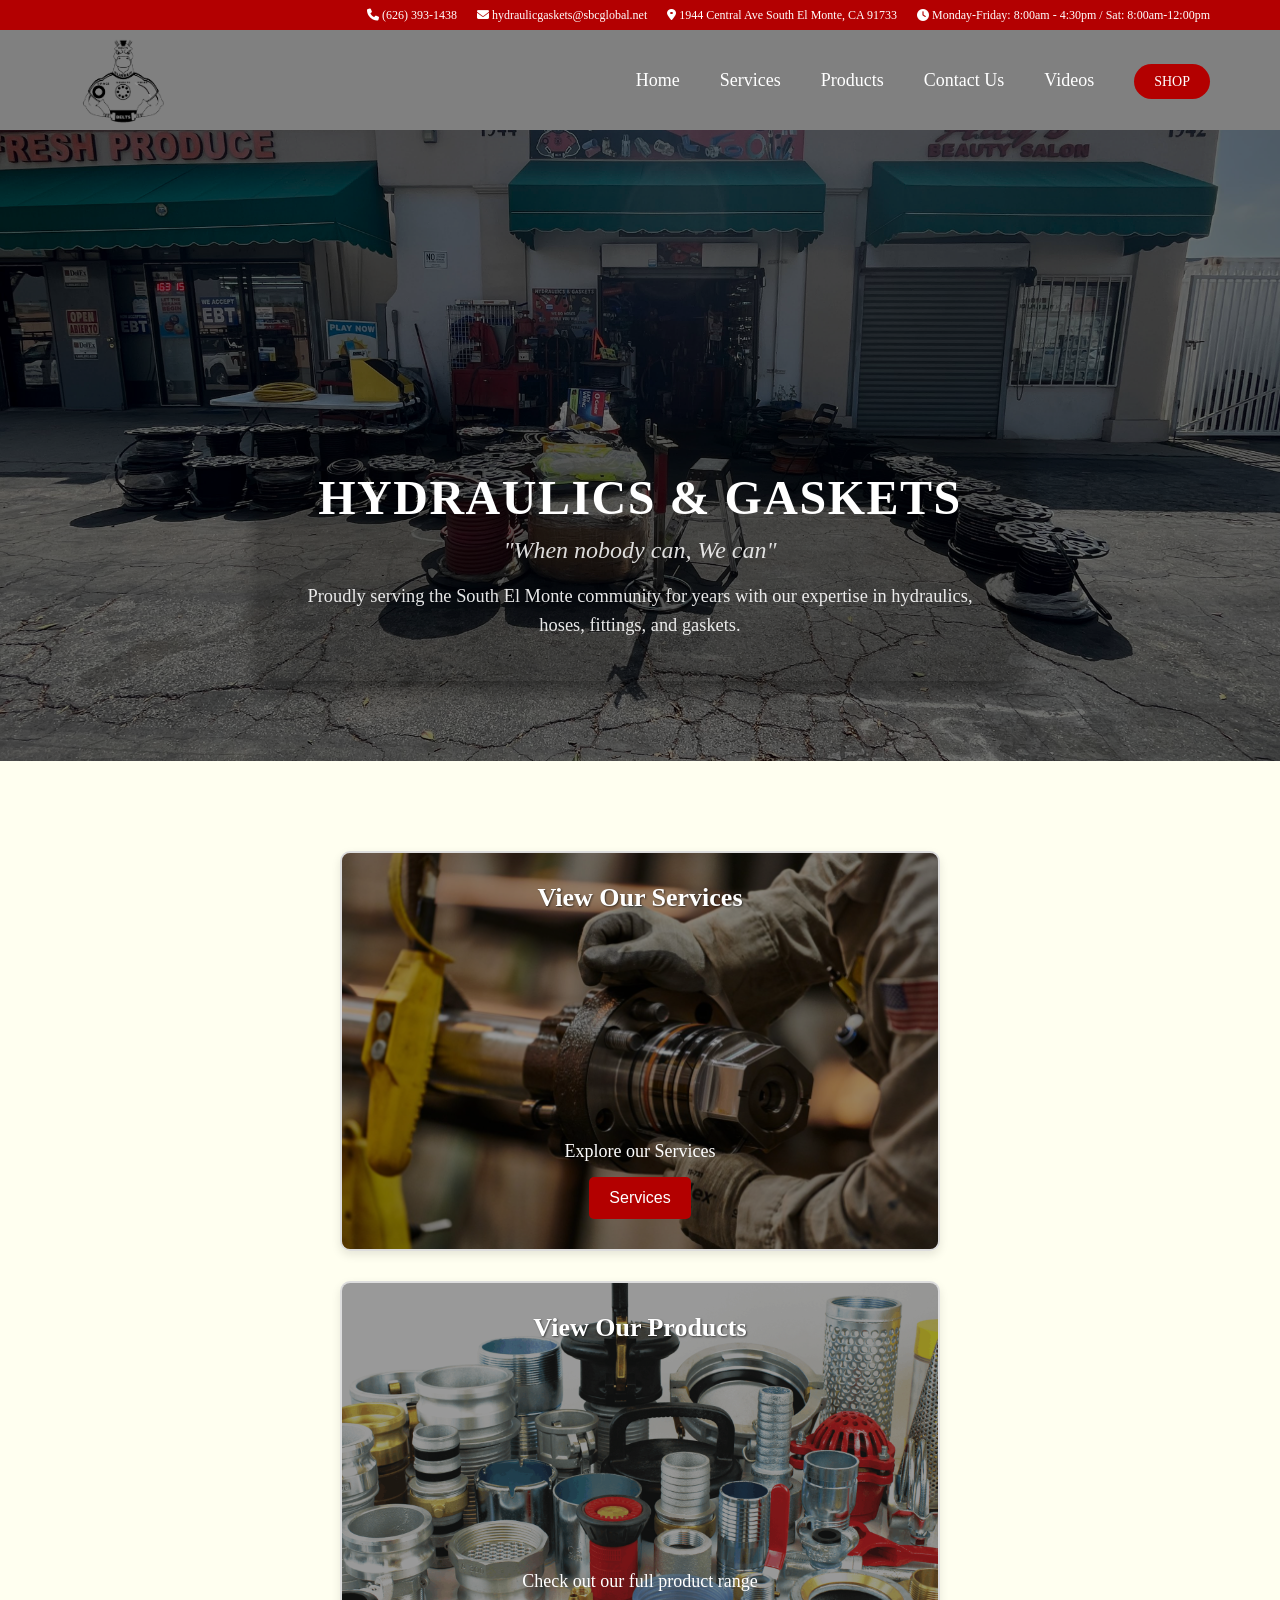
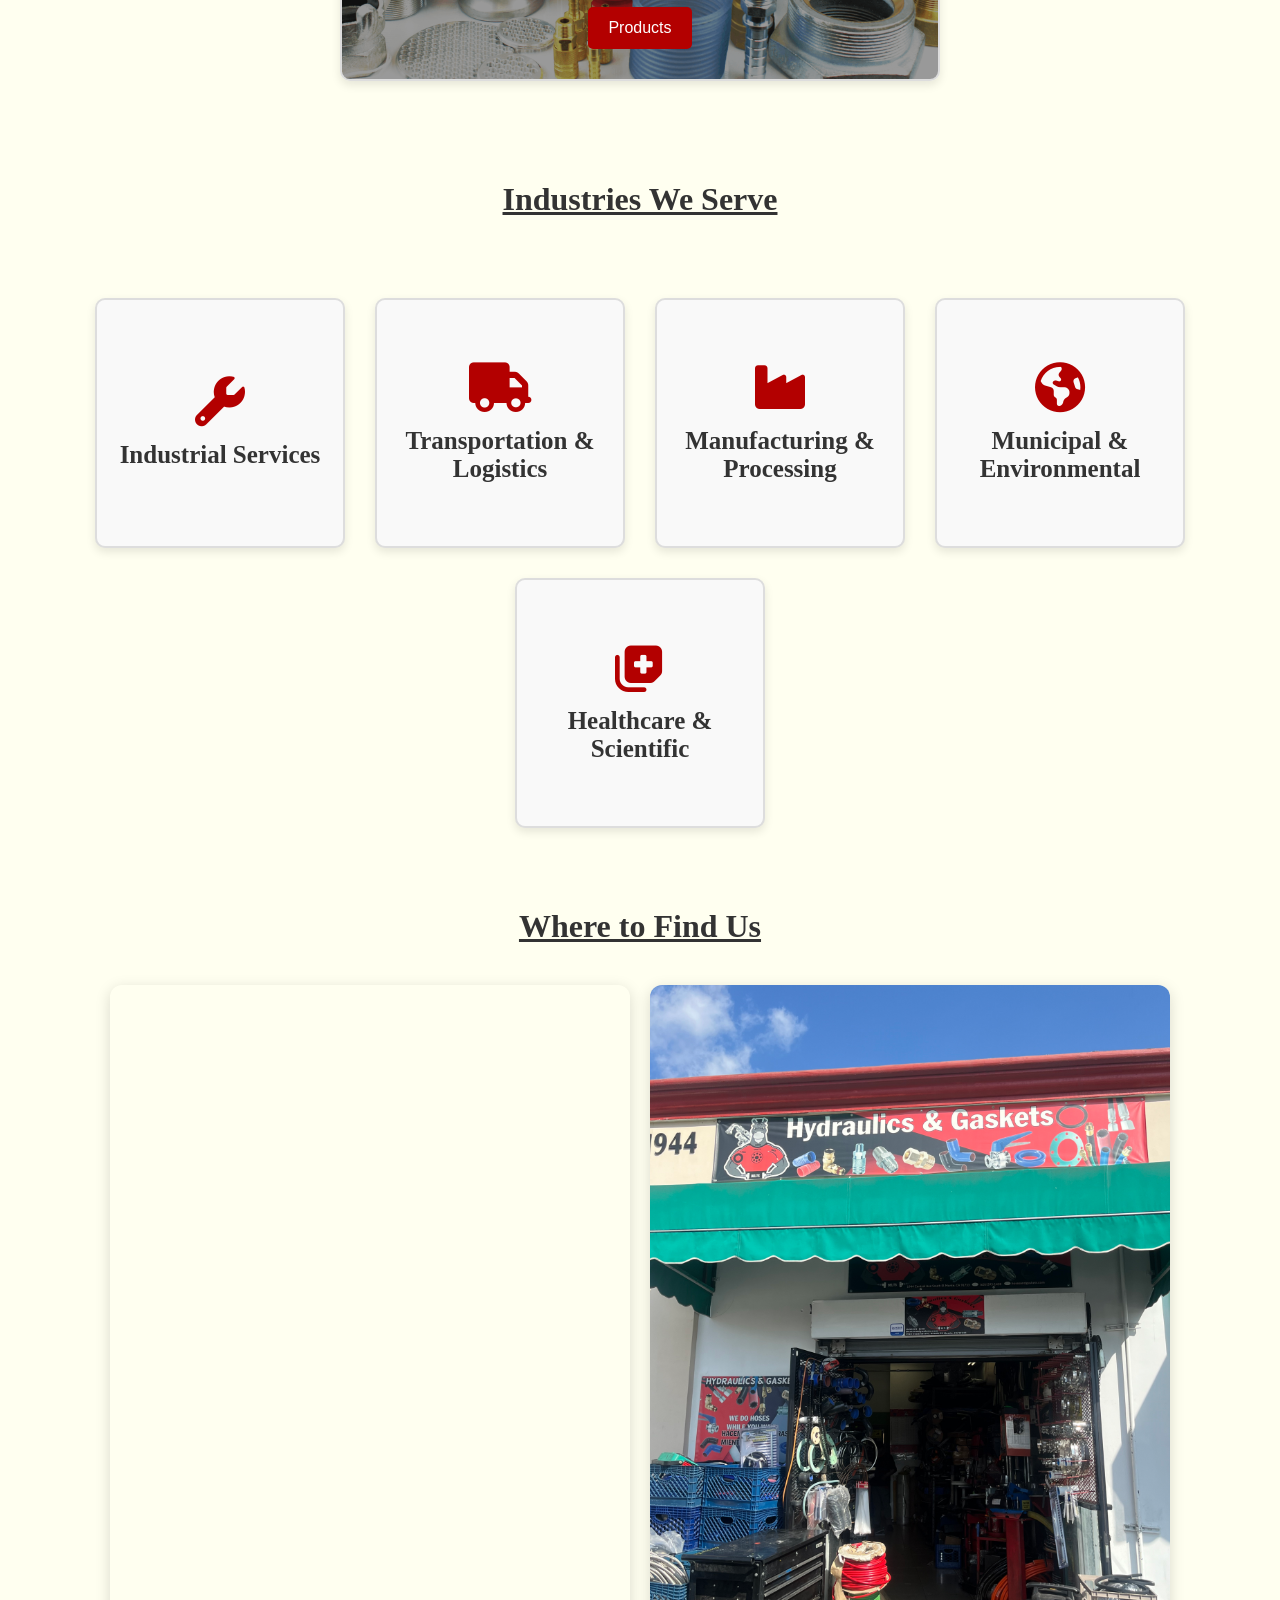
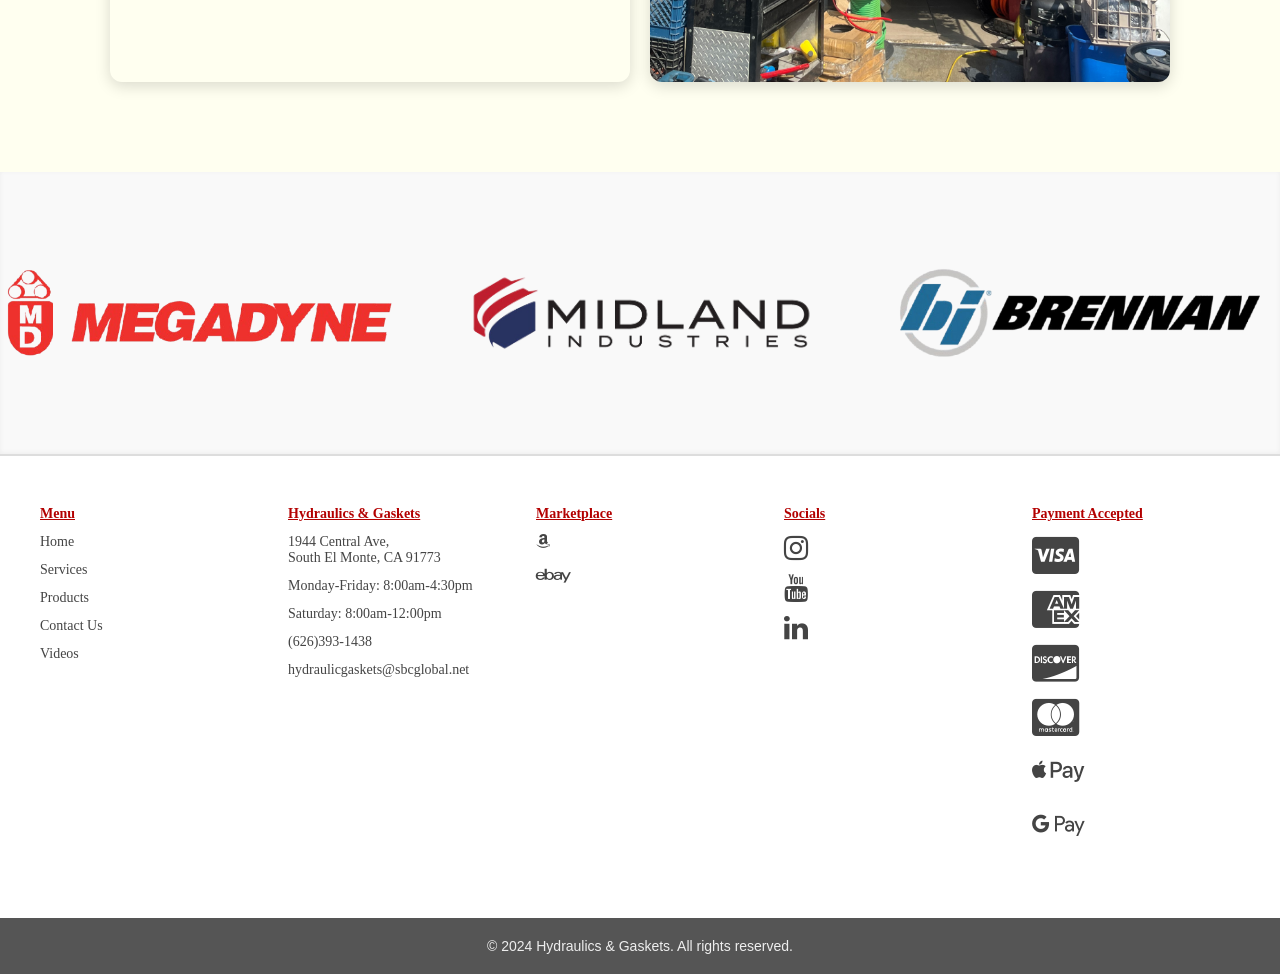
<file: index.html>
<!DOCTYPE html>
<html>
  <head>
    <title>Hydraulics & Gaskets</title>
    <link rel="icon" type="image/x-icon" href="assets/Logo W Background.png">
    <link rel="stylesheet" href="style.css">
    <link rel="stylesheet" href="https://cdnjs.cloudflare.com/ajax/libs/font-awesome/6.7.2/css/all.min.css" integrity="sha512-Evv84Mr4kqVGRNSgIGL/F/aIDqQb7xQ2vcrdIwxfjThSH8CSR7PBEakCr51Ck+w+/U6swU2Im1vVX0SVk9ABhg==" crossorigin="anonymous" referrerpolicy="no-referrer" />
    <link rel="stylesheet" href="https://cdnjs.cloudflare.com/ajax/libs/font-awesome/4.7.0/css/font-awesome.min.css">
  <meta name="viewport" content="width=device-width, initial-scale=1.0">

  </head>
  
  <!DOCTYPE html>
  <html>
      <head>
        
        <!-- Google tag (gtag.js) -->
<script async src="https://www.googletagmanager.com/gtag/js?id=G-XYPDPZ0C3Q"></script>
<script>
  window.dataLayer = window.dataLayer || [];
  function gtag(){dataLayer.push(arguments);}
  gtag('js', new Date());

  gtag('config', 'G-XYPDPZ0C3Q');
</script>
<!--Google Tag-->

<!--Meta-->
<meta charset="UTF-8">
<meta name="description" content="hydraulics hoses, gaskets and other industrial services to show customers">
<meta name="keywords" content="hydraulic , hydraulics, gaskets, hydraulics & gaskets, Hydraulics & Gaskets">
<meta name="author" content="Hydraulics & Gaskets">
<meta name="keywords" content="hydraulic hose repair near me, fittings, hose, hydraulic oil, o-ring, o-rings">

<!--Meta-->

        <header class="header">
 <div class="top-bar">
<div class="top-bar_content">
<section class="phone">
  <i class="fa-solid fa-phone"></i>
  (626) 393-1438
</section>
<section class="email">
  <i class="fa-solid fa-envelope"></i>
  hydraulicgaskets@sbcglobal.net
</section>
<section class="address">
  <i class="fa-solid fa-location-dot"></i>
  1944 Central Ave South El Monte, CA 91733
</section>
<section class="hours">
  <i class="fa-solid fa-clock fa-1x"></i>
  Monday-Friday: 8:00am - 4:30pm / Sat: 8:00am-12:00pm
</section>
</div>
</div>
<!--Bottom Bar-->
<div class="bottom-bar">
  <div class="bottom-bar_content">
    <a class="logo" href="./index">
      <img src="assets/Logo Transparent Background.png" alt="">
    </a>
<nav class="nav">
<ul class="nav_list">
<li class="nav-item">
  <a class="nav_link" href="./index">Home</a>
</li>
<li class="nav-item dropdown-parent">
  <a class="nav_link" href="main pages/./services">Services</a>
</li>
<li class="nav-item dropdown-parent">
  <a class="nav_link" href="main pages/./product">Products</a>
 <ul class="dropdown-menu">
<li><a class="dropdown-menu_link" href="product-pages/./hose">Hoses</a></li>
<li><a class="dropdown-menu_link" href="product-pages/./tubing">Tubing</a></li>
<li><a class="dropdown-menu_link" href="product-pages/./fittings-connectors">Fittings</a></li>
<li><a class="dropdown-menu_link" href="product-pages/./seals">Seals</a></li>
<li><a class="dropdown-menu_link" href="product-pages/./gasket-material">Gaskets</a></li>
<li><a class="dropdown-menu_link" href="product-pages/./belts">Belts</a></li>
<li><a class="dropdown-menu_link" href="product-pages/./oil-lubricant">Oil</a></li>
<li><a class="dropdown-menu_link" href="product-pages/./clamp">Clamp</a></li>

  </ul>
</li>
<li class="nav-item">
  <a class="nav_link" href="main pages/./contact">Contact Us</a>
</li>
<li class="nav-item">
  <a class="nav_link" href="main pages/./video">Videos</a>
</li>
<li class="nav-item">
   <a class="quote" target="_blank" href="https://shop.hydraulicsandgaskets.com/">Shop</a>
</li>
</ul>
</nav>

<div class="hamburger ">
<div class="bar"></div>
<div class="bar"></div>
<div class="bar"></div>
</div>

</div>
</div>
</header>

          <main>
              
            <!--Header End-->
          
          </main>
  </html>

  
  <body>
    <div class="intro-container">
  <div class="intro-box">
    <div class="intro-title">
      <h1 class="title">Hydraulics & Gaskets</h1>
      <h3 class="subtitle">"When nobody can, We can"</h3>
      <p class="description">
        Proudly serving the South El Monte community for years with our expertise in hydraulics, hoses, fittings, and gaskets.
      </p>
    </div>
  </div>
</div>


<script src="index.js"></script>
<div class="wrapper-page">

 <div class="second-container">
  <div class="second-box services">
    <h1 class="second-header">View Our Services</h1>
    <div class="second-content">
      <p>Explore our Services</p>
      <a href="main pages/./services">
    <button class="second-btn">Services</button>
      </a>
    </div>
  </div>

  <div class="second-box products">
    <h1 class="second-header">View Our Products</h1>
    <div class="second-content">
      <p>Check out our full product range</p>
      <a href="main pages/./product">
<button class="second-btn">Products</button>
      </a>
    </div>
  </div>
</div>

<div class="brake-quips_container">

</div>


  <!-- Industries -->
<h1 class="section-header">Industries We Serve</h1>
<div class="industry-container">
  <div class="industry-box">
  <div class="industry-default">
    <i class="fa-solid fa-wrench"></i>
    <p>Industrial Services</p>
  </div>
  <div class="industry-hover">
    <ul>
      <li>Tractor Repair Service</li>
      <li>Forklift Repair</li>
      <li>HVAC</li>
      <li>Industrial Fluid</li>
      <li>Cylinder Repair Services</li>
      <li>Gaskets Fabrication & Services</li>
      <li>Automotive</li>
    </ul>
  </div>
</div>


  <div class="industry-box">
    <i class="fa-solid fa-truck"></i>
    <p>Transportation & Logistics</p>
     <div class="industry-hover">
    <ul>
      <li>Brake Line Assembly</li>
      <li>Tractor & Forklifts</li>
      <li>Transportation</li>
      <li>Logistics</li>
    </ul>
  </div>
  </div>

  <div class="industry-box">
    <i class="fa-solid fa-industry"></i>
    <p>Manufacturing & Processing</p>
     <div class="industry-hover">
    <ul>
      <li>Metal Finishing</li>
      <li>Food & Beverage Processing</li>
      <li>Dairies</li>
      <li>Chemical Processing</li>
      <li>Pulp & Paper</li>
      <li>Recycling Centers</li>
      <li>Cannabis</li>
      <li>Refineries</li>
    </ul>
  </div>
  </div>

  <div class="industry-box">
    <i class="fa-solid fa-earth-americas"></i>
    <p>Municipal & Environmental</p>
     <div class="industry-hover">
    <ul>
      <li>Municipality</li>
      <li>Waste & Water Treatment</li>
      <li>Energy</li>
      <li>Recycling Centers</li>
    </ul>
  </div>
  </div>

  <div class="industry-box">
    <i class="fa-solid fa-notes-medical"></i>
    <p>Healthcare & Scientific</p>
     <div class="industry-hover">
    <ul>
      <li>Medical Centers</li>
      <li>Life Sciences</li>
      <li>Waste Management</li>
    </ul>
  </div>
  </div>
</div>

<!--Third Section-->
  

<!-- Where to Find Us -->
<h1 class="section-header">Where to Find Us</h1>
<div class="location-web">
  <div class="location-web_maps">
    <iframe
      src="https://www.google.com/maps/embed?pb=!1m18!1m12!1m3!1d3305.791647328147!2d-118.05022537428364!3d34.04921532315812!2m3!1f0!2f0!3f0!3m2!1i1024!2i768!4f13.1!3m3!1m2!1s0x80c2d1740e4da7b1%3A0x646982cbc6f0cfb1!2sHydraulics%20%26%20Gaskets!5e0!3m2!1sen!2sus!4v1737757639478!5m2!1sen!2sus"
      width="100%" height="100%" style="border:0;" allowfullscreen="" loading="lazy"
      referrerpolicy="no-referrer-when-downgrade">
    </iframe>
  </div>

  <div class="location-web_image">
    <img src="assets/IMG_4041.jpg" alt="Shop Front">
  </div>
</div>

  
</div> <!--End of wrapper-->   

<!--Footer-->
<div class="footertop">
  <div class="footertop-content">
    <img class="suppliers" src="/assets/megadyne-group-logo-vector-removebg-preview.png" alt="Megadyne Group">
    <img class="suppliers" src="/assets/midlandindustries-removebg-preview.png" alt="Midland Industries">
    <img class="suppliers" src="/assets/Brennan-e1584634506238-removebg-preview.png" alt="Brennan">
  </div>
</div>

<div class="footerbottom">
  <div class="footerbottom-content">
    <ul>
      <li class="footer-title">Menu</li>
      <a href="/./index">
        <li>Home</li>
      </a>
      <a href="/main pages/./services">
        <li>Services</li>
      </a>
      <a href="/main pages/./product">
        <li>Products</li>
      </a>
      <a href="/main pages/./contact">
        <li>Contact Us</li>
      </a>
      <a href="/main pages/./video">
        <li>Videos</li>
      </a>
    </ul>
    
    <ul class="gen-info">
      <li class="footer-title">Hydraulics & Gaskets</li>
      <li>1944 Central Ave,<br>South El Monte, CA 91773</li>
      <li>Monday-Friday: 8:00am-4:30pm</li>
      <li>Saturday: 8:00am-12:00pm</li>
      <li>(626)393-1438</li>
      <li>hydraulicgaskets@sbcglobal.net</li>
    </ul>
    
    <ul>
      <li class="footer-title">Marketplace</li>
      <li><a target="_blank" href="http://www.amazon.com/shops/hydraulicandgaskets" class="fa fa-amazon fa-1x"></a></li>
      <li><a target="_blank" href="https://www.ebay.com/usr/hydraulicsgaskets" class="fa fa-ebay fa-2x"></a></li>
    </ul>
    
    <ul>
      <li class="footer-title">Socials</li>
      <li><a target="_blank" href="https://www.instagram.com/hydraulicgaskets" class="fa fa-instagram fa-2x"></a></li>
      <li><a target="_blank" href="https://youtube.com/@hydraulicsandgaskets?si=6dz6AntfaI1VFmAU" class="fa fa-youtube fa-2x"></a></li>
      <li><a target="_blank" href="https://www.linkedin.com/company/hydraulicsandgaskets/" class="fa fa-linkedin fa-2x"></a></li>
    </ul>
    
    <ul class="payment-type">
      <li class="footer-title">Payment Accepted</li>
      <li><i class="fa-brands fa-3x fa-cc-visa"></i></li>
      <li><i class="fa-brands fa-3x fa-cc-amex"></i></li>
      <li><i class="fa-brands fa-3x fa-cc-discover"></i></li>
      <li><i class="fa-brands fa-3x fa-cc-mastercard"></i></li>
      <li><i class="fa-brands fa-3x fa-apple-pay"></i></li>
      <li><i class="fa-brands fa-3x fa-google-pay"></i></li>
    </ul>
  </div>
</div>

<div class="footerbottomend">
  <div class="footerbottom-content_end">
    <p>&copy; 2024 Hydraulics & Gaskets. All rights reserved.</p>
  </div>  
</div>






  </body>

</html>
</file>
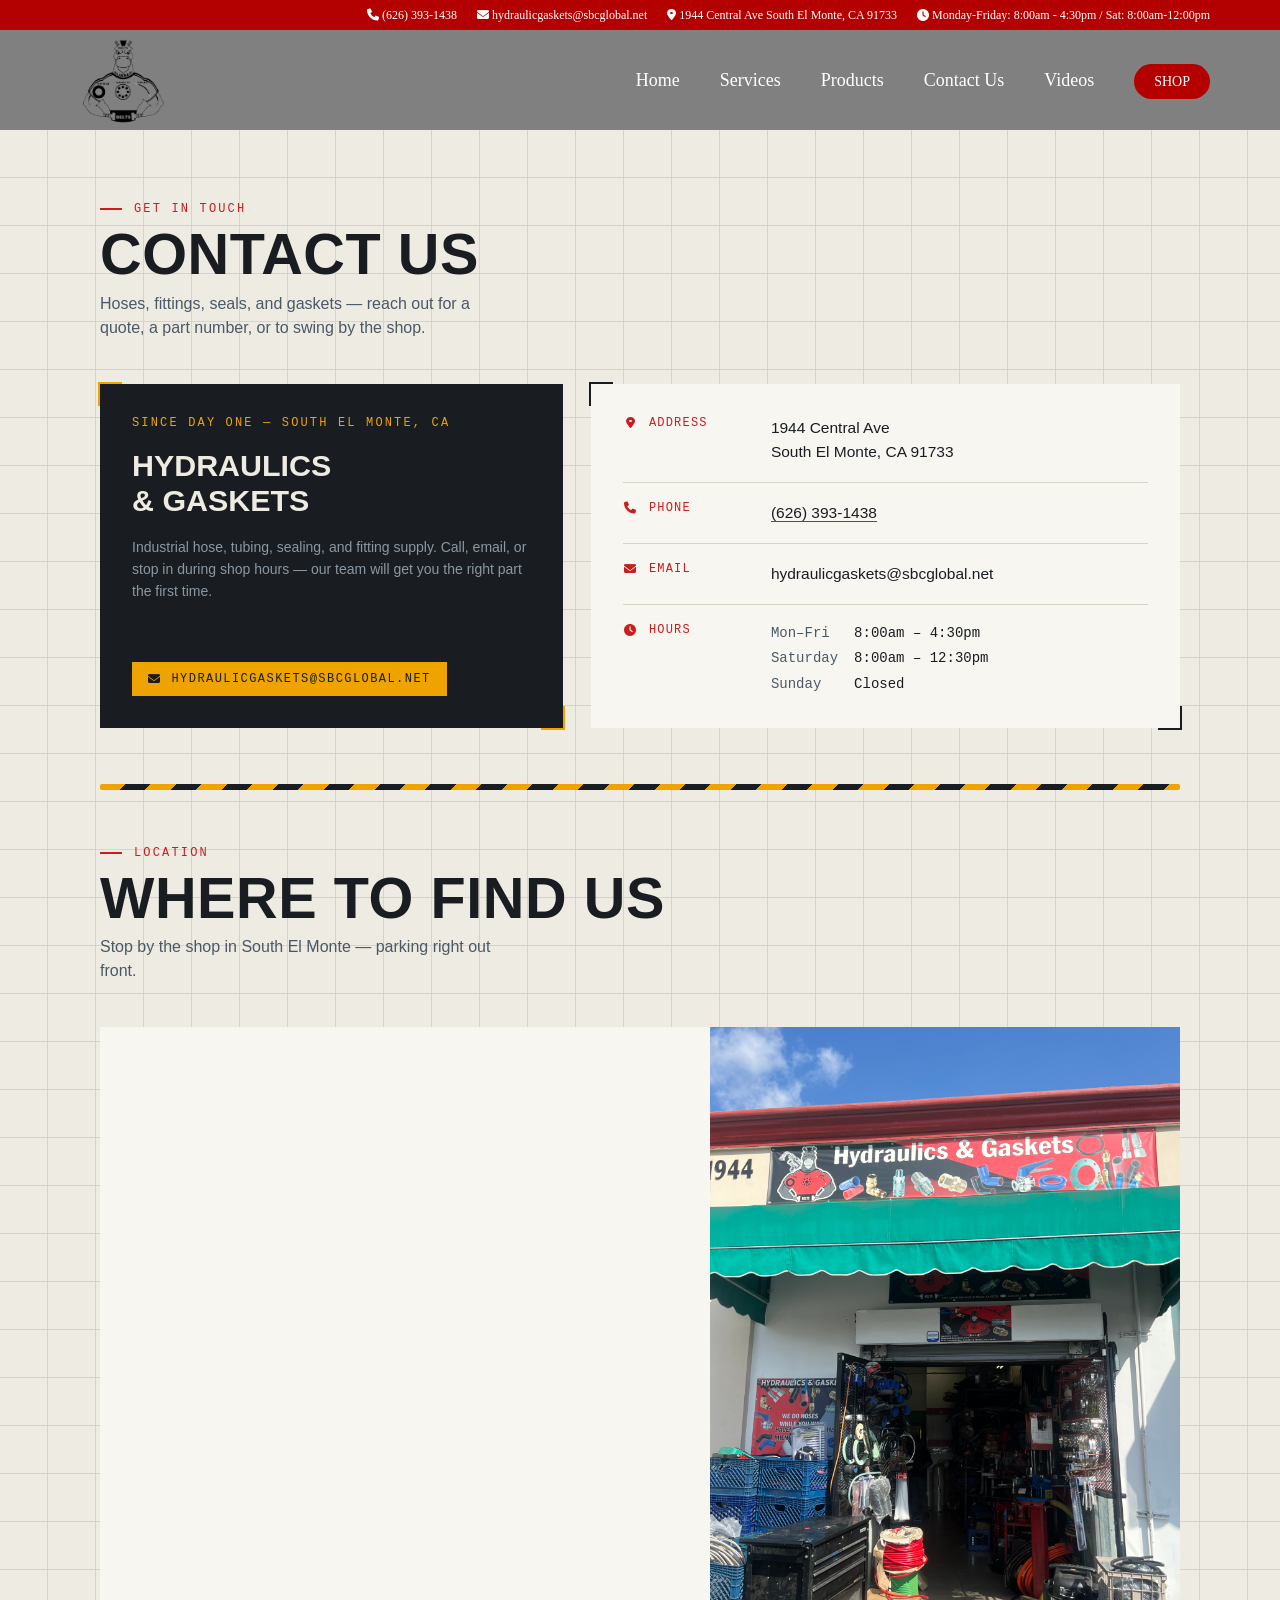
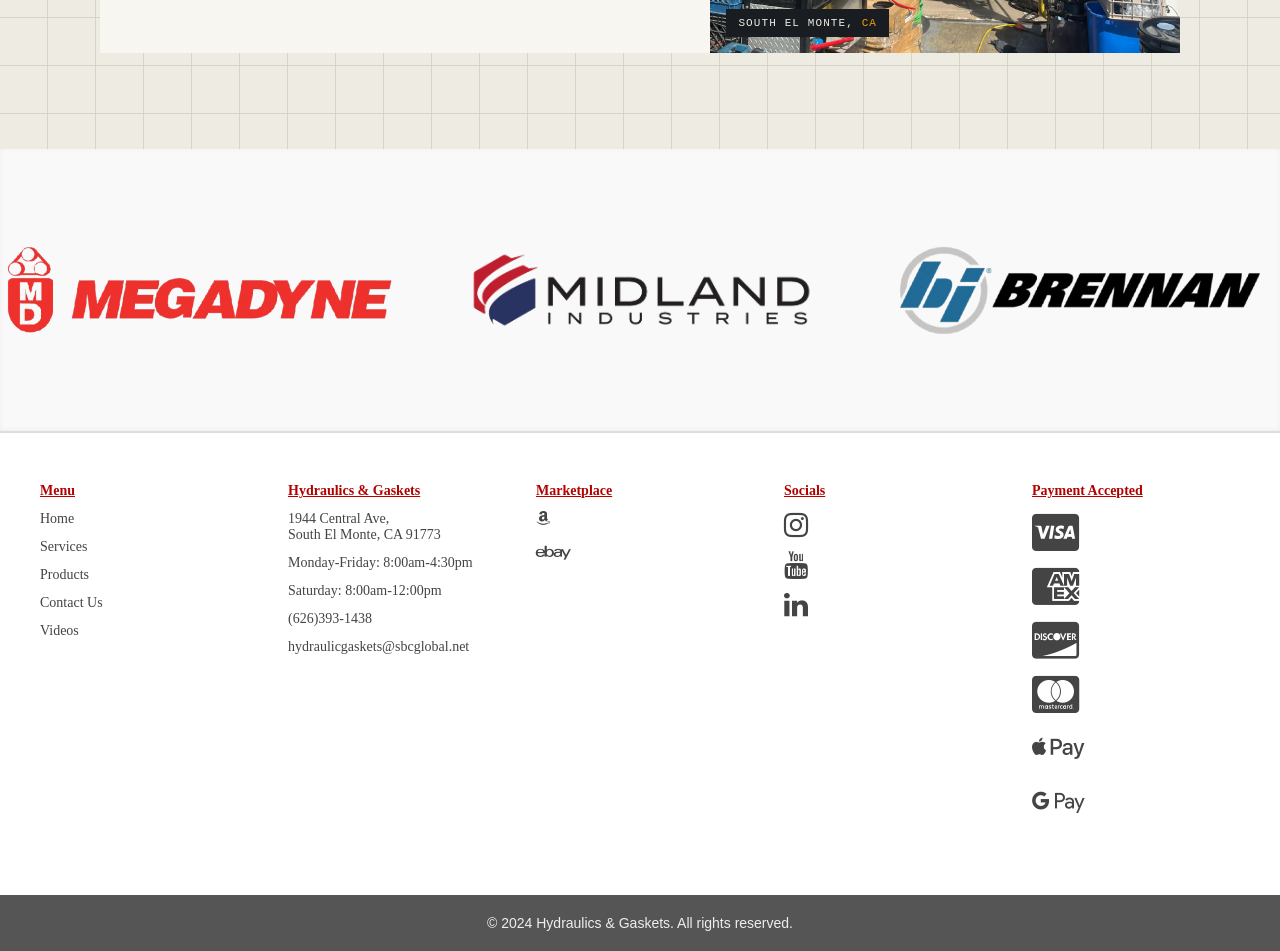
<file: main pages/contact.html>
<!DOCTYPE html>
<html>
  <head>
    <title>Hydraulics & Gaskets</title>
    <link rel="icon" type="image/x-icon" href="/assets/Logo W Background.png">
    <link rel="stylesheet" href="/style.css">
    <link rel="stylesheet" href="https://cdnjs.cloudflare.com/ajax/libs/font-awesome/6.7.2/css/all.min.css" integrity="sha512-Evv84Mr4kqVGRNSgIGL/F/aIDqQb7xQ2vcrdIwxfjThSH8CSR7PBEakCr51Ck+w+/U6swU2Im1vVX0SVk9ABhg==" crossorigin="anonymous" referrerpolicy="no-referrer" />
    <link rel="stylesheet" href="https://cdnjs.cloudflare.com/ajax/libs/font-awesome/4.7.0/css/font-awesome.min.css">
  <meta name="viewport" content="width=device-width, initial-scale=1.0">
  </head>
  
  <!DOCTYPE html>
  <html>
      <head>
        
        <!-- Google tag (gtag.js) -->
<script async src="https://www.googletagmanager.com/gtag/js?id=G-XYPDPZ0C3Q"></script>
<script>
  window.dataLayer = window.dataLayer || [];
  function gtag(){dataLayer.push(arguments);}
  gtag('js', new Date());

  gtag('config', 'G-XYPDPZ0C3Q');
</script>
<!--Google Tag-->

<!--Meta-->
<meta charset="UTF-8">
<meta name="description" content="hydraulics hoses, gaskets and other industrial services to show customers">
<meta name="keywords" content="hydraulic , hydraulics, gaskets, hydraulics & gaskets, Hydraulics & Gaskets">
<meta name="author" content="Hydraulics & Gaskets">
<meta name="keywords" content="hydraulic hose repair near me, fittings, hose, hydraulic oil, o-ring, o-rings">

<!--Meta-->

          <title>Navigation bar</title>
      </head>
      <body>
            <header class="header">
 <div class="top-bar">
<div class="top-bar_content">
<section class="phone">
  <i class="fa-solid fa-phone"></i>
  (626) 393-1438
</section>
<section class="email">
  <i class="fa-solid fa-envelope"></i>
  hydraulicgaskets@sbcglobal.net
</section>
<section class="address">
  <i class="fa-solid fa-location-dot"></i>
  1944 Central Ave South El Monte, CA 91733
</section>
<section class="hours">
  <i class="fa-solid fa-clock fa-1x"></i>
  Monday-Friday: 8:00am - 4:30pm / Sat: 8:00am-12:00pm
</section>
</div>
</div>
<!--Bottom Bar-->
<div class="bottom-bar">
  <div class="bottom-bar_content">
    <a class="logo" href="/./index">
      <img src="/assets/Logo Transparent Background.png" alt="">
    </a>
<nav class="nav">
<ul class="nav_list">
<li class="nav-item">
  <a class="nav_link" href="/./index">Home</a>
</li>
<li class="nav-item dropdown-parent">
  <a class="nav_link" href="/main pages/./services">Services</a>
</li>
<li class="nav-item dropdown-parent">
  <a class="nav_link" href="/main pages/./product">Products</a>
 <ul class="dropdown-menu">
<li><a class="dropdown-menu_link" href="/product-pages/./hose">Hoses</a></li>
<li><a class="dropdown-menu_link" href="/product-pages/./tubing">Tubing</a></li>
<li><a class="dropdown-menu_link" href="/product-pages/./fittings-connectors">Fittings</a></li>
<li><a class="dropdown-menu_link" href="/product-pages/./seals">Seals</a></li>
<li><a class="dropdown-menu_link" href="/product-pages/./gasket-material">Gaskets</a></li>
<li><a class="dropdown-menu_link" href="/product-pages/./belts">Belts</a></li>
<li><a class="dropdown-menu_link" href="/product-pages/./oil-lubricant">Oil</a></li>
<li><a class="dropdown-menu_link" href="/product-pages/./clamp">Clamp</a></li>

  </ul>
</li>
<li class="nav-item">
  <a class="nav_link" href="/main pages/./contact">Contact Us</a>
</li>
<li class="nav-item">
  <a class="nav_link" href="/main pages/./video">Videos</a>
</li>
<li class="nav-item">
  <a class="quote" target="_blank" href="https://shop.hydraulicsandgaskets.com/">Shop</a>
</li>
</ul>
</nav>

<div class="hamburger ">
<div class="bar"></div>
<div class="bar"></div>
<div class="bar"></div>
</div>

</div>
</div>
</header>
         
          <main>
              
            <!--Header End-->
          
          </main>
      </body>
  </html>


<body>
  
  
  

  <script src="/index.js"></script>

  <section class="contact-page">
  <div class="contact-page__inner">

    <div class="spec-eyebrow">Get In Touch</div>
    <h1 class="spec-title">Contact Us</h1>
    <p class="spec-subtitle">
      Hoses, fittings, seals, and gaskets — reach out for a quote,
      a part number, or to swing by the shop.
    </p>

    <div class="contact-grid">

      <div class="bracket-panel">
        <div>
          <div class="company-mark">Since day one &mdash; South El Monte, CA</div>
          <h2 class="company-name">Hydraulics<br>&amp; Gaskets</h2>
          <p class="company-note">
            Industrial hose, tubing, sealing, and fitting supply.
            Call, email, or stop in during shop hours — our team
            will get you the right part the first time.
          </p>
        </div>
        <div class="quote-badge">
          <i class="fa-solid fa-envelope"></i> hydraulicgaskets@sbcglobal.net
        </div>
      </div>

      <div class="bracket-panel">
        <ul class="spec-list">

          <li class="spec-row">
            <div class="spec-row__label"><i class="fa-solid fa-location-dot"></i> Address</div>
            <div class="spec-row__value">
              1944 Central Ave<br>South El Monte, CA 91733
            </div>
          </li>

          <li class="spec-row">
            <div class="spec-row__label"><i class="fa-solid fa-phone"></i> Phone</div>
            <div class="spec-row__value">
              <a href="tel:+16263931438">(626) 393-1438</a>
            </div>
          </li>

          <li class="spec-row">
            <div class="spec-row__label"><i class="fa-solid fa-envelope"></i> Email</div>
            <div class="spec-row__value">
              hydraulicgaskets@sbcglobal.net
            </div>
          </li>

          <li class="spec-row">
            <div class="spec-row__label"><i class="fa-solid fa-clock"></i> Hours</div>
            <div class="spec-row__value">
              <dl class="hours-grid">
                <dt>Mon&ndash;Fri</dt><dd>8:00am &ndash; 4:30pm</dd>
                <dt>Saturday</dt><dd>8:00am &ndash; 12:30pm</dd>
                <dt>Sunday</dt><dd>Closed</dd>
              </dl>
            </div>
          </li>

        </ul>
      </div>

    </div>

    <div class="hazard-rule"></div>

    <div class="spec-eyebrow">Location</div>
    <h1 class="spec-title">Where to Find Us</h1>
    <p class="spec-subtitle">
      Stop by the shop in South El Monte — parking right out front.
    </p>

    <div class="bracket-panel location-panel">
      <div class="location-panel__map">
        <iframe
          src="https://www.google.com/maps/embed?pb=!1m18!1m12!1m3!1d3305.791647328147!2d-118.05022537428364!3d34.04921532315812!2m3!1f0!2f0!3f0!3m2!1i1024!2i768!4f13.1!3m3!1m2!1s0x80c2d1740e4da7b1%3A0x646982cbc6f0cfb1!2sHydraulics%20%26%20Gaskets!5e0!3m2!1sen!2sus!4v1737757639478!5m2!1sen!2sus"
          allowfullscreen="" loading="lazy" referrerpolicy="no-referrer-when-downgrade">
        </iframe>
      </div>
      <div class="location-panel__photo">
        <img src="/assets/IMG_4041.jpg" alt="Hydraulics & Gaskets storefront">
        <div class="location-panel__tag">South El Monte, <span>CA</span></div>
      </div>
    </div>

  </div>
</section>


<!--Footer-->
<div class="footertop">
  <div class="footertop-content">
    <img class="suppliers" src="/assets/megadyne-group-logo-vector-removebg-preview.png" alt="Megadyne Group">
    <img class="suppliers" src="/assets/midlandindustries-removebg-preview.png" alt="Midland Industries">
    <img class="suppliers" src="/assets/Brennan-e1584634506238-removebg-preview.png" alt="Brennan">
  </div>
</div>

<div class="footerbottom">
  <div class="footerbottom-content">
    <ul>
      <li class="footer-title">Menu</li>
      <a href="/./index">
        <li>Home</li>
      </a>
      <a href="/main pages/./services">
        <li>Services</li>
      </a>
      <a href="/main pages/./product">
        <li>Products</li>
      </a>
      <a href="/main pages/./html">
        <li>Contact Us</li>
      </a>
      <a href="/main pages/./video">
        <li>Videos</li>
      </a>
    </ul>
    
    <ul class="gen-info">
      <li class="footer-title">Hydraulics & Gaskets</li>
      <li>1944 Central Ave,<br>South El Monte, CA 91773</li>
      <li>Monday-Friday: 8:00am-4:30pm</li>
      <li>Saturday: 8:00am-12:00pm</li>
      <li>(626)393-1438</li>
      <li>hydraulicgaskets@sbcglobal.net</li>
    </ul>
    
    <ul>
      <li class="footer-title">Marketplace</li>
      <li><a target="_blank" href="http://www.amazon.com/shops/hydraulicandgaskets" class="fa fa-amazon fa-1x"></a></li>
      <li><a target="_blank" href="https://www.ebay.com/usr/hydraulicsgaskets" class="fa fa-ebay fa-2x"></a></li>
    </ul>
    
    <ul>
      <li class="footer-title">Socials</li>
      <li><a target="_blank" href="https://www.instagram.com/hydraulicgaskets" class="fa fa-instagram fa-2x"></a></li>
      <li><a target="_blank" href="https://youtube.com/@hydraulicsandgaskets?si=6dz6AntfaI1VFmAU" class="fa fa-youtube fa-2x"></a></li>
      <li><a target="_blank" href="https://www.linkedin.com/company/hydraulicsandgaskets/" class="fa fa-linkedin fa-2x"></a></li>
    </ul>
    
    <ul class="payment-type">
      <li class="footer-title">Payment Accepted</li>
      <li><i class="fa-brands fa-3x fa-cc-visa"></i></li>
      <li><i class="fa-brands fa-3x fa-cc-amex"></i></li>
      <li><i class="fa-brands fa-3x fa-cc-discover"></i></li>
      <li><i class="fa-brands fa-3x fa-cc-mastercard"></i></li>
      <li><i class="fa-brands fa-3x fa-apple-pay"></i></li>
      <li><i class="fa-brands fa-3x fa-google-pay"></i></li>
    </ul>
  </div>
</div>

<div class="footerbottomend">
  <div class="footerbottom-content_end">
    <p>&copy; 2024 Hydraulics & Gaskets. All rights reserved.</p>
  </div>  
</div>



  </body>
</html>




<!--Footer-->
</file>
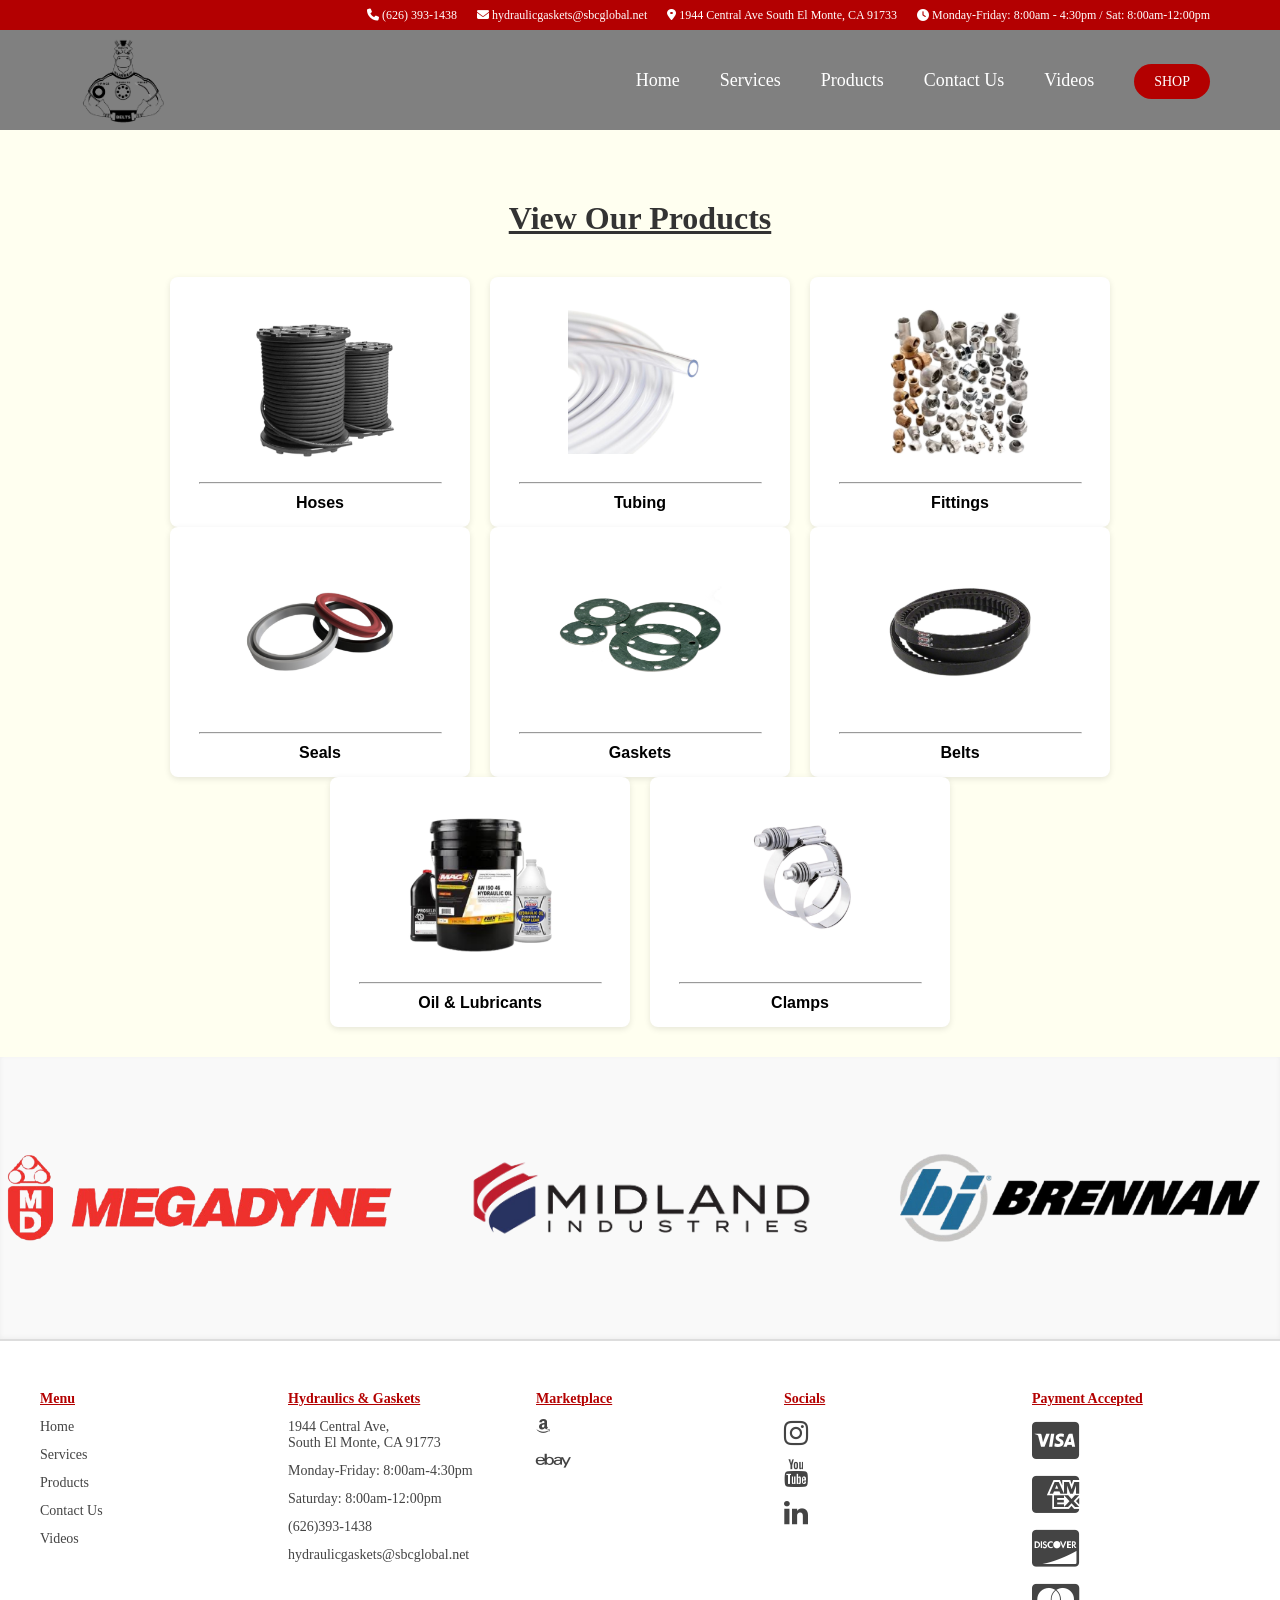
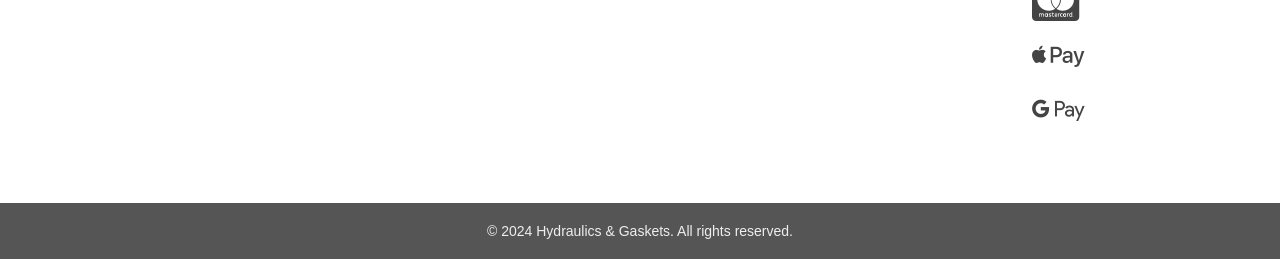
<file: main pages/product.html>
<!DOCTYPE html>
<html>
  <head>
    <title>Hydraulics & Gaskets</title>
    <link rel="icon" type="image/x-icon" href="/assets/Logo W Background.png">
    <link rel="stylesheet" href="/style.css">
    <link rel="stylesheet" href="https://cdnjs.cloudflare.com/ajax/libs/font-awesome/6.7.2/css/all.min.css" integrity="sha512-Evv84Mr4kqVGRNSgIGL/F/aIDqQb7xQ2vcrdIwxfjThSH8CSR7PBEakCr51Ck+w+/U6swU2Im1vVX0SVk9ABhg==" crossorigin="anonymous" referrerpolicy="no-referrer" />
    <link rel="stylesheet" href="https://cdnjs.cloudflare.com/ajax/libs/font-awesome/4.7.0/css/font-awesome.min.css">
  <meta name="viewport" content="width=device-width, initial-scale=1.0">
  </head>
  
  <!DOCTYPE html>
  <html>
      <head>
        
        <!-- Google tag (gtag.js) -->
<script async src="https://www.googletagmanager.com/gtag/js?id=G-XYPDPZ0C3Q"></script>
<script>
  window.dataLayer = window.dataLayer || [];
  function gtag(){dataLayer.push(arguments);}
  gtag('js', new Date());

  gtag('config', 'G-XYPDPZ0C3Q');
</script>
<!--Google Tag-->

<!--Meta-->
<meta charset="UTF-8">
<meta name="description" content="hydraulics hoses, gaskets and other industrial services to show customers">
<meta name="keywords" content="hydraulic , hydraulics, gaskets, hydraulics & gaskets, Hydraulics & Gaskets">
<meta name="author" content="Hydraulics & Gaskets">
<meta name="keywords" content="hydraulic hose repair near me, fittings, hose, hydraulic oil, o-ring, o-rings">

<!--Meta-->

          <title>Navigation bar</title>
      </head>
      <body>
     <header class="header">
 <div class="top-bar">
<div class="top-bar_content">
<section class="phone">
  <i class="fa-solid fa-phone"></i>
  (626) 393-1438
</section>
<section class="email">
  <i class="fa-solid fa-envelope"></i>
  hydraulicgaskets@sbcglobal.net
</section>
<section class="address">
  <i class="fa-solid fa-location-dot"></i>
  1944 Central Ave South El Monte, CA 91733
</section>
<section class="hours">
  <i class="fa-solid fa-clock fa-1x"></i>
  Monday-Friday: 8:00am - 4:30pm / Sat: 8:00am-12:00pm
</section>
</div>
</div>
<!--Bottom Bar-->
<div class="bottom-bar">
  <div class="bottom-bar_content">
    <a class="logo" href="/./index">
      <img src="/assets/Logo Transparent Background.png" alt="">
    </a>
<nav class="nav">
<ul class="nav_list">
<li class="nav-item">
  <a class="nav_link" href="/./index">Home</a>
</li>
<li class="nav-item dropdown-parent">
  <a class="nav_link" href="/main pages/./services">Services</a>
</li>
<li class="nav-item dropdown-parent">
  <a class="nav_link" href="/main pages/./product">Products</a>
 <ul class="dropdown-menu">
<li><a class="dropdown-menu_link" href="/product-pages/./hose">Hoses</a></li>
<li><a class="dropdown-menu_link" href="/product-pages/./tubing">Tubing</a></li>
<li><a class="dropdown-menu_link" href="/product-pages/./fittings-connectors">Fittings</a></li>
<li><a class="dropdown-menu_link" href="/product-pages/./seals">Seals</a></li>
<li><a class="dropdown-menu_link" href="/product-pages/./gasket-material">Gaskets</a></li>
<li><a class="dropdown-menu_link" href="/product-pages/./belts">Belts</a></li>
<li><a class="dropdown-menu_link" href="/product-pages/./oil-lubricant">Oil</a></li>
<li><a class="dropdown-menu_link" href="/product-pages/./clamp">Clamp</a></li>

  </ul>
</li>
<li class="nav-item">
  <a class="nav_link" href="/main pages/./contact">Contact Us</a>
</li>
<li class="nav-item">
  <a class="nav_link" href="/main pages/./video">Videos</a>
</li>
<li class="nav-item">
  <a class="quote" target="_blank" href="https://shop.hydraulicsandgaskets.com/">Shop</a>
</li>
</ul>
</nav>

<div class="hamburger ">
<div class="bar"></div>
<div class="bar"></div>
<div class="bar"></div>
</div>

</div>
</div>
</header>
       
         
          <main>
              
            <!--Header End-->
          
          </main>
      </body>
  </html>

<body>
  <script src="/index.js"></script>

<div class="wrapper-page">

 <h1 class="section-header">View Our Products</h1>
  
  <div class="inventory-list_container">
    <div class="inventory-item">
      <a href="/product-pages/./hose">
      <img src="/assets/hoses.png" alt="">
        <hr>
        <h3>Hoses</h3>
      </a>
      </div>
      <div class="inventory-item">
        <a href="/product-pages/./tubing">
      <img src="/assets/tubing.png" alt="">
          <hr>
          <h3>Tubing</h3>
        </a>
    </div>
    <div class="inventory-item">
      <a href="/product-pages/./fittings-connectors">
    <img src="/assets/fittings.png" alt="">
        <hr>
        <h3>Fittings</h3>
      </a>
    </div>
  </div> <!--end of invetroy-list_container-->
  
  <div class="inventory-list_container">
    <div class="inventory-item">
      <a href="/product-pages/./seals">
    <img src="/assets/Seals.png" alt="">
        <hr>
        <h3>Seals</h3>
      </a>
      </div>
      <div class="inventory-item">
      <a href="/product-pages/./gasket-material"> 
      <img src="/assets/gaskets.png" alt="">
        <hr>
        <h3>Gaskets</h3>
      </a>
    </div>
    <div class="inventory-item">
      <a href="/product-pages/./belts">
    <img src="/assets/belts.png" alt="">
        <hr>
        <h3>Belts</h3>
      </a>
    </div>
  </div> <!--end of invetroy-list_container-->
   <div class="inventory-list_container">
    <div class="inventory-item">
      <a href="/product-pages/./oil-lubricant">
        <img src="/assets/oil.png" alt="">
        <hr>
        <h3>Oil & Lubricants</h3>
      </a>
    </div>
    <div class="inventory-item">
      <a href="/product-pages/./clamp">
        <img src="/assets/clmaps.png" alt="">
        <hr>
        <h3>Clamps</h3>
      </a>
    </div>
  </div> <!--end of invetroy-list_container-->
  <!--End-->
</div>
  
  <!--Footer-->
<div class="footertop">
  <div class="footertop-content">
    <img class="suppliers" src="/assets/megadyne-group-logo-vector-removebg-preview.png" alt="Megadyne Group">
    <img class="suppliers" src="/assets/midlandindustries-removebg-preview.png" alt="Midland Industries">
    <img class="suppliers" src="/assets/Brennan-e1584634506238-removebg-preview.png" alt="Brennan">
  </div>
</div>

<div class="footerbottom">
  <div class="footerbottom-content">
    <ul>
      <li class="footer-title">Menu</li>
      <a href="/./index">
        <li>Home</li>
      </a>
      <a href="/main pages/./services">
        <li>Services</li>
      </a>
      <a href="/main pages/./product">
        <li>Products</li>
      </a>
      <a href="/main pages/./contact">
        <li>Contact Us</li>
      </a>
      <a href="/main pages/./video">
        <li>Videos</li>
      </a>
    </ul>
    
    <ul class="gen-info">
      <li class="footer-title">Hydraulics & Gaskets</li>
      <li>1944 Central Ave,<br>South El Monte, CA 91773</li>
      <li>Monday-Friday: 8:00am-4:30pm</li>
      <li>Saturday: 8:00am-12:00pm</li>
      <li>(626)393-1438</li>
      <li>hydraulicgaskets@sbcglobal.net</li>
    </ul>
    
    <ul>
      <li class="footer-title">Marketplace</li>
      <li><a target="_blank" href="http://www.amazon.com/shops/hydraulicandgaskets" class="fa fa-amazon fa-1x"></a></li>
      <li><a target="_blank" href="https://www.ebay.com/usr/hydraulicsgaskets" class="fa fa-ebay fa-2x"></a></li>
    </ul>
    
    <ul>
      <li class="footer-title">Socials</li>
      <li><a target="_blank" href="https://www.instagram.com/hydraulicgaskets" class="fa fa-instagram fa-2x"></a></li>
      <li><a target="_blank" href="https://youtube.com/@hydraulicsandgaskets?si=6dz6AntfaI1VFmAU" class="fa fa-youtube fa-2x"></a></li>
      <li><a target="_blank" href="https://www.linkedin.com/company/hydraulicsandgaskets/" class="fa fa-linkedin fa-2x"></a></li>
    </ul>
    
    <ul class="payment-type">
      <li class="footer-title">Payment Accepted</li>
      <li><i class="fa-brands fa-3x fa-cc-visa"></i></li>
      <li><i class="fa-brands fa-3x fa-cc-amex"></i></li>
      <li><i class="fa-brands fa-3x fa-cc-discover"></i></li>
      <li><i class="fa-brands fa-3x fa-cc-mastercard"></i></li>
      <li><i class="fa-brands fa-3x fa-apple-pay"></i></li>
      <li><i class="fa-brands fa-3x fa-google-pay"></i></li>
    </ul>
  </div>
</div>

<div class="footerbottomend">
  <div class="footerbottom-content_end">
    <p>&copy; 2024 Hydraulics & Gaskets. All rights reserved.</p>
  </div>  
</div>



  </body>

</html>
</file>
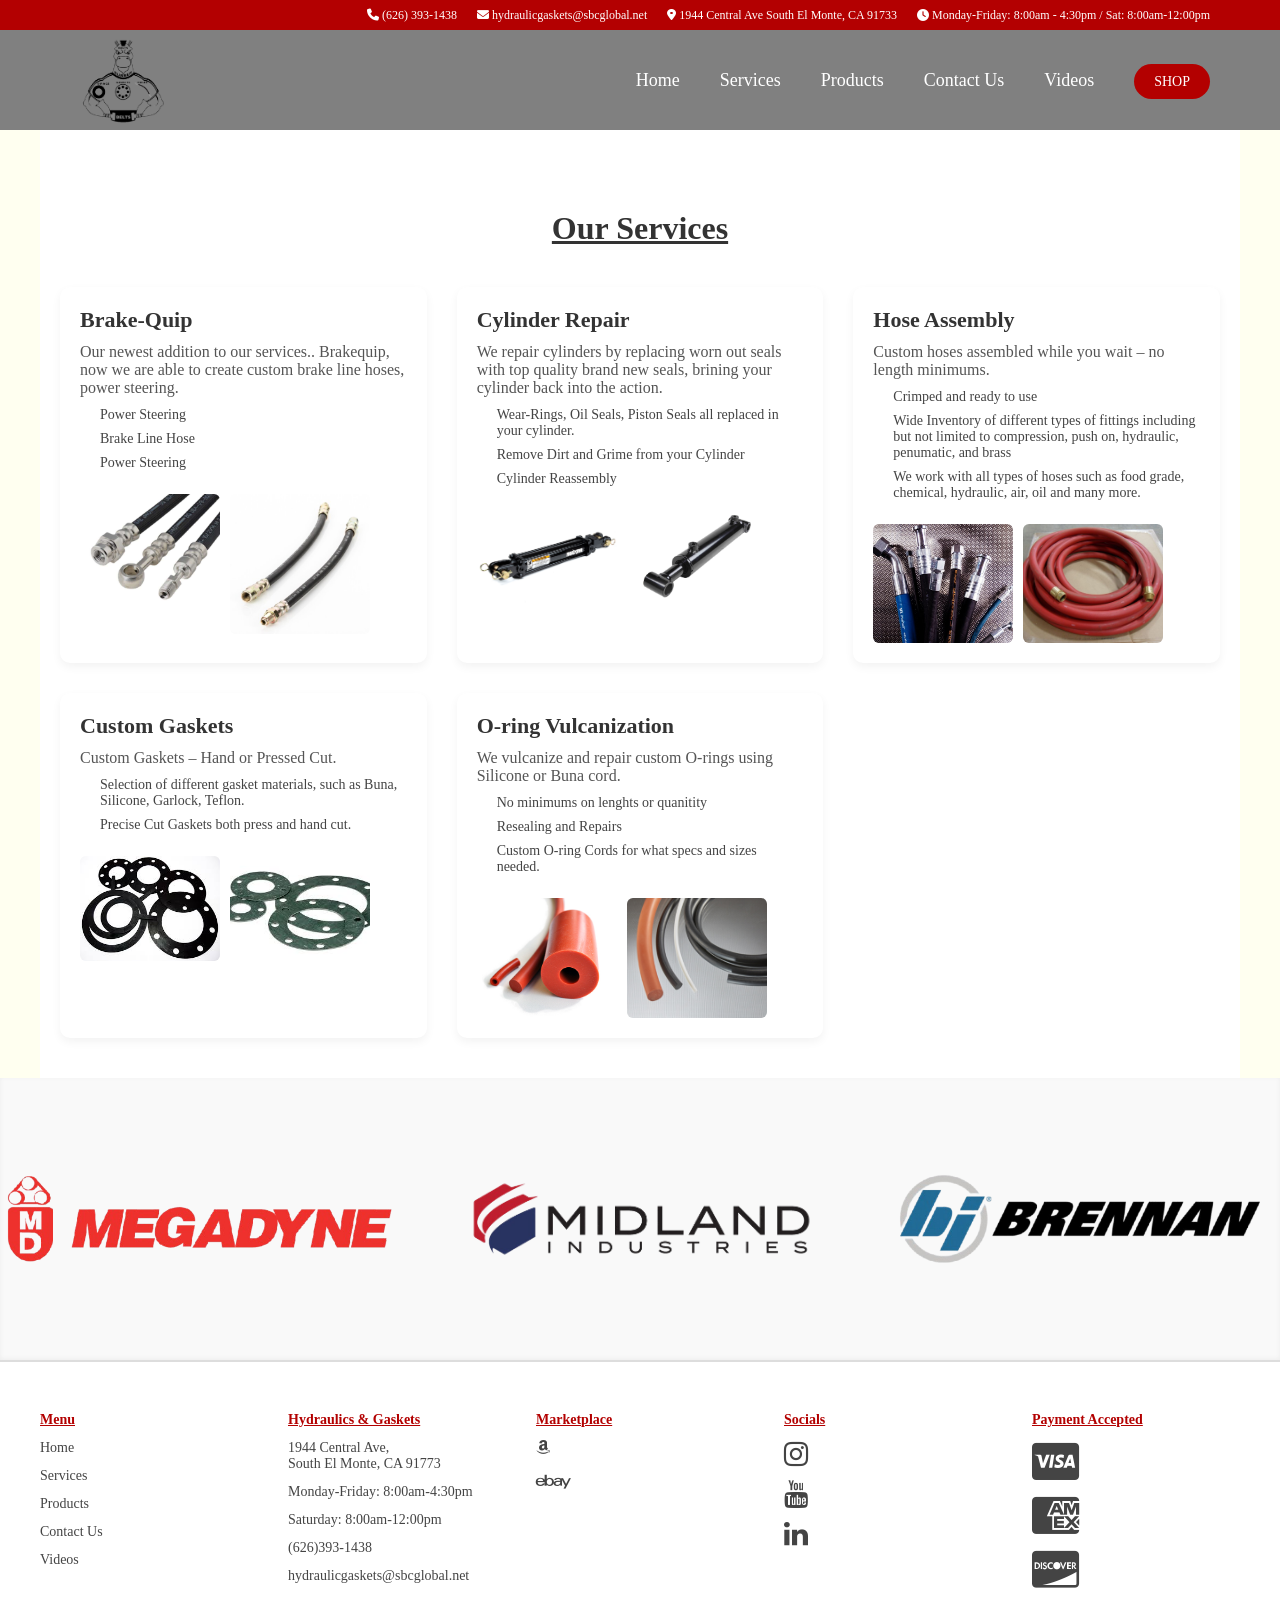
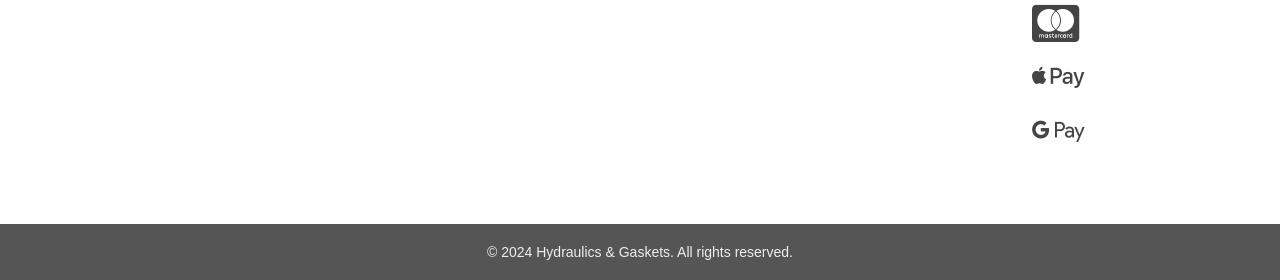
<file: main pages/services.html>
<!DOCTYPE html>
<html>
  <head>
    <title>Hydraulics & Gaskets</title>
    <link rel="icon" type="image/x-icon" href="/assets/Logo W Background.png">
    <link rel="stylesheet" href="/style.css">
    <link rel="stylesheet" href="https://cdnjs.cloudflare.com/ajax/libs/font-awesome/6.7.2/css/all.min.css" integrity="sha512-Evv84Mr4kqVGRNSgIGL/F/aIDqQb7xQ2vcrdIwxfjThSH8CSR7PBEakCr51Ck+w+/U6swU2Im1vVX0SVk9ABhg==" crossorigin="anonymous" referrerpolicy="no-referrer" />
    <link rel="stylesheet" href="https://cdnjs.cloudflare.com/ajax/libs/font-awesome/4.7.0/css/font-awesome.min.css">
  <meta name="viewport" content="width=device-width, initial-scale=1.0">
  </head>
  
  <!DOCTYPE html>
  <html>
      <head>
        
        <!-- Google tag (gtag.js) -->
<script async src="https://www.googletagmanager.com/gtag/js?id=G-XYPDPZ0C3Q"></script>
<script>
  window.dataLayer = window.dataLayer || [];
  function gtag(){dataLayer.push(arguments);}
  gtag('js', new Date());

  gtag('config', 'G-XYPDPZ0C3Q');
</script>
<!--Google Tag-->

<!--Meta-->
<meta charset="UTF-8">
<meta name="description" content="hydraulics hoses, gaskets and other industrial services to show customers">
<meta name="keywords" content="hydraulic , hydraulics, gaskets, hydraulics & gaskets, Hydraulics & Gaskets">
<meta name="author" content="Hydraulics & Gaskets">
<meta name="keywords" content="hydraulic hose repair near me, fittings, hose, hydraulic oil, o-ring, o-rings">

<!--Meta-->

          <title>Navigation bar</title>
      </head>
      <body>
          
        <header class="header">
 <div class="top-bar">
<div class="top-bar_content">
<section class="phone">
  <i class="fa-solid fa-phone"></i>
  (626) 393-1438
</section>
<section class="email">
  <i class="fa-solid fa-envelope"></i>
  hydraulicgaskets@sbcglobal.net
</section>
<section class="address">
  <i class="fa-solid fa-location-dot"></i>
  1944 Central Ave South El Monte, CA 91733
</section>
<section class="hours">
  <i class="fa-solid fa-clock fa-1x"></i>
  Monday-Friday: 8:00am - 4:30pm / Sat: 8:00am-12:00pm
</section>
</div>
</div>
<!--Bottom Bar-->
<div class="bottom-bar">
  <div class="bottom-bar_content">
    <a class="logo" href="/./index">
      <img src="/assets/Logo Transparent Background.png" alt="">
    </a>
<nav class="nav">
<ul class="nav_list">
<li class="nav-item">
  <a class="nav_link" href="/./index">Home</a>
</li>
<li class="nav-item dropdown-parent">
  <a class="nav_link" href="/main pages/./services">Services</a>
</li>
<li class="nav-item dropdown-parent">
  <a class="nav_link" href="/main pages/./product">Products</a>
 <ul class="dropdown-menu">
<li><a class="dropdown-menu_link" href="/product-pages/./hose">Hoses</a></li>
<li><a class="dropdown-menu_link" href="/product-pages/./tubing">Tubing</a></li>
<li><a class="dropdown-menu_link" href="/product-pages/./fittings-connectors">Fittings</a></li>
<li><a class="dropdown-menu_link" href="/product-pages/./seals">Seals</a></li>
<li><a class="dropdown-menu_link" href="/product-pages/./gasket-material">Gaskets</a></li>
<li><a class="dropdown-menu_link" href="/product-pages/./belts">Belts</a></li>
<li><a class="dropdown-menu_link" href="/product-pages/./oil-lubricant">Oil</a></li>
<li><a class="dropdown-menu_link" href="/product-pages/./clamp">Clamp</a></li>

  </ul>
</li>
<li class="nav-item">
  <a class="nav_link" href="/main pages/./contact">Contact Us</a>
</li>
<li class="nav-item">
  <a class="nav_link" href="/main pages/./video">Videos</a>
</li>
<li class="nav-item">
  <a class="quote" target="_blank" href="https://shop.hydraulicsandgaskets.com/">Shop</a>
</li>
</ul>
</nav>

<div class="hamburger ">
<div class="bar"></div>
<div class="bar"></div>
<div class="bar"></div>
</div>

</div>
</div>
</header>
          <main>
              
            <!--Header End-->
          
          </main>
      </body>
  </html>

        
        <body>
          <script src="/index.js"></script>
<section class="services-section">
  <h1 class="section-header">Our Services</h1>

  <div class="services-grid">
    <!-- BrakeQuip -->  
    <div class="service-card">
      <h3>Brake-Quip</h3>
      <p>Our newest addition to our services.. Brakequip, now we are able to create custom brake line hoses, power steering. </p>
      <ul>
        <li>Power Steering</li>
        <li>Brake Line Hose</li>
        <li>Power Steering</li>
      </ul>
      <div class="service-images">
        <img src="/assets/brake-hoses.jpg" alt="Brake Hoses">
        <img src="/assets/brake-hoses1.jpg" alt="Hydraulic Cylinder">
      </div>
    </div>
    <!-- Cylinder Repair -->
    <div class="service-card">
      <h3>Cylinder Repair</h3>
      <p>We repair cylinders by replacing worn out seals with top quality brand new seals, brining your cylinder back into the action.</p>
      <ul>
        <li>Wear-Rings, Oil Seals, Piston Seals all replaced in your cylinder.</li>
        <li>Remove Dirt and Grime from your Cylinder</li>
        <li>Cylinder Reassembly</li>
      </ul>
      <div class="service-images">
        <img src="/assets/cylinder02.jpg" alt="Cylinder Repair">
        <img src="/assets/cylinder01.jpg" alt="Hydraulic Cylinder">
      </div>
    </div>

    <!-- Hose Assembly -->
    <div class="service-card">
      <h3>Hose Assembly</h3>
      <p>Custom hoses assembled while you wait – no length minimums.</p>
      <ul>
        <li>Crimped and ready to use</li>
        <li>Wide Inventory of different types of fittings including but not limited to compression, push on, hydraulic, penumatic, and brass</li>
        <li>We work with all types of hoses such as food grade, chemical, hydraulic, air, oil and many more.</li>
      </ul>
      <div class="service-images">
        <img src="/assets/Hoses-Block-1.jpg" alt="Hose Fittings">
        <img src="/assets/water hose.jpg" alt="Industrial Hose">
      </div>
    </div>

    <!-- Custom Gaskets -->
    <div class="service-card">
      <h3>Custom Gaskets</h3>
      <p>Custom Gaskets – Hand or Pressed Cut.</p>
      <ul>
        <li>Selection of different gasket materials, such as Buna, Silicone, Garlock, Teflon.</li>
        <li>Precise Cut Gaskets both press and hand cut.</li>
      </ul>
      <div class="service-images">
        <img src="/assets/gasket01.jpg" alt="Gasket Material">
        <img src="/assets/gasket2.jpg" alt="Custom Gaskets">
      </div>
    </div>

    <!-- O-Ring Vulcanization -->
    <div class="service-card">
      <h3>O-ring Vulcanization</h3>
      <p>We vulcanize and repair custom O-rings using Silicone or Buna cord.</p>
      <ul>
        <li>No minimums on lenghts or quanitity</li>
        <li>Resealing and Repairs</li>
        <li>Custom O-ring Cords for what specs and sizes needed.</li>
      </ul>
      <div class="service-images">
        <img src="/assets/o-ringcord4.jpg" alt="O-ring Cord">
        <img src="/assets/o-ringcord3.jpg" alt="O-ring Assembly">
      </div>
    </div>
  </div>
</section>



<!--Footer-->
<div class="footertop">
  <div class="footertop-content">
    <img class="suppliers" src="/assets/megadyne-group-logo-vector-removebg-preview.png" alt="Megadyne Group">
    <img class="suppliers" src="/assets/midlandindustries-removebg-preview.png" alt="Midland Industries">
    <img class="suppliers" src="/assets/Brennan-e1584634506238-removebg-preview.png" alt="Brennan">
  </div>
</div>

<div class="footerbottom">
  <div class="footerbottom-content">
    <ul>
      <li class="footer-title">Menu</li>
      <a href="/./index">
        <li>Home</li>
      </a>
      <a href="/main pages/./services">
        <li>Services</li>
      </a>
      <a href="/main pages/./product">
        <li>Products</li>
      </a>
      <a href="/main pages/./contact">
        <li>Contact Us</li>
      </a>
      <a href="/main pages/./video">
        <li>Videos</li>
      </a>
    </ul>
    
    <ul class="gen-info">
      <li class="footer-title">Hydraulics & Gaskets</li>
      <li>1944 Central Ave,<br>South El Monte, CA 91773</li>
      <li>Monday-Friday: 8:00am-4:30pm</li>
      <li>Saturday: 8:00am-12:00pm</li>
      <li>(626)393-1438</li>
      <li>hydraulicgaskets@sbcglobal.net</li>
    </ul>
    
    <ul>
      <li class="footer-title">Marketplace</li>
      <li><a target="_blank" href="http://www.amazon.com/shops/hydraulicandgaskets" class="fa fa-amazon fa-1x"></a></li>
      <li><a target="_blank" href="https://www.ebay.com/usr/hydraulicsgaskets" class="fa fa-ebay fa-2x"></a></li>
    </ul>
    
    <ul>
      <li class="footer-title">Socials</li>
      <li><a target="_blank" href="https://www.instagram.com/hydraulicgaskets" class="fa fa-instagram fa-2x"></a></li>
      <li><a target="_blank" href="https://youtube.com/@hydraulicsandgaskets?si=6dz6AntfaI1VFmAU" class="fa fa-youtube fa-2x"></a></li>
      <li><a target="_blank" href="https://www.linkedin.com/company/hydraulicsandgaskets/" class="fa fa-linkedin fa-2x"></a></li>
    </ul>
    
    <ul class="payment-type">
      <li class="footer-title">Payment Accepted</li>
      <li><i class="fa-brands fa-3x fa-cc-visa"></i></li>
      <li><i class="fa-brands fa-3x fa-cc-amex"></i></li>
      <li><i class="fa-brands fa-3x fa-cc-discover"></i></li>
      <li><i class="fa-brands fa-3x fa-cc-mastercard"></i></li>
      <li><i class="fa-brands fa-3x fa-apple-pay"></i></li>
      <li><i class="fa-brands fa-3x fa-google-pay"></i></li>
    </ul>
  </div>
</div>

<div class="footerbottomend">
  <div class="footerbottom-content_end">
    <p>&copy; 2024 Hydraulics & Gaskets. All rights reserved.</p>
  </div>  
</div>



  </body>

</html>
</file>
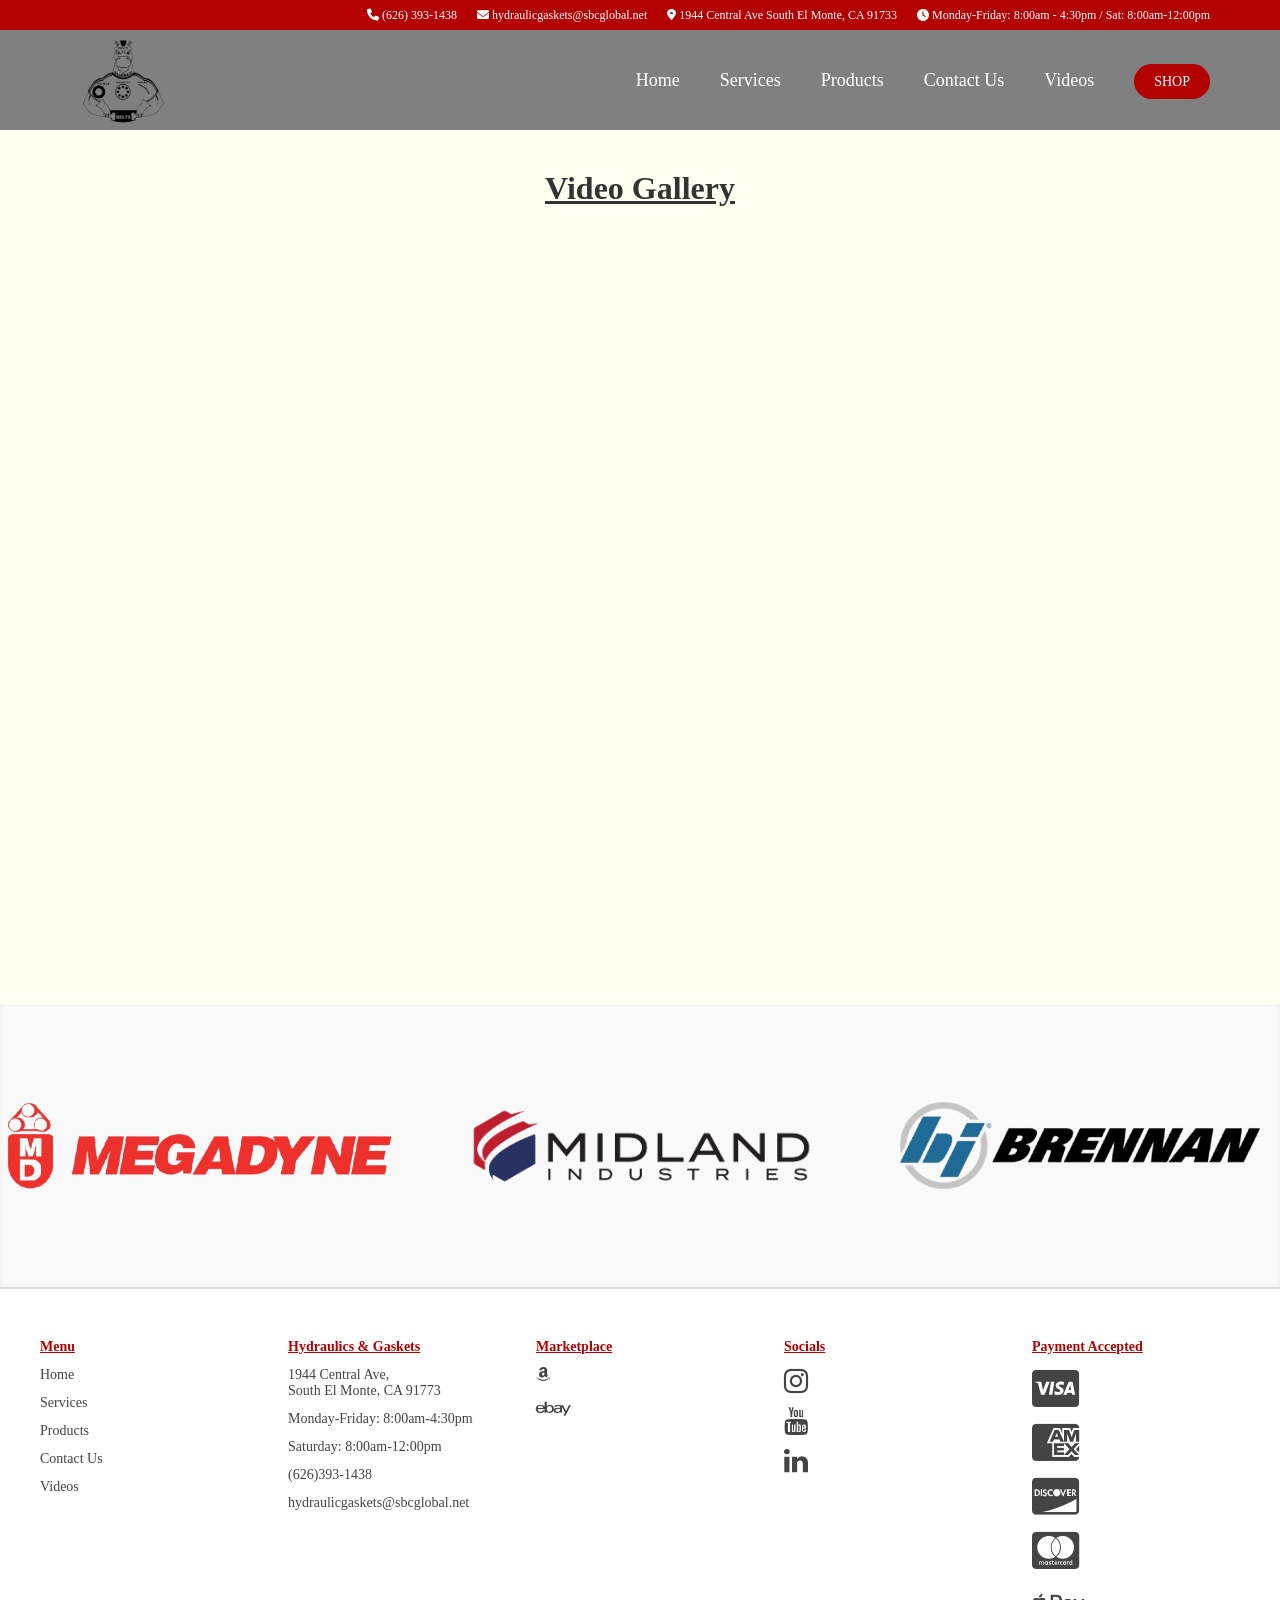
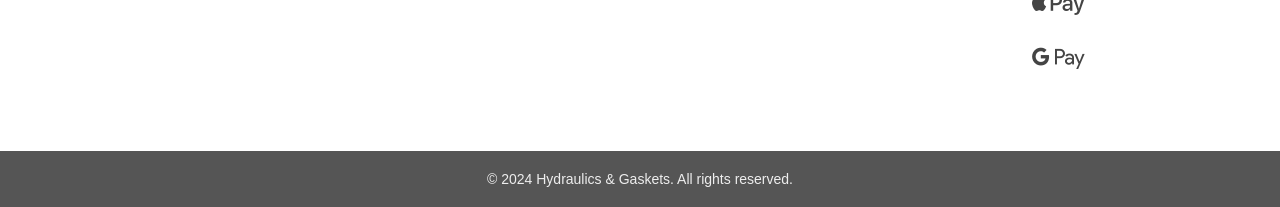
<file: main pages/video.html>
<!DOCTYPE html>
<html>
  <head>
    <title>Hydraulics & Gaskets</title>
    <link rel="icon" type="image/x-icon" href="/assets/Logo W Background.png">
    <link rel="stylesheet" href="/style.css">
    <link rel="stylesheet" href="https://cdnjs.cloudflare.com/ajax/libs/font-awesome/6.7.2/css/all.min.css" integrity="sha512-Evv84Mr4kqVGRNSgIGL/F/aIDqQb7xQ2vcrdIwxfjThSH8CSR7PBEakCr51Ck+w+/U6swU2Im1vVX0SVk9ABhg==" crossorigin="anonymous" referrerpolicy="no-referrer" />
    <link rel="stylesheet" href="https://cdnjs.cloudflare.com/ajax/libs/font-awesome/4.7.0/css/font-awesome.min.css">
  <meta name="viewport" content="width=device-width, initial-scale=1.0">
  </head>
  
  <!DOCTYPE html>
  <html>
      <head>
        
        <!-- Google tag (gtag.js) -->
<script async src="https://www.googletagmanager.com/gtag/js?id=G-XYPDPZ0C3Q"></script>
<script>
  window.dataLayer = window.dataLayer || [];
  function gtag(){dataLayer.push(arguments);}
  gtag('js', new Date());

  gtag('config', 'G-XYPDPZ0C3Q');
</script>
<!--Google Tag-->

<!--Meta-->
<meta charset="UTF-8">
<meta name="description" content="hydraulics hoses, gaskets and other industrial services to show customers">
<meta name="keywords" content="hydraulic , hydraulics, gaskets, hydraulics & gaskets, Hydraulics & Gaskets">
<meta name="author" content="Hydraulics & Gaskets">
<meta name="keywords" content="hydraulic hose repair near me, fittings, hose, hydraulic oil, o-ring, o-rings">

<!--Meta-->

          <title>Navigation bar</title>
      </head>
      <body>
          <header class="header">
 <div class="top-bar">
<div class="top-bar_content">
<section class="phone">
  <i class="fa-solid fa-phone"></i>
  (626) 393-1438
</section>
<section class="email">
  <i class="fa-solid fa-envelope"></i>
  hydraulicgaskets@sbcglobal.net
</section>
<section class="address">
  <i class="fa-solid fa-location-dot"></i>
  1944 Central Ave South El Monte, CA 91733
</section>
<section class="hours">
  <i class="fa-solid fa-clock fa-1x"></i>
  Monday-Friday: 8:00am - 4:30pm / Sat: 8:00am-12:00pm
</section>
</div>
</div>
<!--Bottom Bar-->
<div class="bottom-bar">
  <div class="bottom-bar_content">
    <a class="logo" href="/./index">
      <img src="/assets/Logo Transparent Background.png" alt="">
    </a>
<nav class="nav">
<ul class="nav_list">
<li class="nav-item">
  <a class="nav_link" href="/./index">Home</a>
</li>
<li class="nav-item dropdown-parent">
  <a class="nav_link" href="/main pages/./services">Services</a>
</li>
<li class="nav-item dropdown-parent">
  <a class="nav_link" href="/main pages/./product">Products</a>
 <ul class="dropdown-menu">
<li><a class="dropdown-menu_link" href="/product-pages/./hose">Hoses</a></li>
<li><a class="dropdown-menu_link" href="/product-pages/./tubing">Tubing</a></li>
<li><a class="dropdown-menu_link" href="/product-pages/./fittings-connectors">Fittings</a></li>
<li><a class="dropdown-menu_link" href="/product-pages/./seals">Seals</a></li>
<li><a class="dropdown-menu_link" href="/product-pages/./gasket-material">Gaskets</a></li>
<li><a class="dropdown-menu_link" href="/product-pages/./belts">Belts</a></li>
<li><a class="dropdown-menu_link" href="/product-pages/./oil-lubricant">Oil</a></li>
<li><a class="dropdown-menu_link" href="/product-pages/./clamp">Clamp</a></li>

  </ul>
</li>
<li class="nav-item">
  <a class="nav_link" href="/main pages/./contact">Contact Us</a>
</li>
<li class="nav-item">
  <a class="nav_link" href="/main pages/./video">Videos</a>
</li>
<li class="nav-item">
 <a class="quote" target="_blank" href="https://shop.hydraulicsandgaskets.com/">Shop</a>
</li>
</ul>
</nav>

<div class="hamburger ">
<div class="bar"></div>
<div class="bar"></div>
<div class="bar"></div>
</div>

</div>
</div>
</header>
       
         
          <main>
              
            <!--Header End-->
          
          </main>
      </body>
  </html>




<body>
  <script src="/index.js"></script>
  <h1 class="section-header">Video Gallery</h1>
  <div class="wrapper-page">

    <div class="video-container">
  <iframe src="https://www.youtube.com/embed/8tssPn-58H0?si=LhONmQmpauOpqi8A"
    title="YouTube video player"
    frameborder="0"
    allow="accelerometer; autoplay; clipboard-write; encrypted-media; gyroscope; picture-in-picture; web-share"
    referrerpolicy="strict-origin-when-cross-origin"
    allowfullscreen></iframe>
</div>

    
  </div>

  





<!--Footer-->
<div class="footertop">
  <div class="footertop-content">
    <img class="suppliers" src="/assets/megadyne-group-logo-vector-removebg-preview.png" alt="Megadyne Group">
    <img class="suppliers" src="/assets/midlandindustries-removebg-preview.png" alt="Midland Industries">
    <img class="suppliers" src="/assets/Brennan-e1584634506238-removebg-preview.png" alt="Brennan">
  </div>
</div>

<div class="footerbottom">
  <div class="footerbottom-content">
    <ul>
      <li class="footer-title">Menu</li>
      <a href="/./index">
        <li>Home</li>
      </a>
      <a href="/main pages/./services">
        <li>Services</li>
      </a>
      <a href="/main pages/./product">
        <li>Products</li>
      </a>
      <a href="/main pages/./contact">
        <li>Contact Us</li>
      </a>
      <a href="/main pages/./video">
        <li>Videos</li>
      </a>
    </ul>
    
    <ul class="gen-info">
      <li class="footer-title">Hydraulics & Gaskets</li>
      <li>1944 Central Ave,<br>South El Monte, CA 91773</li>
      <li>Monday-Friday: 8:00am-4:30pm</li>
      <li>Saturday: 8:00am-12:00pm</li>
      <li>(626)393-1438</li>
      <li>hydraulicgaskets@sbcglobal.net</li>
    </ul>
    
    <ul>
      <li class="footer-title">Marketplace</li>
      <li><a target="_blank" href="http://www.amazon.com/shops/hydraulicandgaskets" class="fa fa-amazon fa-1x"></a></li>
      <li><a target="_blank" href="https://www.ebay.com/usr/hydraulicsgaskets" class="fa fa-ebay fa-2x"></a></li>
    </ul>
    
    <ul>
      <li class="footer-title">Socials</li>
      <li><a target="_blank" href="https://www.instagram.com/hydraulicgaskets" class="fa fa-instagram fa-2x"></a></li>
      <li><a target="_blank" href="https://youtube.com/@hydraulicsandgaskets?si=6dz6AntfaI1VFmAU" class="fa fa-youtube fa-2x"></a></li>
      <li><a target="_blank" href="https://www.linkedin.com/company/hydraulicsandgaskets/" class="fa fa-linkedin fa-2x"></a></li>
    </ul>
    
    <ul class="payment-type">
      <li class="footer-title">Payment Accepted</li>
      <li><i class="fa-brands fa-3x fa-cc-visa"></i></li>
      <li><i class="fa-brands fa-3x fa-cc-amex"></i></li>
      <li><i class="fa-brands fa-3x fa-cc-discover"></i></li>
      <li><i class="fa-brands fa-3x fa-cc-mastercard"></i></li>
      <li><i class="fa-brands fa-3x fa-apple-pay"></i></li>
      <li><i class="fa-brands fa-3x fa-google-pay"></i></li>
    </ul>
  </div>
</div>

<div class="footerbottomend">
  <div class="footerbottom-content_end">
    <p>&copy; 2024 Hydraulics & Gaskets. All rights reserved.</p>
  </div>  
</div>



  </body>

</html>
</file>
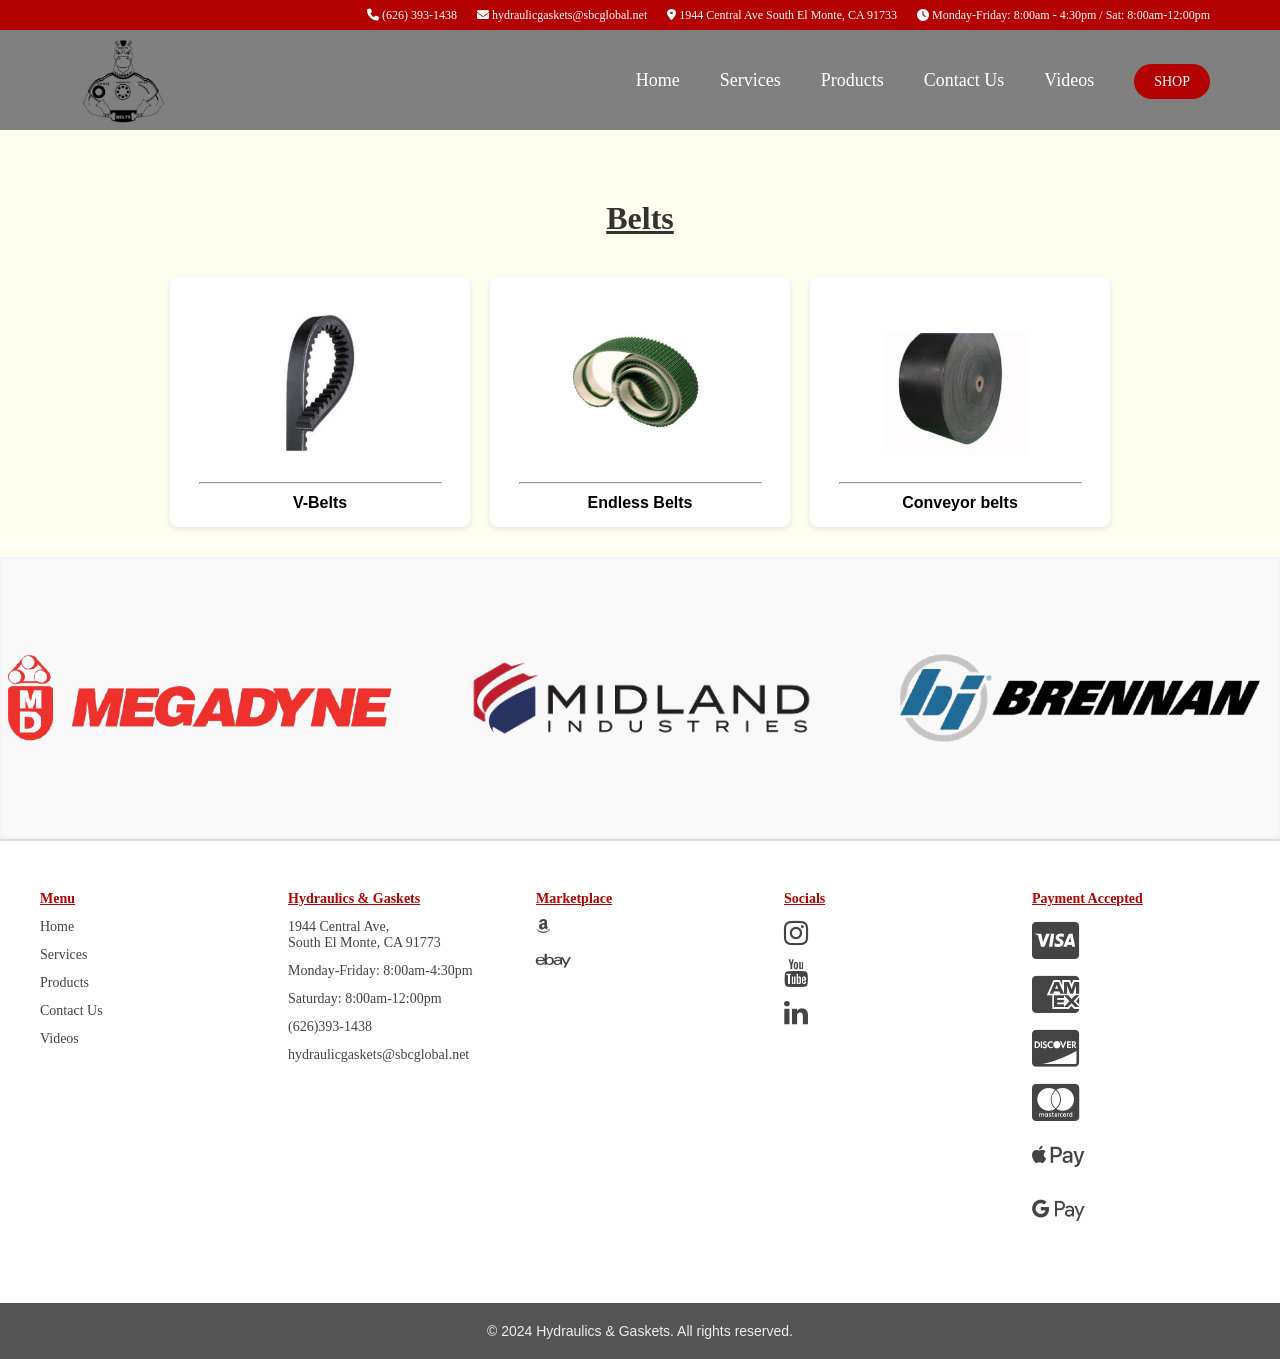
<file: product-pages/belts.html>
<!DOCTYPE html>
<html>
  <head>
    <title>Hydraulics & Gaskets</title>
    <link rel="icon" type="image/x-icon" href="/assets/Logo W Background.png">
    <link rel="stylesheet" href="/style.css">
    <link rel="stylesheet" href="https://cdnjs.cloudflare.com/ajax/libs/font-awesome/6.7.2/css/all.min.css" integrity="sha512-Evv84Mr4kqVGRNSgIGL/F/aIDqQb7xQ2vcrdIwxfjThSH8CSR7PBEakCr51Ck+w+/U6swU2Im1vVX0SVk9ABhg==" crossorigin="anonymous" referrerpolicy="no-referrer" />
    <link rel="stylesheet" href="https://cdnjs.cloudflare.com/ajax/libs/font-awesome/4.7.0/css/font-awesome.min.css">
  <meta name="viewport" content="width=device-width, initial-scale=1.0">
  </head>
  
  <!DOCTYPE html>
  <html>
      <head>
        
        <!-- Google tag (gtag.js) -->
<script async src="https://www.googletagmanager.com/gtag/js?id=G-XYPDPZ0C3Q"></script>
<script>
  window.dataLayer = window.dataLayer || [];
  function gtag(){dataLayer.push(arguments);}
  gtag('js', new Date());

  gtag('config', 'G-XYPDPZ0C3Q');
</script>
<!--Google Tag-->

<!--Meta-->
<meta charset="UTF-8">
<meta name="description" content="hydraulics hoses, gaskets and other industrial services to show customers">
<meta name="keywords" content="hydraulic , hydraulics, gaskets, hydraulics & gaskets, Hydraulics & Gaskets">
<meta name="author" content="Hydraulics & Gaskets">
<meta name="keywords" content="hydraulic hose repair near me, fittings, hose, hydraulic oil, o-ring, o-rings">

<!--Meta-->

          <title>Navigation bar</title>
      </head>
      <body>
           <header class="header">
 <div class="top-bar">
<div class="top-bar_content">
<section class="phone">
  <i class="fa-solid fa-phone"></i>
  (626) 393-1438
</section>
<section class="email">
  <i class="fa-solid fa-envelope"></i>
  hydraulicgaskets@sbcglobal.net
</section>
<section class="address">
  <i class="fa-solid fa-location-dot"></i>
  1944 Central Ave South El Monte, CA 91733
</section>
<section class="hours">
  <i class="fa-solid fa-clock fa-1x"></i>
  Monday-Friday: 8:00am - 4:30pm / Sat: 8:00am-12:00pm
</section>
</div>
</div>
<!--Bottom Bar-->
<div class="bottom-bar">
  <div class="bottom-bar_content">
    <a class="logo" href="/./index">
      <img src="/assets/Logo Transparent Background.png" alt="">
    </a>
<nav class="nav">
<ul class="nav_list">
<li class="nav-item">
  <a class="nav_link" href="/./index">Home</a>
</li>
<li class="nav-item dropdown-parent">
  <a class="nav_link" href="/main pages/./services">Services</a>
</li>
<li class="nav-item dropdown-parent">
  <a class="nav_link" href="/main pages/./product">Products</a>
 <ul class="dropdown-menu">
<li><a class="dropdown-menu_link" href="/product-pages/./hose">Hoses</a></li>
<li><a class="dropdown-menu_link" href="/product-pages/./tubing">Tubing</a></li>
<li><a class="dropdown-menu_link" href="/product-pages/./fittings-connectors">Fittings</a></li>
<li><a class="dropdown-menu_link" href="/product-pages/./seals">Seals</a></li>
<li><a class="dropdown-menu_link" href="/product-pages/./gasket-material">Gaskets</a></li>
<li><a class="dropdown-menu_link" href="/product-pages/./belts">Belts</a></li>
<li><a class="dropdown-menu_link" href="/product-pages/./oil-lubricant">Oil</a></li>
<li><a class="dropdown-menu_link" href="/product-pages/./clamp">Clamp</a></li>

  </ul>
</li>
<li class="nav-item">
  <a class="nav_link" href="/main pages/./contact">Contact Us</a>
</li>
<li class="nav-item">
  <a class="nav_link" href="/main pages/./video">Videos</a>
</li>
<li class="nav-item">
  <a class="quote" target="_blank" href="https://shop.hydraulicsandgaskets.com/">Shop</a>
</li>
</ul>
</nav>

<div class="hamburger ">
<div class="bar"></div>
<div class="bar"></div>
<div class="bar"></div>
</div>

</div>
</div>
</header>
       
         
          <main>
              
            <!--Header End-->
          
          </main>
      </body>
  </html>
<body>
<script src="/index.js"></script>
<div class="wrapper-page">
    <h1 class="section-header">Belts</h1>

 <div class="inventory-list_container">
    <div class="inventory-item">
      <img src="/assets/v-belt.png" alt="">
        <hr>
        <h3>V-Belts</h3>
      </div>
      <div class="inventory-item">
      <img src="/assets/endless belt.png" alt="">
          <hr>
          <h3>Endless Belts</h3>
    </div>
    <div class="inventory-item">
    <img src="/assets/conveyor belt.png" alt="">
        <hr>
        <h3>Conveyor belts</h3>
    </div>
    </div> 


    
     


</div> <!--wrapper end-->
            
   <!--Footer-->
<div class="footertop">
  <div class="footertop-content">
    <img class="suppliers" src="/assets/megadyne-group-logo-vector-removebg-preview.png" alt="Megadyne Group">
    <img class="suppliers" src="/assets/midlandindustries-removebg-preview.png" alt="Midland Industries">
    <img class="suppliers" src="/assets/Brennan-e1584634506238-removebg-preview.png" alt="Brennan">
  </div>
</div>

<div class="footerbottom">
  <div class="footerbottom-content">
    <ul>
      <li class="footer-title">Menu</li>
      <a href="/./index">
        <li>Home</li>
      </a>
      <a href="/main pages/./services">
        <li>Services</li>
      </a>
      <a href="/main pages/./product">
        <li>Products</li>
      </a>
      <a href="/main pages/./contact">
        <li>Contact Us</li>
      </a>
      <a href="/main pages/./video">
        <li>Videos</li>
      </a>
    </ul>
    
    <ul class="gen-info">
      <li class="footer-title">Hydraulics & Gaskets</li>
      <li>1944 Central Ave,<br>South El Monte, CA 91773</li>
      <li>Monday-Friday: 8:00am-4:30pm</li>
      <li>Saturday: 8:00am-12:00pm</li>
      <li>(626)393-1438</li>
      <li>hydraulicgaskets@sbcglobal.net</li>
    </ul>
    
    <ul>
      <li class="footer-title">Marketplace</li>
      <li><a target="_blank" href="http://www.amazon.com/shops/hydraulicandgaskets" class="fa fa-amazon fa-1x"></a></li>
      <li><a target="_blank" href="https://www.ebay.com/usr/hydraulicsgaskets" class="fa fa-ebay fa-2x"></a></li>
    </ul>
    
    <ul>
      <li class="footer-title">Socials</li>
      <li><a target="_blank" href="https://www.instagram.com/hydraulicgaskets" class="fa fa-instagram fa-2x"></a></li>
      <li><a target="_blank" href="https://youtube.com/@hydraulicsandgaskets?si=6dz6AntfaI1VFmAU" class="fa fa-youtube fa-2x"></a></li>
      <li><a target="_blank" href="https://www.linkedin.com/company/hydraulicsandgaskets/" class="fa fa-linkedin fa-2x"></a></li>
    </ul>
    
    <ul class="payment-type">
      <li class="footer-title">Payment Accepted</li>
      <li><i class="fa-brands fa-3x fa-cc-visa"></i></li>
      <li><i class="fa-brands fa-3x fa-cc-amex"></i></li>
      <li><i class="fa-brands fa-3x fa-cc-discover"></i></li>
      <li><i class="fa-brands fa-3x fa-cc-mastercard"></i></li>
      <li><i class="fa-brands fa-3x fa-apple-pay"></i></li>
      <li><i class="fa-brands fa-3x fa-google-pay"></i></li>
    </ul>
  </div>
</div>

<div class="footerbottomend">
  <div class="footerbottom-content_end">
    <p>&copy; 2024 Hydraulics & Gaskets. All rights reserved.</p>
  </div>  
</div>




  </body>

</html>
</file>
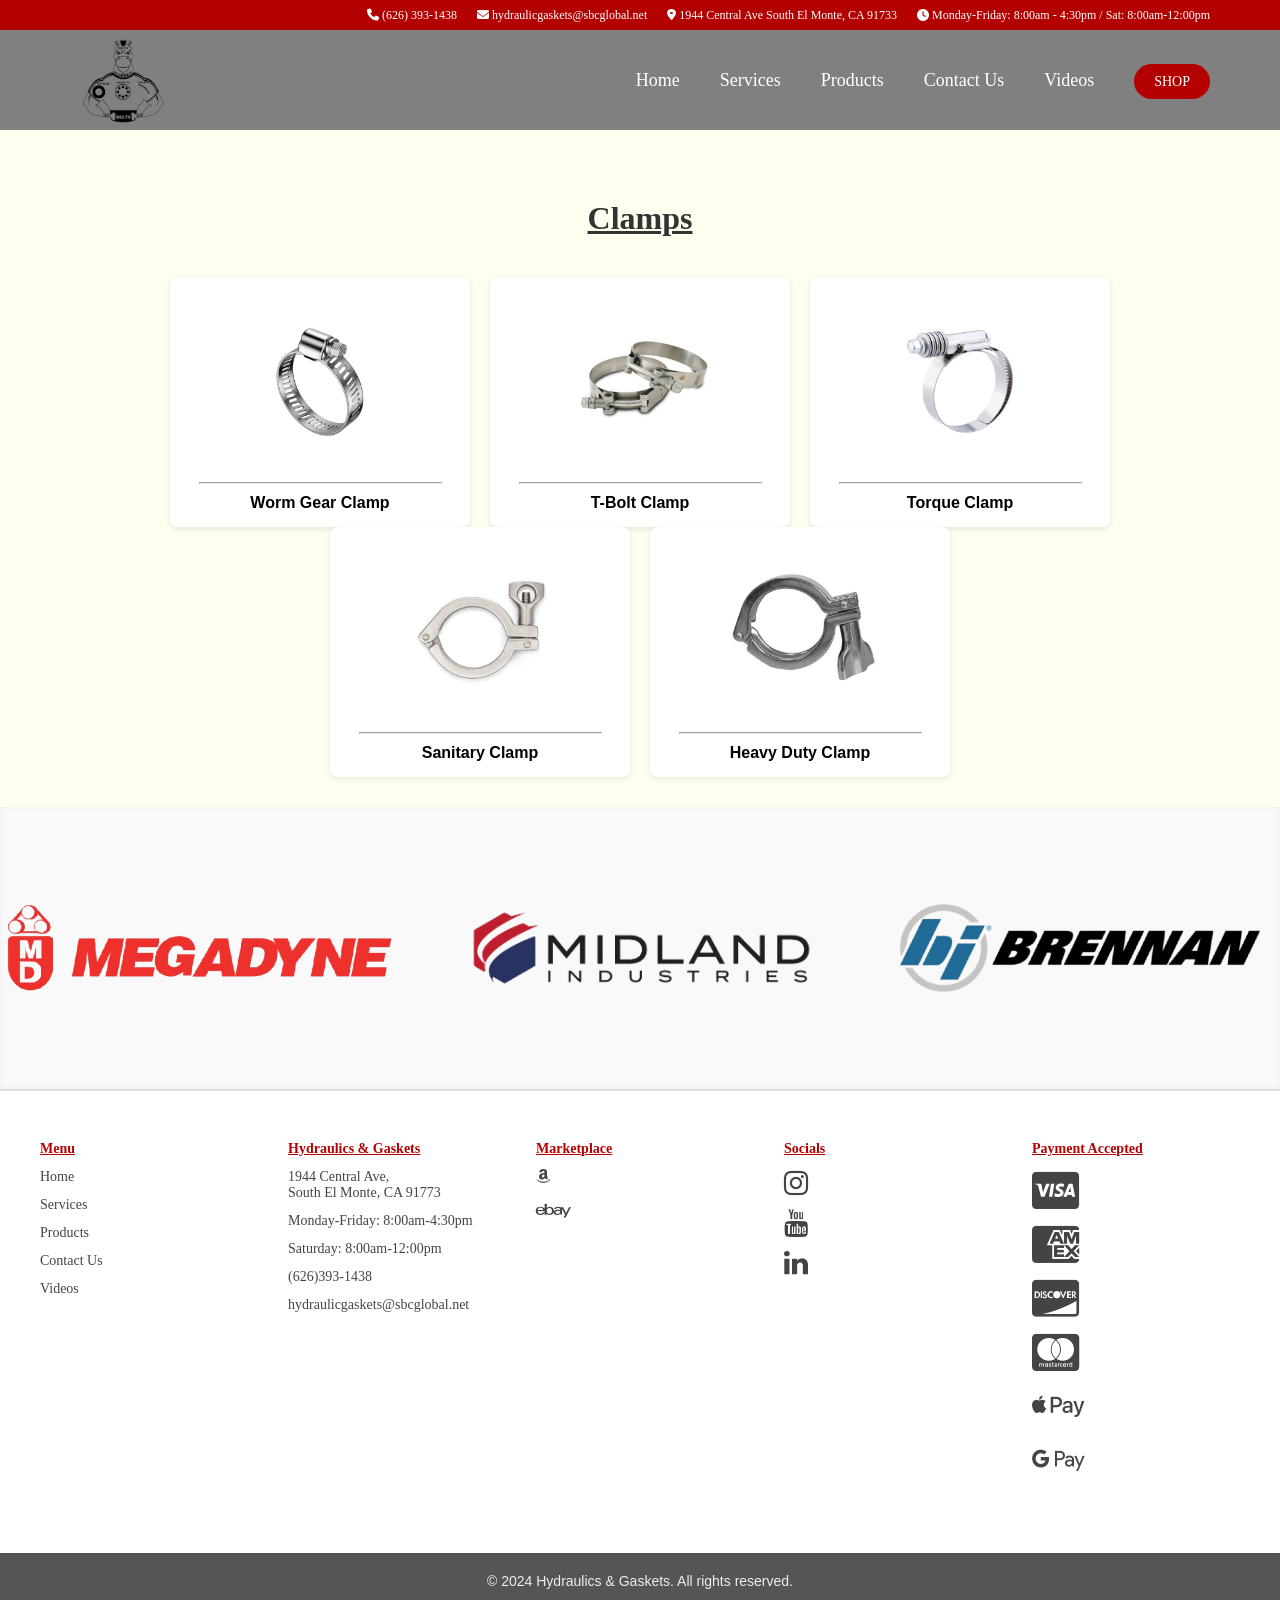
<file: product-pages/clamp.html>
<!DOCTYPE html>
<html>
  <head>
    <title>Hydraulics & Gaskets</title>
    <link rel="icon" type="image/x-icon" href="/assets/Logo W Background.png">
    <link rel="stylesheet" href="/style.css">
    <link rel="stylesheet" href="https://cdnjs.cloudflare.com/ajax/libs/font-awesome/6.7.2/css/all.min.css" integrity="sha512-Evv84Mr4kqVGRNSgIGL/F/aIDqQb7xQ2vcrdIwxfjThSH8CSR7PBEakCr51Ck+w+/U6swU2Im1vVX0SVk9ABhg==" crossorigin="anonymous" referrerpolicy="no-referrer" />
    <link rel="stylesheet" href="https://cdnjs.cloudflare.com/ajax/libs/font-awesome/4.7.0/css/font-awesome.min.css">
  <meta name="viewport" content="width=device-width, initial-scale=1.0">
  </head>
  
  <!DOCTYPE html>
  <html>
      <head>
        
        <!-- Google tag (gtag.js) -->
<script async src="https://www.googletagmanager.com/gtag/js?id=G-XYPDPZ0C3Q"></script>
<script>
  window.dataLayer = window.dataLayer || [];
  function gtag(){dataLayer.push(arguments);}
  gtag('js', new Date());

  gtag('config', 'G-XYPDPZ0C3Q');
</script>
<!--Google Tag-->

<!--Meta-->
<meta charset="UTF-8">
<meta name="description" content="hydraulics hoses, gaskets and other industrial services to show customers">
<meta name="keywords" content="hydraulic , hydraulics, gaskets, hydraulics & gaskets, Hydraulics & Gaskets">
<meta name="author" content="Hydraulics & Gaskets">
<meta name="keywords" content="hydraulic hose repair near me, fittings, hose, hydraulic oil, o-ring, o-rings">

<!--Meta-->

          <title>Navigation bar</title>
      </head>
      <body>
           <header class="header">
 <div class="top-bar">
<div class="top-bar_content">
<section class="phone">
  <i class="fa-solid fa-phone"></i>
  (626) 393-1438
</section>
<section class="email">
  <i class="fa-solid fa-envelope"></i>
  hydraulicgaskets@sbcglobal.net
</section>
<section class="address">
  <i class="fa-solid fa-location-dot"></i>
  1944 Central Ave South El Monte, CA 91733
</section>
<section class="hours">
  <i class="fa-solid fa-clock fa-1x"></i>
  Monday-Friday: 8:00am - 4:30pm / Sat: 8:00am-12:00pm
</section>
</div>
</div>
<!--Bottom Bar-->
<div class="bottom-bar">
  <div class="bottom-bar_content">
    <a class="logo" href="/./index">
      <img src="/assets/Logo Transparent Background.png" alt="">
    </a>
<nav class="nav">
<ul class="nav_list">
<li class="nav-item">
  <a class="nav_link" href="/./index">Home</a>
</li>
<li class="nav-item dropdown-parent">
  <a class="nav_link" href="/main pages/./services">Services</a>
</li>
<li class="nav-item dropdown-parent">
  <a class="nav_link" href="/main pages/./product">Products</a>
 <ul class="dropdown-menu">
<li><a class="dropdown-menu_link" href="/product-pages/./hose">Hoses</a></li>
<li><a class="dropdown-menu_link" href="/product-pages/./tubing">Tubing</a></li>
<li><a class="dropdown-menu_link" href="/product-pages/./fittings-connectors">Fittings</a></li>
<li><a class="dropdown-menu_link" href="/product-pages/./seals">Seals</a></li>
<li><a class="dropdown-menu_link" href="/product-pages/./gasket-material">Gaskets</a></li>
<li><a class="dropdown-menu_link" href="/product-pages/./belts">Belts</a></li>
<li><a class="dropdown-menu_link" href="/product-pages/./oil-lubricant">Oil</a></li>
<li><a class="dropdown-menu_link" href="/product-pages/./clamp">Clamp</a></li>

  </ul>
</li>
<li class="nav-item">
  <a class="nav_link" href="/main pages/./contact">Contact Us</a>
</li>
<li class="nav-item">
  <a class="nav_link" href="/main pages/./video">Videos</a>
</li>
<li class="nav-item">
  <a class="quote" target="_blank" href="https://shop.hydraulicsandgaskets.com/">Shop</a>
</li>
</ul>
</nav>

<div class="hamburger ">
<div class="bar"></div>
<div class="bar"></div>
<div class="bar"></div>
</div>

</div>
</div>
</header>
       
         
          <main>
              
            <!--Header End-->
          
          </main>
      </body>
  </html>


<body>
<script src="/index.js"></script>
<div class="wrapper-page">

 <h1 class="section-header">Clamps</h1>

 <div class="inventory-list_container">
    <div class="inventory-item">
      <img src="/assets/worm gear clamp.png" alt="">
        <hr>
        <h3>Worm Gear Clamp</h3>
      </div>
      <div class="inventory-item">
      <img src="/assets/t-bolt clamp.png" alt="">
          <hr>
          <h3>T-Bolt Clamp</h3>
    </div>
    <div class="inventory-item">
    <img src="/assets/torque clamp.png" alt="">
        <hr>
        <h3>Torque Clamp</h3>
    </div>
    </div> 


 <div class="inventory-list_container">
    <div class="inventory-item">
      <img src="/assets/sanitary clmap.png" alt="">
        <hr>
        <h3>Sanitary Clamp</h3>
      </div>
      <div class="inventory-item">
      <img src="/assets/heavy duty.png" alt="">
          <hr>
          <h3>Heavy Duty Clamp</h3>
    </div>
    </div>
    
  
</div> <!--wrapper end-->
            
 <!--Footer-->
<div class="footertop">
  <div class="footertop-content">
    <img class="suppliers" src="/assets/megadyne-group-logo-vector-removebg-preview.png" alt="Megadyne Group">
    <img class="suppliers" src="/assets/midlandindustries-removebg-preview.png" alt="Midland Industries">
    <img class="suppliers" src="/assets/Brennan-e1584634506238-removebg-preview.png" alt="Brennan">
  </div>
</div>

<div class="footerbottom">
  <div class="footerbottom-content">
    <ul>
      <li class="footer-title">Menu</li>
      <a href="/./index">
        <li>Home</li>
      </a>
      <a href="/main pages/./services">
        <li>Services</li>
      </a>
      <a href="/main pages/./product">
        <li>Products</li>
      </a>
      <a href="/main pages/./contact">
        <li>Contact Us</li>
      </a>
      <a href="/main pages/./video">
        <li>Videos</li>
      </a>
    </ul>
    
    <ul class="gen-info">
      <li class="footer-title">Hydraulics & Gaskets</li>
      <li>1944 Central Ave,<br>South El Monte, CA 91773</li>
      <li>Monday-Friday: 8:00am-4:30pm</li>
      <li>Saturday: 8:00am-12:00pm</li>
      <li>(626)393-1438</li>
      <li>hydraulicgaskets@sbcglobal.net</li>
    </ul>
    
    <ul>
      <li class="footer-title">Marketplace</li>
      <li><a target="_blank" href="http://www.amazon.com/shops/hydraulicandgaskets" class="fa fa-amazon fa-1x"></a></li>
      <li><a target="_blank" href="https://www.ebay.com/usr/hydraulicsgaskets" class="fa fa-ebay fa-2x"></a></li>
    </ul>
    
    <ul>
      <li class="footer-title">Socials</li>
      <li><a target="_blank" href="https://www.instagram.com/hydraulicgaskets" class="fa fa-instagram fa-2x"></a></li>
      <li><a target="_blank" href="https://youtube.com/@hydraulicsandgaskets?si=6dz6AntfaI1VFmAU" class="fa fa-youtube fa-2x"></a></li>
      <li><a target="_blank" href="https://www.linkedin.com/company/hydraulicsandgaskets/" class="fa fa-linkedin fa-2x"></a></li>
    </ul>
    
    <ul class="payment-type">
      <li class="footer-title">Payment Accepted</li>
      <li><i class="fa-brands fa-3x fa-cc-visa"></i></li>
      <li><i class="fa-brands fa-3x fa-cc-amex"></i></li>
      <li><i class="fa-brands fa-3x fa-cc-discover"></i></li>
      <li><i class="fa-brands fa-3x fa-cc-mastercard"></i></li>
      <li><i class="fa-brands fa-3x fa-apple-pay"></i></li>
      <li><i class="fa-brands fa-3x fa-google-pay"></i></li>
    </ul>
  </div>
</div>

<div class="footerbottomend">
  <div class="footerbottom-content_end">
    <p>&copy; 2024 Hydraulics & Gaskets. All rights reserved.</p>
  </div>  
</div>




  </body>

</html>
</file>
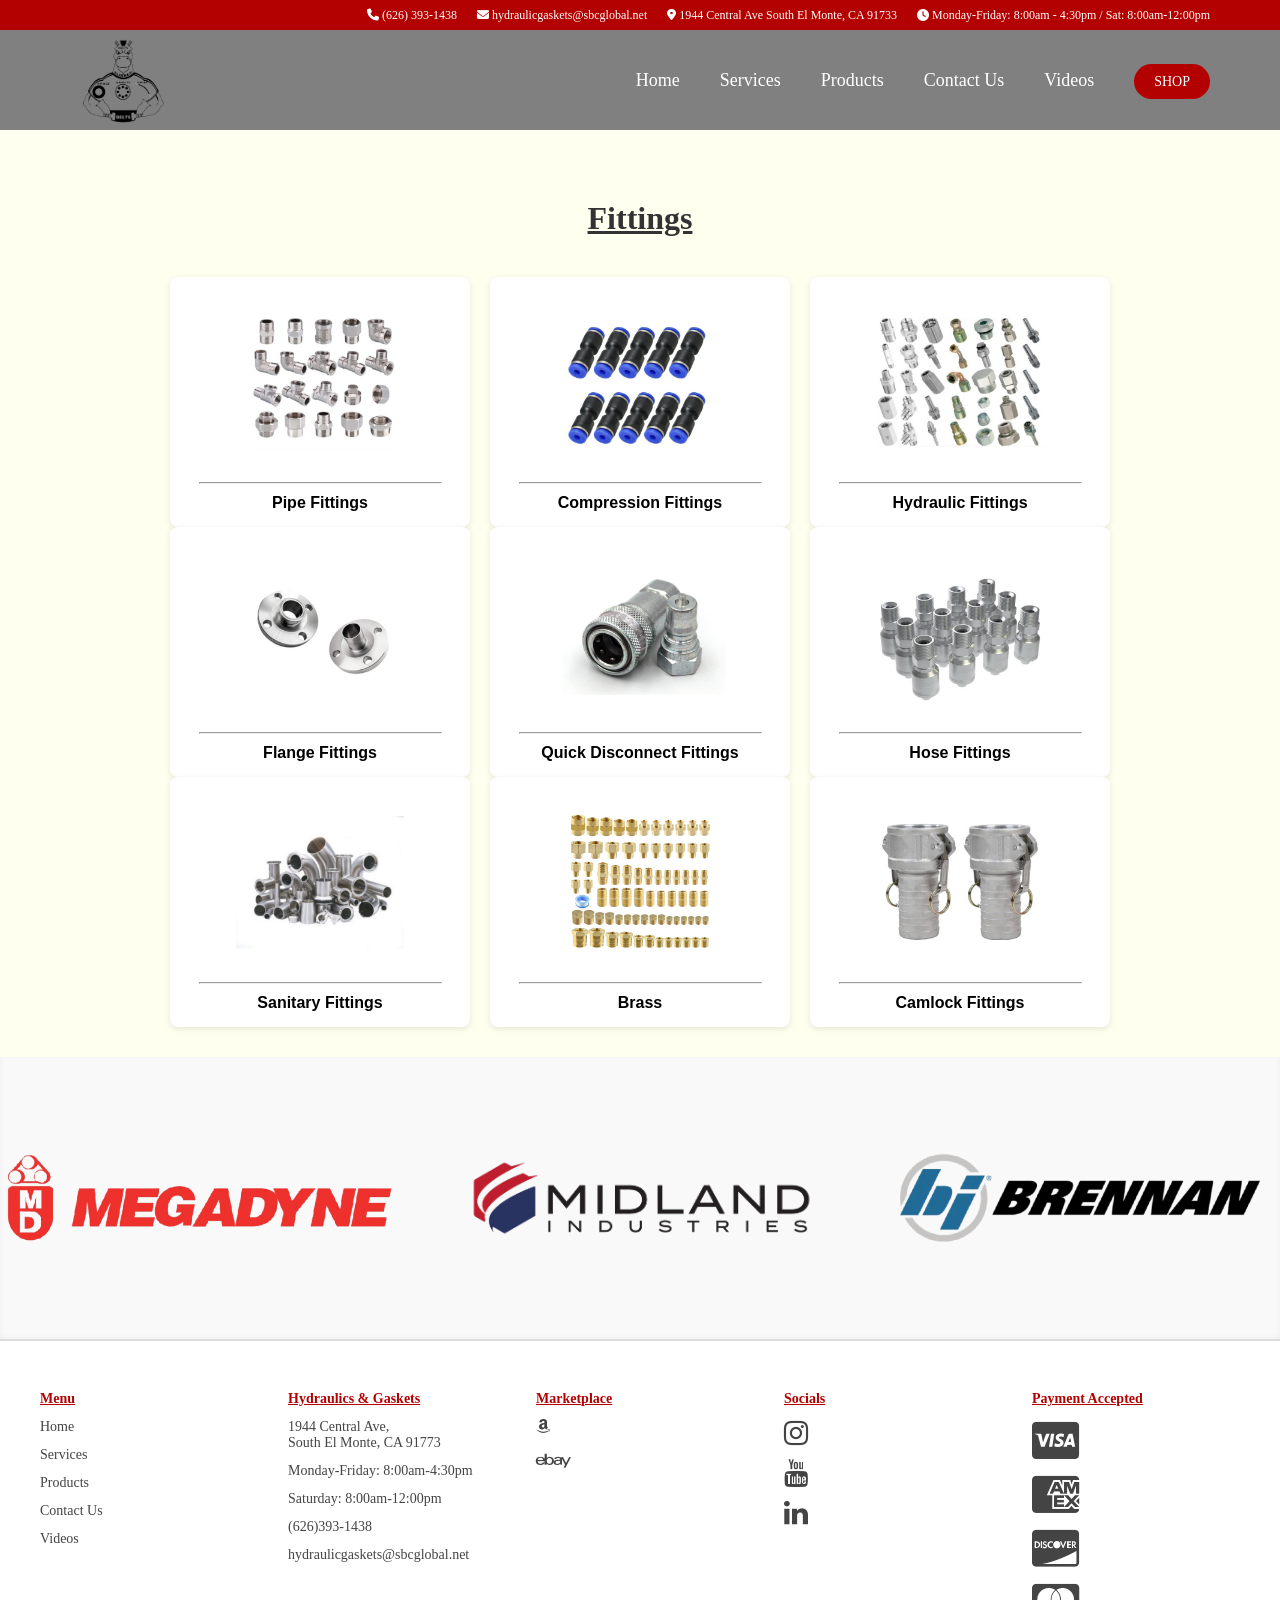
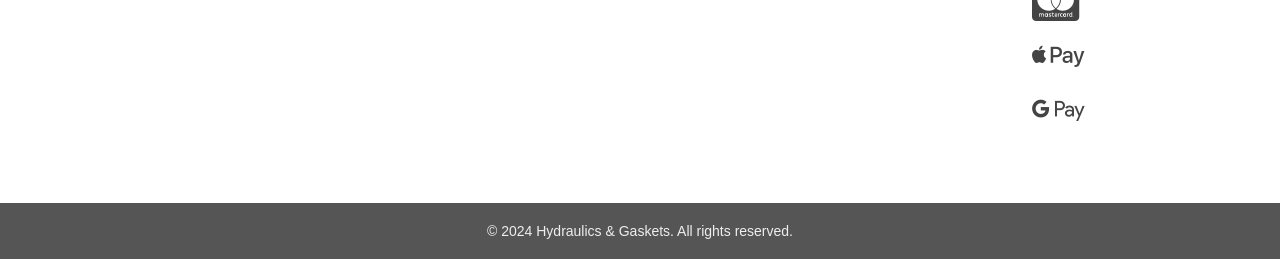
<file: product-pages/fittings-connectors.html>
<!DOCTYPE html>
<html>
  <head>
    <title>Hydraulics & Gaskets</title>
    <link rel="icon" type="image/x-icon" href="/assets/Logo W Background.png">
    <link rel="stylesheet" href="/style.css">
    <link rel="stylesheet" href="https://cdnjs.cloudflare.com/ajax/libs/font-awesome/6.7.2/css/all.min.css" integrity="sha512-Evv84Mr4kqVGRNSgIGL/F/aIDqQb7xQ2vcrdIwxfjThSH8CSR7PBEakCr51Ck+w+/U6swU2Im1vVX0SVk9ABhg==" crossorigin="anonymous" referrerpolicy="no-referrer" />
    <link rel="stylesheet" href="https://cdnjs.cloudflare.com/ajax/libs/font-awesome/4.7.0/css/font-awesome.min.css">
  <meta name="viewport" content="width=device-width, initial-scale=1.0">
  </head>
  
  <!DOCTYPE html>
  <html>
      <head>
        
        <!-- Google tag (gtag.js) -->
<script async src="https://www.googletagmanager.com/gtag/js?id=G-XYPDPZ0C3Q"></script>
<script>
  window.dataLayer = window.dataLayer || [];
  function gtag(){dataLayer.push(arguments);}
  gtag('js', new Date());

  gtag('config', 'G-XYPDPZ0C3Q');
</script>
<!--Google Tag-->

<!--Meta-->
<meta charset="UTF-8">
<meta name="description" content="hydraulics hoses, gaskets and other industrial services to show customers">
<meta name="keywords" content="hydraulic , hydraulics, gaskets, hydraulics & gaskets, Hydraulics & Gaskets">
<meta name="author" content="Hydraulics & Gaskets">
<meta name="keywords" content="hydraulic hose repair near me, fittings, hose, hydraulic oil, o-ring, o-rings">

<!--Meta-->

          <title>Navigation bar</title>
      </head>
      <body>
           <header class="header">
 <div class="top-bar">
<div class="top-bar_content">
<section class="phone">
  <i class="fa-solid fa-phone"></i>
  (626) 393-1438
</section>
<section class="email">
  <i class="fa-solid fa-envelope"></i>
  hydraulicgaskets@sbcglobal.net
</section>
<section class="address">
  <i class="fa-solid fa-location-dot"></i>
  1944 Central Ave South El Monte, CA 91733
</section>
<section class="hours">
  <i class="fa-solid fa-clock fa-1x"></i>
  Monday-Friday: 8:00am - 4:30pm / Sat: 8:00am-12:00pm
</section>
</div>
</div>
<!--Bottom Bar-->
<div class="bottom-bar">
  <div class="bottom-bar_content">
    <a class="logo" href="/./index">
      <img src="/assets/Logo Transparent Background.png" alt="">
    </a>
<nav class="nav">
<ul class="nav_list">
<li class="nav-item">
  <a class="nav_link" href="/./index">Home</a>
</li>
<li class="nav-item dropdown-parent">
  <a class="nav_link" href="/main pages/./services">Services</a>
</li>
<li class="nav-item dropdown-parent">
  <a class="nav_link" href="/main pages/./product">Products</a>
 <ul class="dropdown-menu">
<li><a class="dropdown-menu_link" href="/product-pages/./hose">Hoses</a></li>
<li><a class="dropdown-menu_link" href="/product-pages/./tubing">Tubing</a></li>
<li><a class="dropdown-menu_link" href="/product-pages/./fittings-connectors">Fittings</a></li>
<li><a class="dropdown-menu_link" href="/product-pages/./seals">Seals</a></li>
<li><a class="dropdown-menu_link" href="/product-pages/./gasket-material">Gaskets</a></li>
<li><a class="dropdown-menu_link" href="/product-pages/./belts">Belts</a></li>
<li><a class="dropdown-menu_link" href="/product-pages/./oil-lubricant">Oil</a></li>
<li><a class="dropdown-menu_link" href="/product-pages/./clamp">Clamp</a></li>

  </ul>
</li>
<li class="nav-item">
  <a class="nav_link" href="/main pages/./contact">Contact Us</a>
</li>
<li class="nav-item">
  <a class="nav_link" href="/main pages/./video">Videos</a>
</li>
<li class="nav-item">
  <a class="quote" target="_blank" href="https://shop.hydraulicsandgaskets.com/">Shop</a>
</li>
</ul>
</nav>

<div class="hamburger ">
<div class="bar"></div>
<div class="bar"></div>
<div class="bar"></div>
</div>

</div>
</div>
</header>
       
         
          <main>
              
            <!--Header End-->
          
          </main>
      </body>
  </html>


<body>
<script src="/index.js"></script>
<div class="wrapper-page">
   <h1 class="section-header">Fittings</h1>

 <div class="inventory-list_container">
    <div class="inventory-item">
      <img src="/assets/pipe fittings.png" alt="">
        <hr>
        <h3>Pipe Fittings</h3>
      </div>
      <div class="inventory-item">
      <img src="/assets/compression fittings.png" alt="">
          <hr>
          <h3>Compression Fittings</h3>
    </div>
    <div class="inventory-item">
    <img src="/assets/Hydraulic fittings.png" alt="">
        <hr>
        <h3>Hydraulic Fittings</h3>
    </div>
    </div> 


 <div class="inventory-list_container">
    <div class="inventory-item">
      <img src="/assets/flange fittings.png" alt="">
        <hr>
        <h3>Flange Fittings</h3>
      </div>
      <div class="inventory-item">
      <img src="/assets/quick disconnects.png" alt="">
          <hr>
          <h3>Quick Disconnect Fittings</h3>
    </div>
    <div class="inventory-item">
    <img src="/assets/hose fittings.png" alt="">
        <hr>
        <h3>Hose Fittings</h3>
    </div>
    </div> 
    
    <div class="inventory-list_container">
    <div class="inventory-item">
      <img src="/assets/sanitary fittings.png" alt="">
        <hr>
        <h3>Sanitary Fittings</h3>
      </div>
      <div class="inventory-item">
      <img src="/assets/brass.png" alt="">
          <hr>
          <h3>Brass</h3>
    </div>
    <div class="inventory-item">
    <img src="/assets/camlock fittings.png" alt="">
        <hr>
        <h3>Camlock Fittings</h3>
    </div>
    </div> 
     











</div> <!--wrapper end-->
  
 <!--Footer-->
<div class="footertop">
  <div class="footertop-content">
    <img class="suppliers" src="/assets/megadyne-group-logo-vector-removebg-preview.png" alt="Megadyne Group">
    <img class="suppliers" src="/assets/midlandindustries-removebg-preview.png" alt="Midland Industries">
    <img class="suppliers" src="/assets/Brennan-e1584634506238-removebg-preview.png" alt="Brennan">
  </div>
</div>

<div class="footerbottom">
  <div class="footerbottom-content">
    <ul>
      <li class="footer-title">Menu</li>
      <a href="/./index">
        <li>Home</li>
      </a>
      <a href="/main pages/./services">
        <li>Services</li>
      </a>
      <a href="/main pages/./product">
        <li>Products</li>
      </a>
      <a href="/main pages/./contact">
        <li>Contact Us</li>
      </a>
      <a href="/main pages/./video">
        <li>Videos</li>
      </a>
    </ul>
    
    <ul class="gen-info">
      <li class="footer-title">Hydraulics & Gaskets</li>
      <li>1944 Central Ave,<br>South El Monte, CA 91773</li>
      <li>Monday-Friday: 8:00am-4:30pm</li>
      <li>Saturday: 8:00am-12:00pm</li>
      <li>(626)393-1438</li>
      <li>hydraulicgaskets@sbcglobal.net</li>
    </ul>
    
    <ul>
      <li class="footer-title">Marketplace</li>
      <li><a target="_blank" href="http://www.amazon.com/shops/hydraulicandgaskets" class="fa fa-amazon fa-1x"></a></li>
      <li><a target="_blank" href="https://www.ebay.com/usr/hydraulicsgaskets" class="fa fa-ebay fa-2x"></a></li>
    </ul>
    
    <ul>
      <li class="footer-title">Socials</li>
      <li><a target="_blank" href="https://www.instagram.com/hydraulicgaskets" class="fa fa-instagram fa-2x"></a></li>
      <li><a target="_blank" href="https://youtube.com/@hydraulicsandgaskets?si=6dz6AntfaI1VFmAU" class="fa fa-youtube fa-2x"></a></li>
      <li><a target="_blank" href="https://www.linkedin.com/company/hydraulicsandgaskets/" class="fa fa-linkedin fa-2x"></a></li>
    </ul>
    
    <ul class="payment-type">
      <li class="footer-title">Payment Accepted</li>
      <li><i class="fa-brands fa-3x fa-cc-visa"></i></li>
      <li><i class="fa-brands fa-3x fa-cc-amex"></i></li>
      <li><i class="fa-brands fa-3x fa-cc-discover"></i></li>
      <li><i class="fa-brands fa-3x fa-cc-mastercard"></i></li>
      <li><i class="fa-brands fa-3x fa-apple-pay"></i></li>
      <li><i class="fa-brands fa-3x fa-google-pay"></i></li>
    </ul>
  </div>
</div>

<div class="footerbottomend">
  <div class="footerbottom-content_end">
    <p>&copy; 2024 Hydraulics & Gaskets. All rights reserved.</p>
  </div>  
</div>



  </body>

</html>
</file>
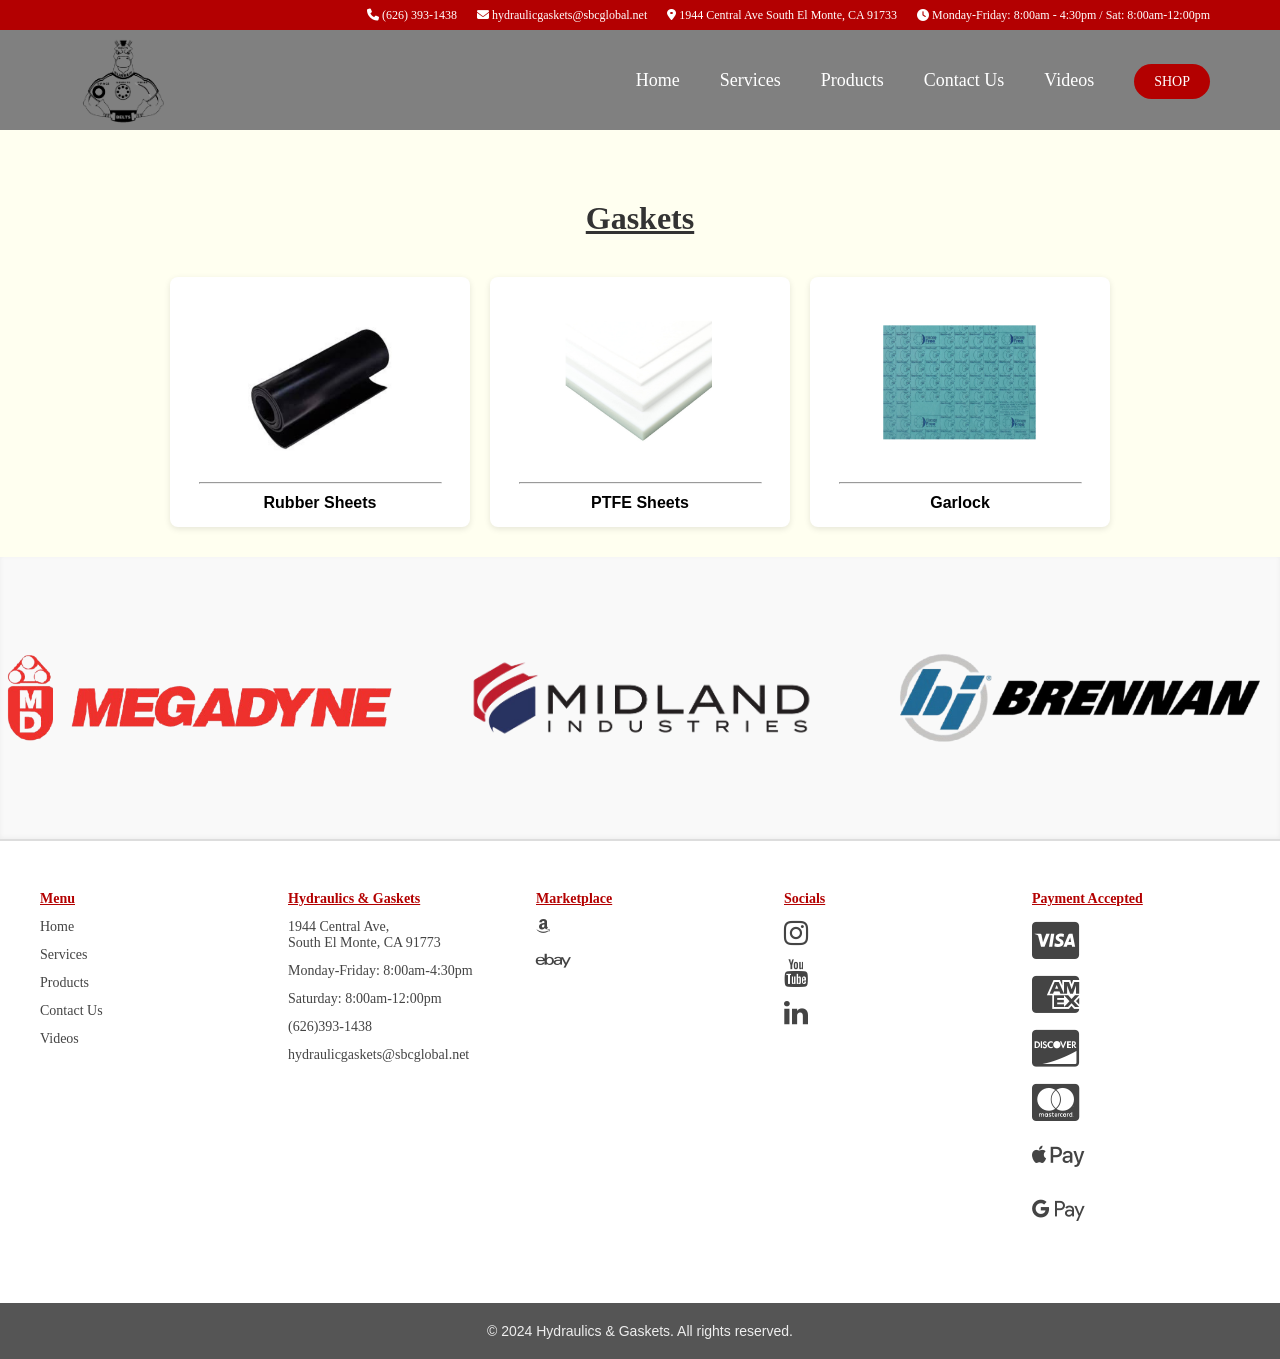
<file: product-pages/gasket-material.html>
<!DOCTYPE html>
<html>
  <head>
    <title>Hydraulics & Gaskets</title>
    <link rel="icon" type="image/x-icon" href="/assets/Logo W Background.png">
    <link rel="stylesheet" href="/style.css">
    <link rel="stylesheet" href="https://cdnjs.cloudflare.com/ajax/libs/font-awesome/6.7.2/css/all.min.css" integrity="sha512-Evv84Mr4kqVGRNSgIGL/F/aIDqQb7xQ2vcrdIwxfjThSH8CSR7PBEakCr51Ck+w+/U6swU2Im1vVX0SVk9ABhg==" crossorigin="anonymous" referrerpolicy="no-referrer" />
    <link rel="stylesheet" href="https://cdnjs.cloudflare.com/ajax/libs/font-awesome/4.7.0/css/font-awesome.min.css">
  <meta name="viewport" content="width=device-width, initial-scale=1.0">
  </head>
  
  <!DOCTYPE html>
  <html>
      <head>
        
        <!-- Google tag (gtag.js) -->
<script async src="https://www.googletagmanager.com/gtag/js?id=G-XYPDPZ0C3Q"></script>
<script>
  window.dataLayer = window.dataLayer || [];
  function gtag(){dataLayer.push(arguments);}
  gtag('js', new Date());

  gtag('config', 'G-XYPDPZ0C3Q');
</script>
<!--Google Tag-->

<!--Meta-->
<meta charset="UTF-8">
<meta name="description" content="hydraulics hoses, gaskets and other industrial services to show customers">
<meta name="keywords" content="hydraulic , hydraulics, gaskets, hydraulics & gaskets, Hydraulics & Gaskets">
<meta name="author" content="Hydraulics & Gaskets">
<meta name="keywords" content="hydraulic hose repair near me, fittings, hose, hydraulic oil, o-ring, o-rings">

<!--Meta-->

          <title>Navigation bar</title>
      </head>
      <body>
          <header class="header">
 <div class="top-bar">
<div class="top-bar_content">
<section class="phone">
  <i class="fa-solid fa-phone"></i>
  (626) 393-1438
</section>
<section class="email">
  <i class="fa-solid fa-envelope"></i>
  hydraulicgaskets@sbcglobal.net
</section>
<section class="address">
  <i class="fa-solid fa-location-dot"></i>
  1944 Central Ave South El Monte, CA 91733
</section>
<section class="hours">
  <i class="fa-solid fa-clock fa-1x"></i>
  Monday-Friday: 8:00am - 4:30pm / Sat: 8:00am-12:00pm
</section>
</div>
</div>
<!--Bottom Bar-->
<div class="bottom-bar">
  <div class="bottom-bar_content">
    <a class="logo" href="/./index">
      <img src="/assets/Logo Transparent Background.png" alt="">
    </a>
<nav class="nav">
<ul class="nav_list">
<li class="nav-item">
  <a class="nav_link" href="/./index">Home</a>
</li>
<li class="nav-item dropdown-parent">
  <a class="nav_link" href="/main pages/./services">Services</a>
</li>
<li class="nav-item dropdown-parent">
  <a class="nav_link" href="/main pages/./product">Products</a>
 <ul class="dropdown-menu">
<li><a class="dropdown-menu_link" href="/product-pages/./hose">Hoses</a></li>
<li><a class="dropdown-menu_link" href="/product-pages/./tubing">Tubing</a></li>
<li><a class="dropdown-menu_link" href="/product-pages/./fittings-connectors">Fittings</a></li>
<li><a class="dropdown-menu_link" href="/product-pages/./seals">Seals</a></li>
<li><a class="dropdown-menu_link" href="/product-pages/./gasket-material">Gaskets</a></li>
<li><a class="dropdown-menu_link" href="/product-pages/./belts">Belts</a></li>
<li><a class="dropdown-menu_link" href="/product-pages/./oil-lubricant">Oil</a></li>
<li><a class="dropdown-menu_link" href="/product-pages/./clamp">Clamp</a></li>

  </ul>
</li>
<li class="nav-item">
  <a class="nav_link" href="/main pages/./contact">Contact Us</a>
</li>
<li class="nav-item">
  <a class="nav_link" href="/main pages/./video">Videos</a>
</li>
<li class="nav-item">
  <a class="quote" target="_blank" href="https://shop.hydraulicsandgaskets.com/">Shop</a>
</li>
</ul>
</nav>

<div class="hamburger ">
<div class="bar"></div>
<div class="bar"></div>
<div class="bar"></div>
</div>

</div>
</div>
</header>
       
         
          <main>
              
            <!--Header End-->
          
          </main>
      </body>
  </html>


<body>
<script src="/index.js"></script>
<div class="wrapper-page">
     <h1 class="section-header">Gaskets</h1>

 <div class="inventory-list_container">
    <div class="inventory-item">
      <img src="/assets/rubber sheet.png" alt="">
        <hr>
        <h3>Rubber Sheets</h3>
      </div>
      <div class="inventory-item">
      <img src="/assets/ptfe sheet.png" alt="">
          <hr>
          <h3>PTFE Sheets</h3>
    </div>
    <div class="inventory-item">
    <img src="/assets/garlock.png" alt="">
        <hr>
        <h3>Garlock</h3>
    </div>
    </div> 



</div> <!--wrapper end-->
            
   <!--Footer-->
<div class="footertop">
  <div class="footertop-content">
    <img class="suppliers" src="/assets/megadyne-group-logo-vector-removebg-preview.png" alt="Megadyne Group">
    <img class="suppliers" src="/assets/midlandindustries-removebg-preview.png" alt="Midland Industries">
    <img class="suppliers" src="/assets/Brennan-e1584634506238-removebg-preview.png" alt="Brennan">
  </div>
</div>

<div class="footerbottom">
  <div class="footerbottom-content">
    <ul>
      <li class="footer-title">Menu</li>
      <a href="/./index">
        <li>Home</li>
      </a>
      <a href="/main pages/./services">
        <li>Services</li>
      </a>
      <a href="/main pages/./product">
        <li>Products</li>
      </a>
      <a href="/main pages/./contact">
        <li>Contact Us</li>
      </a>
      <a href="/main pages/./video">
        <li>Videos</li>
      </a>
    </ul>
    
    <ul class="gen-info">
      <li class="footer-title">Hydraulics & Gaskets</li>
      <li>1944 Central Ave,<br>South El Monte, CA 91773</li>
      <li>Monday-Friday: 8:00am-4:30pm</li>
      <li>Saturday: 8:00am-12:00pm</li>
      <li>(626)393-1438</li>
      <li>hydraulicgaskets@sbcglobal.net</li>
    </ul>
    
    <ul>
      <li class="footer-title">Marketplace</li>
      <li><a target="_blank" href="http://www.amazon.com/shops/hydraulicandgaskets" class="fa fa-amazon fa-1x"></a></li>
      <li><a target="_blank" href="https://www.ebay.com/usr/hydraulicsgaskets" class="fa fa-ebay fa-2x"></a></li>
    </ul>
    
    <ul>
      <li class="footer-title">Socials</li>
      <li><a target="_blank" href="https://www.instagram.com/hydraulicgaskets" class="fa fa-instagram fa-2x"></a></li>
      <li><a target="_blank" href="https://youtube.com/@hydraulicsandgaskets?si=6dz6AntfaI1VFmAU" class="fa fa-youtube fa-2x"></a></li>
      <li><a target="_blank" href="https://www.linkedin.com/company/hydraulicsandgaskets/" class="fa fa-linkedin fa-2x"></a></li>
    </ul>
    
    <ul class="payment-type">
      <li class="footer-title">Payment Accepted</li>
      <li><i class="fa-brands fa-3x fa-cc-visa"></i></li>
      <li><i class="fa-brands fa-3x fa-cc-amex"></i></li>
      <li><i class="fa-brands fa-3x fa-cc-discover"></i></li>
      <li><i class="fa-brands fa-3x fa-cc-mastercard"></i></li>
      <li><i class="fa-brands fa-3x fa-apple-pay"></i></li>
      <li><i class="fa-brands fa-3x fa-google-pay"></i></li>
    </ul>
  </div>
</div>

<div class="footerbottomend">
  <div class="footerbottom-content_end">
    <p>&copy; 2024 Hydraulics & Gaskets. All rights reserved.</p>
  </div>  
</div>




  </body>

</html>
</file>
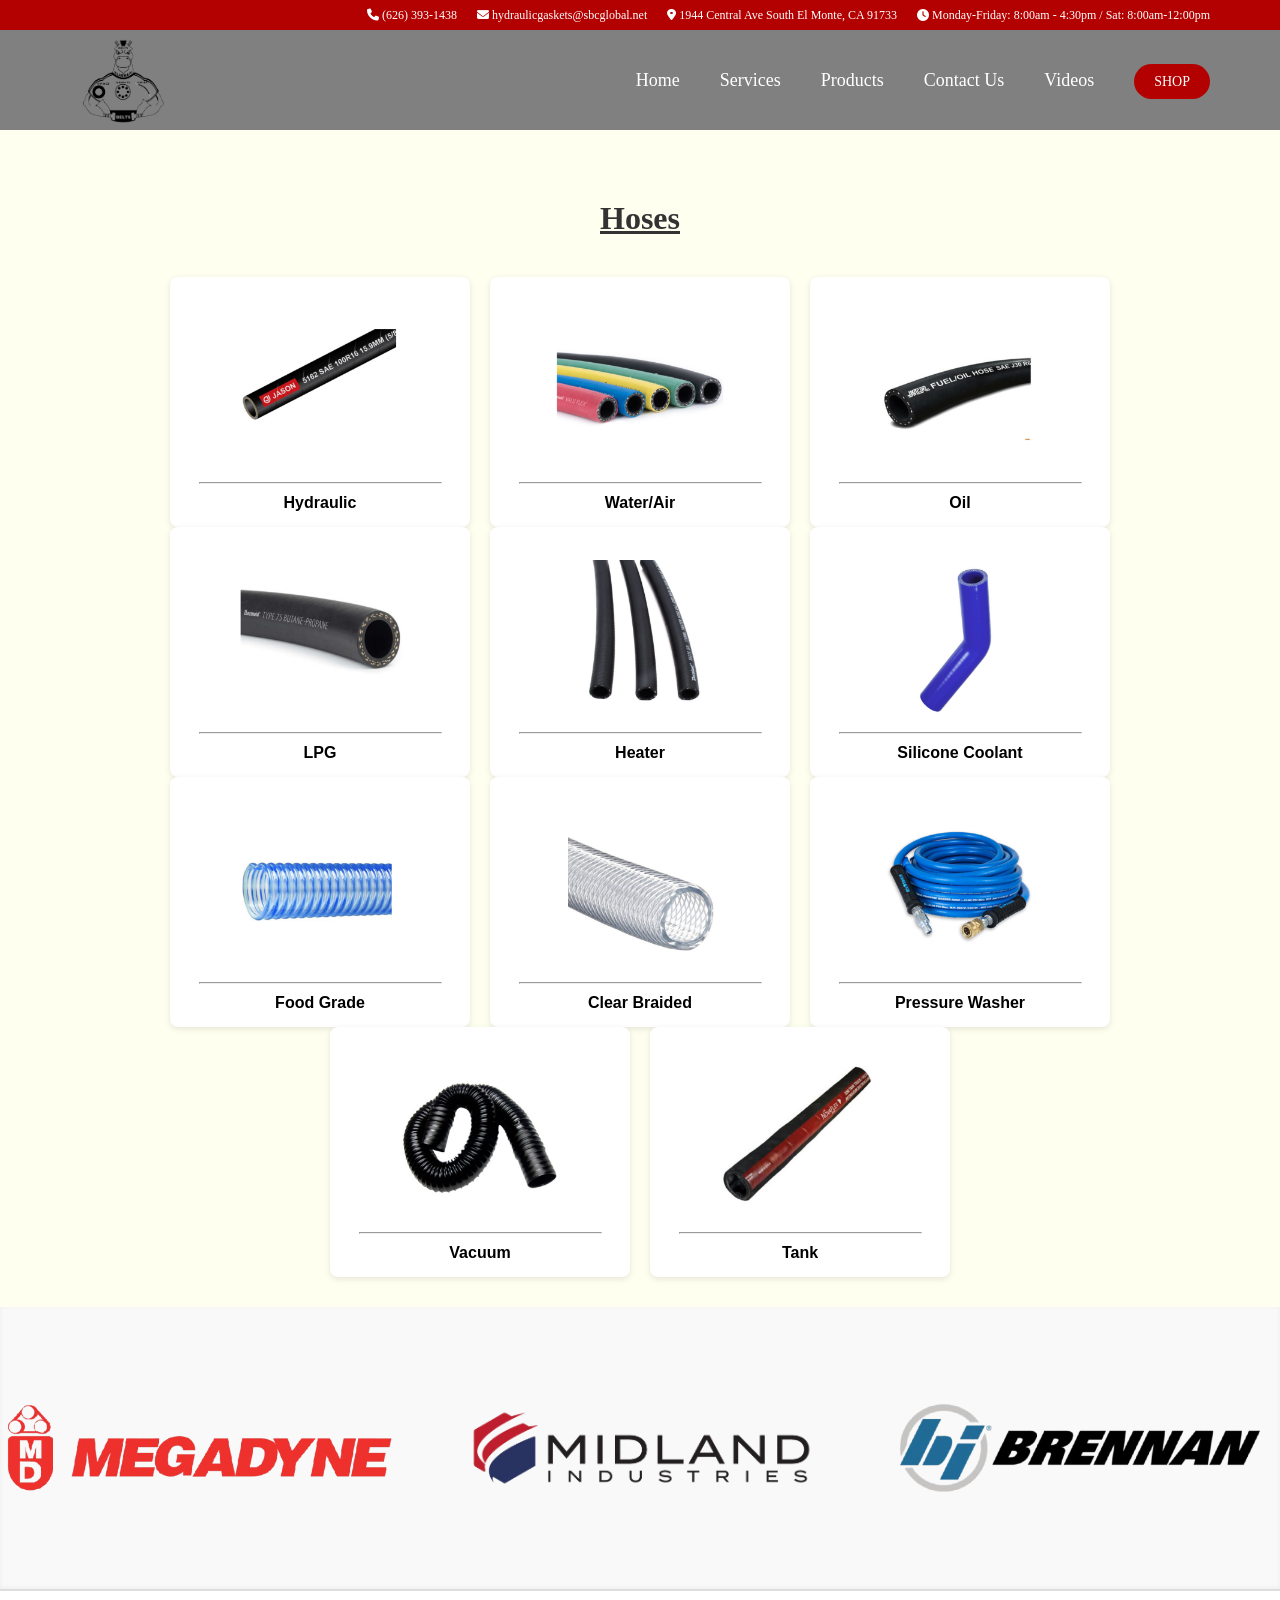
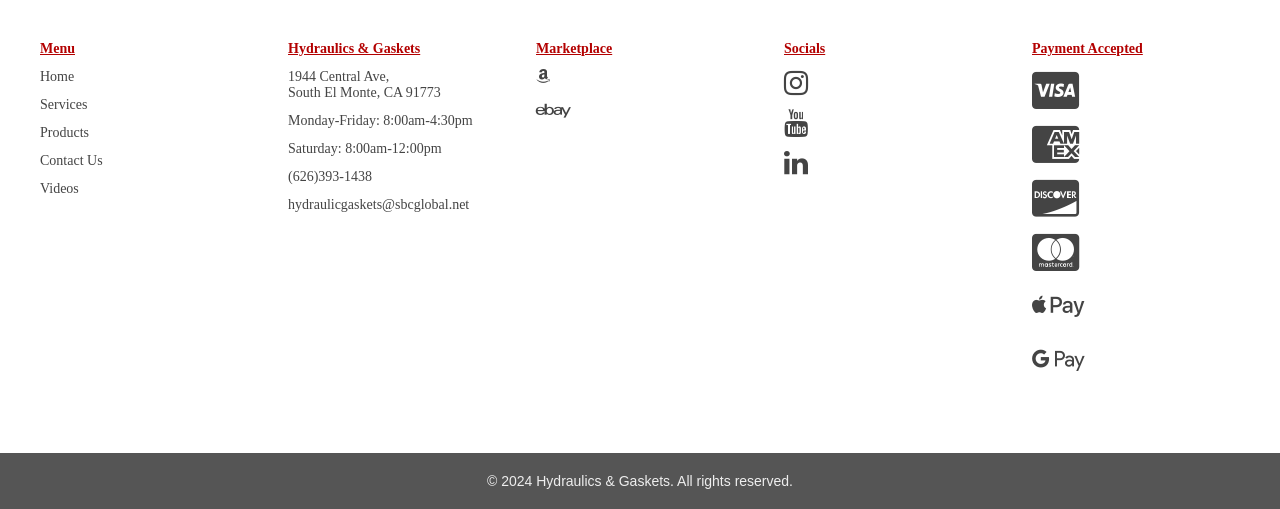
<file: product-pages/hose.html>
<!DOCTYPE html>
<html>
  <head>
    <title>Hydraulics & Gaskets</title>
    <link rel="icon" type="image/x-icon" href="/assets/Logo W Background.png">
    <link rel="stylesheet" href="/style.css">
    <link rel="stylesheet" href="https://cdnjs.cloudflare.com/ajax/libs/font-awesome/6.7.2/css/all.min.css" integrity="sha512-Evv84Mr4kqVGRNSgIGL/F/aIDqQb7xQ2vcrdIwxfjThSH8CSR7PBEakCr51Ck+w+/U6swU2Im1vVX0SVk9ABhg==" crossorigin="anonymous" referrerpolicy="no-referrer" />
    <link rel="stylesheet" href="https://cdnjs.cloudflare.com/ajax/libs/font-awesome/4.7.0/css/font-awesome.min.css">
  <meta name="viewport" content="width=device-width, initial-scale=1.0">
  </head>
  
  <!DOCTYPE html>
  <html>
      <head>
        
        <!-- Google tag (gtag.js) -->
<script async src="https://www.googletagmanager.com/gtag/js?id=G-XYPDPZ0C3Q"></script>
<script>
  window.dataLayer = window.dataLayer || [];
  function gtag(){dataLayer.push(arguments);}
  gtag('js', new Date());

  gtag('config', 'G-XYPDPZ0C3Q');
</script>
<!--Google Tag-->

<!--Meta-->
<meta charset="UTF-8">
<meta name="description" content="hydraulics hoses, gaskets and other industrial services to show customers">
<meta name="keywords" content="hydraulic , hydraulics, gaskets, hydraulics & gaskets, Hydraulics & Gaskets">
<meta name="author" content="Hydraulics & Gaskets">
<meta name="keywords" content="hydraulic hose repair near me, fittings, hose, hydraulic oil, o-ring, o-rings">

<!--Meta-->

          <title>Navigation bar</title>
      </head>
      <body>
           <header class="header">
 <div class="top-bar">
<div class="top-bar_content">
<section class="phone">
  <i class="fa-solid fa-phone"></i>
  (626) 393-1438
</section>
<section class="email">
  <i class="fa-solid fa-envelope"></i>
  hydraulicgaskets@sbcglobal.net
</section>
<section class="address">
  <i class="fa-solid fa-location-dot"></i>
  1944 Central Ave South El Monte, CA 91733
</section>
<section class="hours">
  <i class="fa-solid fa-clock fa-1x"></i>
  Monday-Friday: 8:00am - 4:30pm / Sat: 8:00am-12:00pm
</section>
</div>
</div>
<!--Bottom Bar-->
<div class="bottom-bar">
  <div class="bottom-bar_content">
    <a class="logo" href="/./index">
      <img src="/assets/Logo Transparent Background.png" alt="">
    </a>
<nav class="nav">
<ul class="nav_list">
<li class="nav-item">
  <a class="nav_link" href="/./index">Home</a>
</li>
<li class="nav-item dropdown-parent">
  <a class="nav_link" href="/main pages/./services">Services</a>
</li>
<li class="nav-item dropdown-parent">
  <a class="nav_link" href="/main pages/./product">Products</a>
 <ul class="dropdown-menu">
<li><a class="dropdown-menu_link" href="/product-pages/./hose">Hoses</a></li>
<li><a class="dropdown-menu_link" href="/product-pages/./tubing">Tubing</a></li>
<li><a class="dropdown-menu_link" href="/product-pages/./fittings-connectors">Fittings</a></li>
<li><a class="dropdown-menu_link" href="/product-pages/./seals">Seals</a></li>
<li><a class="dropdown-menu_link" href="/product-pages/./gasket-material">Gaskets</a></li>
<li><a class="dropdown-menu_link" href="/product-pages/./belts">Belts</a></li>
<li><a class="dropdown-menu_link" href="/product-pages/./oil-lubricant">Oil</a></li>
<li><a class="dropdown-menu_link" href="/product-pages/./clamp">Clamp</a></li>

  </ul>
</li>
<li class="nav-item">
  <a class="nav_link" href="/main pages/./contact">Contact Us</a>
</li>
<li class="nav-item">
  <a class="nav_link" href="/main pages/./video">Videos</a>
</li>
<li class="nav-item">
 <a class="quote" target="_blank" href="https://shop.hydraulicsandgaskets.com/">Shop</a>
</li>
</ul>
</nav>

<div class="hamburger ">
<div class="bar"></div>
<div class="bar"></div>
<div class="bar"></div>
</div>

</div>
</div>
</header>
       
         
          <main>
              
            <!--Header End-->
          
          </main>
      </body>
  </html>


<body>
<script src="/index.js"></script>
<div class="wrapper-page">
    <h1 class="section-header">Hoses</h1>

 <div class="inventory-list_container">
    <div class="inventory-item">
      <img src="/assets/hydraulic.png" alt="">
        <hr>
        <h3>Hydraulic</h3>
      </div>
      <div class="inventory-item">
      <img src="/assets/value flex.png" alt="">
          <hr>
          <h3>Water/Air</h3>
    </div>
    <div class="inventory-item">
    <img src="/assets/fuel hose oil.png" alt="">
        <hr>
        <h3>Oil</h3>
    </div>
    </div> 


 <div class="inventory-list_container">
    <div class="inventory-item">
      <img src="/assets/LPG.png" alt="">
        <hr>
        <h3>LPG</h3>
      </div>
      <div class="inventory-item">
      <img src="/assets/Heater Hose.png" alt="">
          <hr>
          <h3>Heater</h3>
    </div>
    <div class="inventory-item">
    <img src="/assets/silicone coolant.png" alt="">
        <hr>
        <h3>Silicone Coolant</h3>
    </div>
    </div> 
    
     <div class="inventory-list_container">
    <div class="inventory-item">
      <img src="/assets/foodgrade.png" alt="">
        <hr>
        <h3>Food Grade</h3>
      </div>
      <div class="inventory-item">
      <img src="/assets/8.png" alt="">
          <hr>
          <h3>Clear Braided</h3>
    </div>
    <div class="inventory-item">
    <img src="/assets/pressure-washer.png" alt="">
        <hr>
        <h3>Pressure Washer</h3>
    </div>
    </div>
    
     <div class="inventory-list_container">
    <div class="inventory-item">
      <img src="/assets/vacumn.png" alt="">
        <hr>
        <h3>Vacuum</h3>
      </div>
      <div class="inventory-item">
      <img src="/assets/tank hose.png" alt="">
          <hr>
          <h3>Tank</h3>
    </div>
    </div>
    


</div> <!--wrapper end-->
            
 <!--Footer-->
<div class="footertop">
  <div class="footertop-content">
    <img class="suppliers" src="/assets/megadyne-group-logo-vector-removebg-preview.png" alt="Megadyne Group">
    <img class="suppliers" src="/assets/midlandindustries-removebg-preview.png" alt="Midland Industries">
    <img class="suppliers" src="/assets/Brennan-e1584634506238-removebg-preview.png" alt="Brennan">
  </div>
</div>

<div class="footerbottom">
  <div class="footerbottom-content">
    <ul>
      <li class="footer-title">Menu</li>
      <a href="/./index">
        <li>Home</li>
      </a>
      <a href="/main pages/./services">
        <li>Services</li>
      </a>
      <a href="/main pages/./product">
        <li>Products</li>
      </a>
      <a href="/main pages/./contact">
        <li>Contact Us</li>
      </a>
      <a href="/main pages/./video">
        <li>Videos</li>
      </a>
    </ul>
    
    <ul class="gen-info">
      <li class="footer-title">Hydraulics & Gaskets</li>
      <li>1944 Central Ave,<br>South El Monte, CA 91773</li>
      <li>Monday-Friday: 8:00am-4:30pm</li>
      <li>Saturday: 8:00am-12:00pm</li>
      <li>(626)393-1438</li>
      <li>hydraulicgaskets@sbcglobal.net</li>
    </ul>
    
    <ul>
      <li class="footer-title">Marketplace</li>
      <li><a target="_blank" href="http://www.amazon.com/shops/hydraulicandgaskets" class="fa fa-amazon fa-1x"></a></li>
      <li><a target="_blank" href="https://www.ebay.com/usr/hydraulicsgaskets" class="fa fa-ebay fa-2x"></a></li>
    </ul>
    
    <ul>
      <li class="footer-title">Socials</li>
      <li><a target="_blank" href="https://www.instagram.com/hydraulicgaskets" class="fa fa-instagram fa-2x"></a></li>
      <li><a target="_blank" href="https://youtube.com/@hydraulicsandgaskets?si=6dz6AntfaI1VFmAU" class="fa fa-youtube fa-2x"></a></li>
      <li><a target="_blank" href="https://www.linkedin.com/company/hydraulicsandgaskets/" class="fa fa-linkedin fa-2x"></a></li>
    </ul>
    
    <ul class="payment-type">
      <li class="footer-title">Payment Accepted</li>
      <li><i class="fa-brands fa-3x fa-cc-visa"></i></li>
      <li><i class="fa-brands fa-3x fa-cc-amex"></i></li>
      <li><i class="fa-brands fa-3x fa-cc-discover"></i></li>
      <li><i class="fa-brands fa-3x fa-cc-mastercard"></i></li>
      <li><i class="fa-brands fa-3x fa-apple-pay"></i></li>
      <li><i class="fa-brands fa-3x fa-google-pay"></i></li>
    </ul>
  </div>
</div>

<div class="footerbottomend">
  <div class="footerbottom-content_end">
    <p>&copy; 2024 Hydraulics & Gaskets. All rights reserved.</p>
  </div>  
</div>




  </body>

</html>
</file>
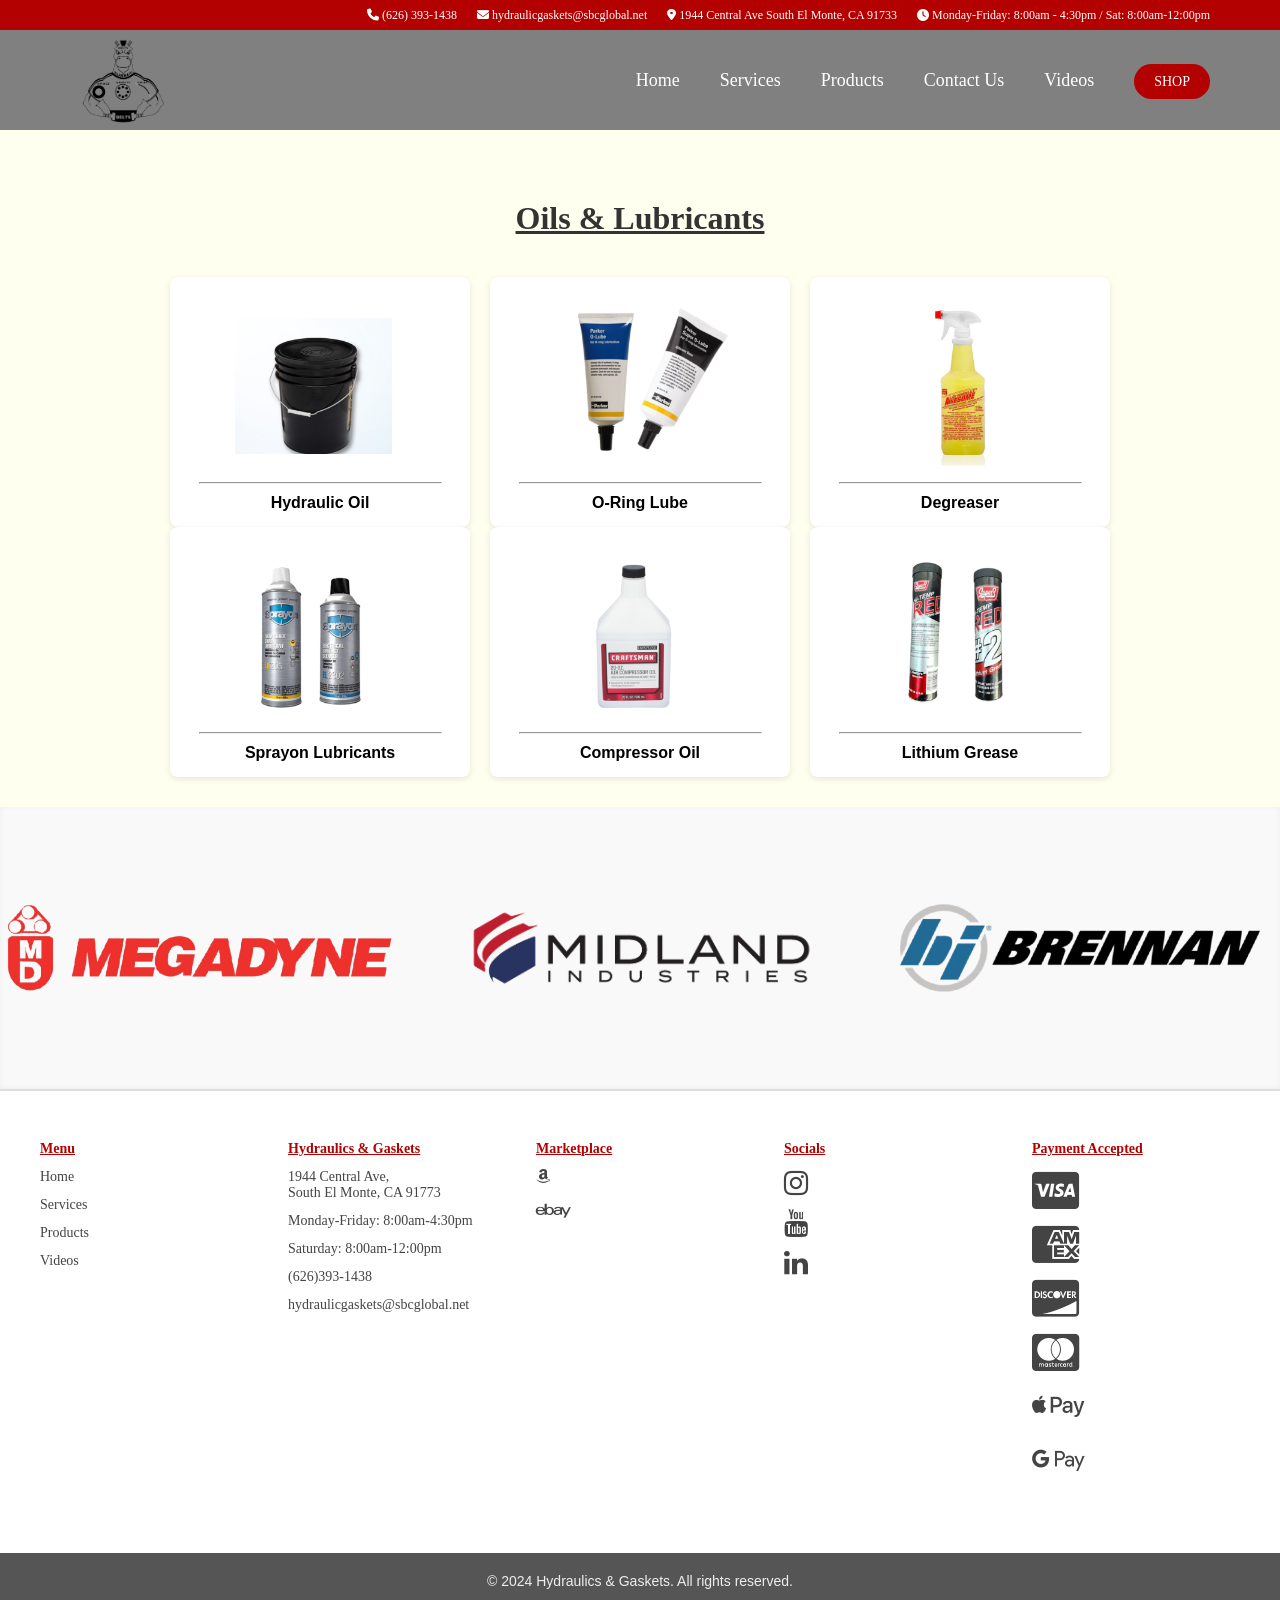
<file: product-pages/oil-lubricant.html>
<!DOCTYPE html>
<html>
  <head>
    <title>Hydraulics & Gaskets</title>
    <link rel="icon" type="image/x-icon" href="/assets/Logo W Background.png">
    <link rel="stylesheet" href="/style.css">
    <link rel="stylesheet" href="https://cdnjs.cloudflare.com/ajax/libs/font-awesome/6.7.2/css/all.min.css" integrity="sha512-Evv84Mr4kqVGRNSgIGL/F/aIDqQb7xQ2vcrdIwxfjThSH8CSR7PBEakCr51Ck+w+/U6swU2Im1vVX0SVk9ABhg==" crossorigin="anonymous" referrerpolicy="no-referrer" />
    <link rel="stylesheet" href="https://cdnjs.cloudflare.com/ajax/libs/font-awesome/4.7.0/css/font-awesome.min.css">
  <meta name="viewport" content="width=device-width, initial-scale=1.0">
  </head>
  
  <!DOCTYPE html>
  <html>
      <head>
        
        <!-- Google tag (gtag.js) -->
<script async src="https://www.googletagmanager.com/gtag/js?id=G-XYPDPZ0C3Q"></script>
<script>
  window.dataLayer = window.dataLayer || [];
  function gtag(){dataLayer.push(arguments);}
  gtag('js', new Date());

  gtag('config', 'G-XYPDPZ0C3Q');
</script>
<!--Google Tag-->

<!--Meta-->
<meta charset="UTF-8">
<meta name="description" content="hydraulics hoses, gaskets and other industrial services to show customers">
<meta name="keywords" content="hydraulic , hydraulics, gaskets, hydraulics & gaskets, Hydraulics & Gaskets">
<meta name="author" content="Hydraulics & Gaskets">
<meta name="keywords" content="hydraulic hose repair near me, fittings, hose, hydraulic oil, o-ring, o-rings">

<!--Meta-->

          <title>Navigation bar</title>
      </head>
      <body>
           <header class="header">
 <div class="top-bar">
<div class="top-bar_content">
<section class="phone">
  <i class="fa-solid fa-phone"></i>
  (626) 393-1438
</section>
<section class="email">
  <i class="fa-solid fa-envelope"></i>
  hydraulicgaskets@sbcglobal.net
</section>
<section class="address">
  <i class="fa-solid fa-location-dot"></i>
  1944 Central Ave South El Monte, CA 91733
</section>
<section class="hours">
  <i class="fa-solid fa-clock fa-1x"></i>
  Monday-Friday: 8:00am - 4:30pm / Sat: 8:00am-12:00pm
</section>
</div>
</div>
<!--Bottom Bar-->
<div class="bottom-bar">
  <div class="bottom-bar_content">
    <a class="logo" href="/./index">
      <img src="/assets/Logo Transparent Background.png" alt="">
    </a>
<nav class="nav">
<ul class="nav_list">
<li class="nav-item">
  <a class="nav_link" href="/./index">Home</a>
</li>
<li class="nav-item dropdown-parent">
  <a class="nav_link" href="/main pages/./services">Services</a>
</li>
<li class="nav-item dropdown-parent">
  <a class="nav_link" href="/main pages/./product">Products</a>
 <ul class="dropdown-menu">
<li><a class="dropdown-menu_link" href="/product-pages/./hose">Hoses</a></li>
<li><a class="dropdown-menu_link" href="/product-pages/./tubing">Tubing</a></li>
<li><a class="dropdown-menu_link" href="/product-pages/./fittings-connectors">Fittings</a></li>
<li><a class="dropdown-menu_link" href="/product-pages/./seals">Seals</a></li>
<li><a class="dropdown-menu_link" href="/product-pages/./gasket-material">Gaskets</a></li>
<li><a class="dropdown-menu_link" href="/product-pages/./belts">Belts</a></li>
<li><a class="dropdown-menu_link" href="/product-pages/./oil-lubricant">Oil</a></li>
<li><a class="dropdown-menu_link" href="/product-pages/./clamp">Clamp</a></li>

  </ul>
</li>
<li class="nav-item">
  <a class="nav_link" href="/main pages/./contact">Contact Us</a>
</li>
<li class="nav-item">
  <a class="nav_link" href="/main pages/./video">Videos</a>
</li>
<li class="nav-item">
 <a class="quote" target="_blank" href="https://shop.hydraulicsandgaskets.com/">Shop</a>
</li>
</ul>
</nav>

<div class="hamburger ">
<div class="bar"></div>
<div class="bar"></div>
<div class="bar"></div>
</div>

</div>
</div>
</header>
       
         
          <main>
              
            <!--Header End-->
          
          </main>
      </body>
  </html>


<body>
<script src="/index.js"></script>
<div class="wrapper-page">
     <h1 class="section-header">Oils & Lubricants</h1>

 <div class="inventory-list_container">
    <div class="inventory-item">
      <img src="/assets/hydraulic oil.png" alt="">
        <hr>
        <h3>Hydraulic Oil</h3>
      </div>
      <div class="inventory-item">
      <img src="/assets/o-ring lube.png" alt="">
          <hr>
          <h3>O-Ring Lube</h3>
    </div>
    <div class="inventory-item">
    <img src="/assets/degreaser.png" alt="">
        <hr>
        <h3>Degreaser</h3>
    </div>
    </div> 


 <div class="inventory-list_container">
    <div class="inventory-item">
      <img src="/assets/sprayon.png" alt="">
        <hr>
        <h3>Sprayon Lubricants</h3>
      </div>
      <div class="inventory-item">
      <img src="/assets/compressor.png" alt="">
          <hr>
          <h3>Compressor Oil</h3>
    </div>
    <div class="inventory-item">
    <img src="/assets/lithium grease.png" alt="">
        <hr>
        <h3>Lithium Grease</h3>
    </div>
    </div> 
    
     











</div> <!--wrapper end-->
            
 <!--Footer-->
<div class="footertop">
  <div class="footertop-content">
    <img class="suppliers" src="/assets/megadyne-group-logo-vector-removebg-preview.png" alt="Megadyne Group">
    <img class="suppliers" src="/assets/midlandindustries-removebg-preview.png" alt="Midland Industries">
    <img class="suppliers" src="/assets/Brennan-e1584634506238-removebg-preview.png" alt="Brennan">
  </div>
</div>

<div class="footerbottom">
  <div class="footerbottom-content">
    <ul>
      <li class="footer-title">Menu</li>
      <a href="/./index">
        <li>Home</li>
      </a>
      <a href="/main pages/./services">
        <li>Services</li>
      </a>
      <a href="/main pages/./product">
        <li>Products</li>
      </a>
      <a href="/main pages/./contact>
        <li>Contact Us</li>
      </a>
      <a href="/main pages/./video">
        <li>Videos</li>
      </a>
    </ul>
    
    <ul class="gen-info">
      <li class="footer-title">Hydraulics & Gaskets</li>
      <li>1944 Central Ave,<br>South El Monte, CA 91773</li>
      <li>Monday-Friday: 8:00am-4:30pm</li>
      <li>Saturday: 8:00am-12:00pm</li>
      <li>(626)393-1438</li>
      <li>hydraulicgaskets@sbcglobal.net</li>
    </ul>
    
    <ul>
      <li class="footer-title">Marketplace</li>
      <li><a target="_blank" href="http://www.amazon.com/shops/hydraulicandgaskets" class="fa fa-amazon fa-1x"></a></li>
      <li><a target="_blank" href="https://www.ebay.com/usr/hydraulicsgaskets" class="fa fa-ebay fa-2x"></a></li>
    </ul>
    
    <ul>
      <li class="footer-title">Socials</li>
      <li><a target="_blank" href="https://www.instagram.com/hydraulicgaskets" class="fa fa-instagram fa-2x"></a></li>
      <li><a target="_blank" href="https://youtube.com/@hydraulicsandgaskets?si=6dz6AntfaI1VFmAU" class="fa fa-youtube fa-2x"></a></li>
      <li><a target="_blank" href="https://www.linkedin.com/company/hydraulicsandgaskets/" class="fa fa-linkedin fa-2x"></a></li>
    </ul>
    
    <ul class="payment-type">
      <li class="footer-title">Payment Accepted</li>
      <li><i class="fa-brands fa-3x fa-cc-visa"></i></li>
      <li><i class="fa-brands fa-3x fa-cc-amex"></i></li>
      <li><i class="fa-brands fa-3x fa-cc-discover"></i></li>
      <li><i class="fa-brands fa-3x fa-cc-mastercard"></i></li>
      <li><i class="fa-brands fa-3x fa-apple-pay"></i></li>
      <li><i class="fa-brands fa-3x fa-google-pay"></i></li>
    </ul>
  </div>
</div>

<div class="footerbottomend">
  <div class="footerbottom-content_end">
    <p>&copy; 2024 Hydraulics & Gaskets. All rights reserved.</p>
  </div>  
</div>




  </body>

</html>
</file>
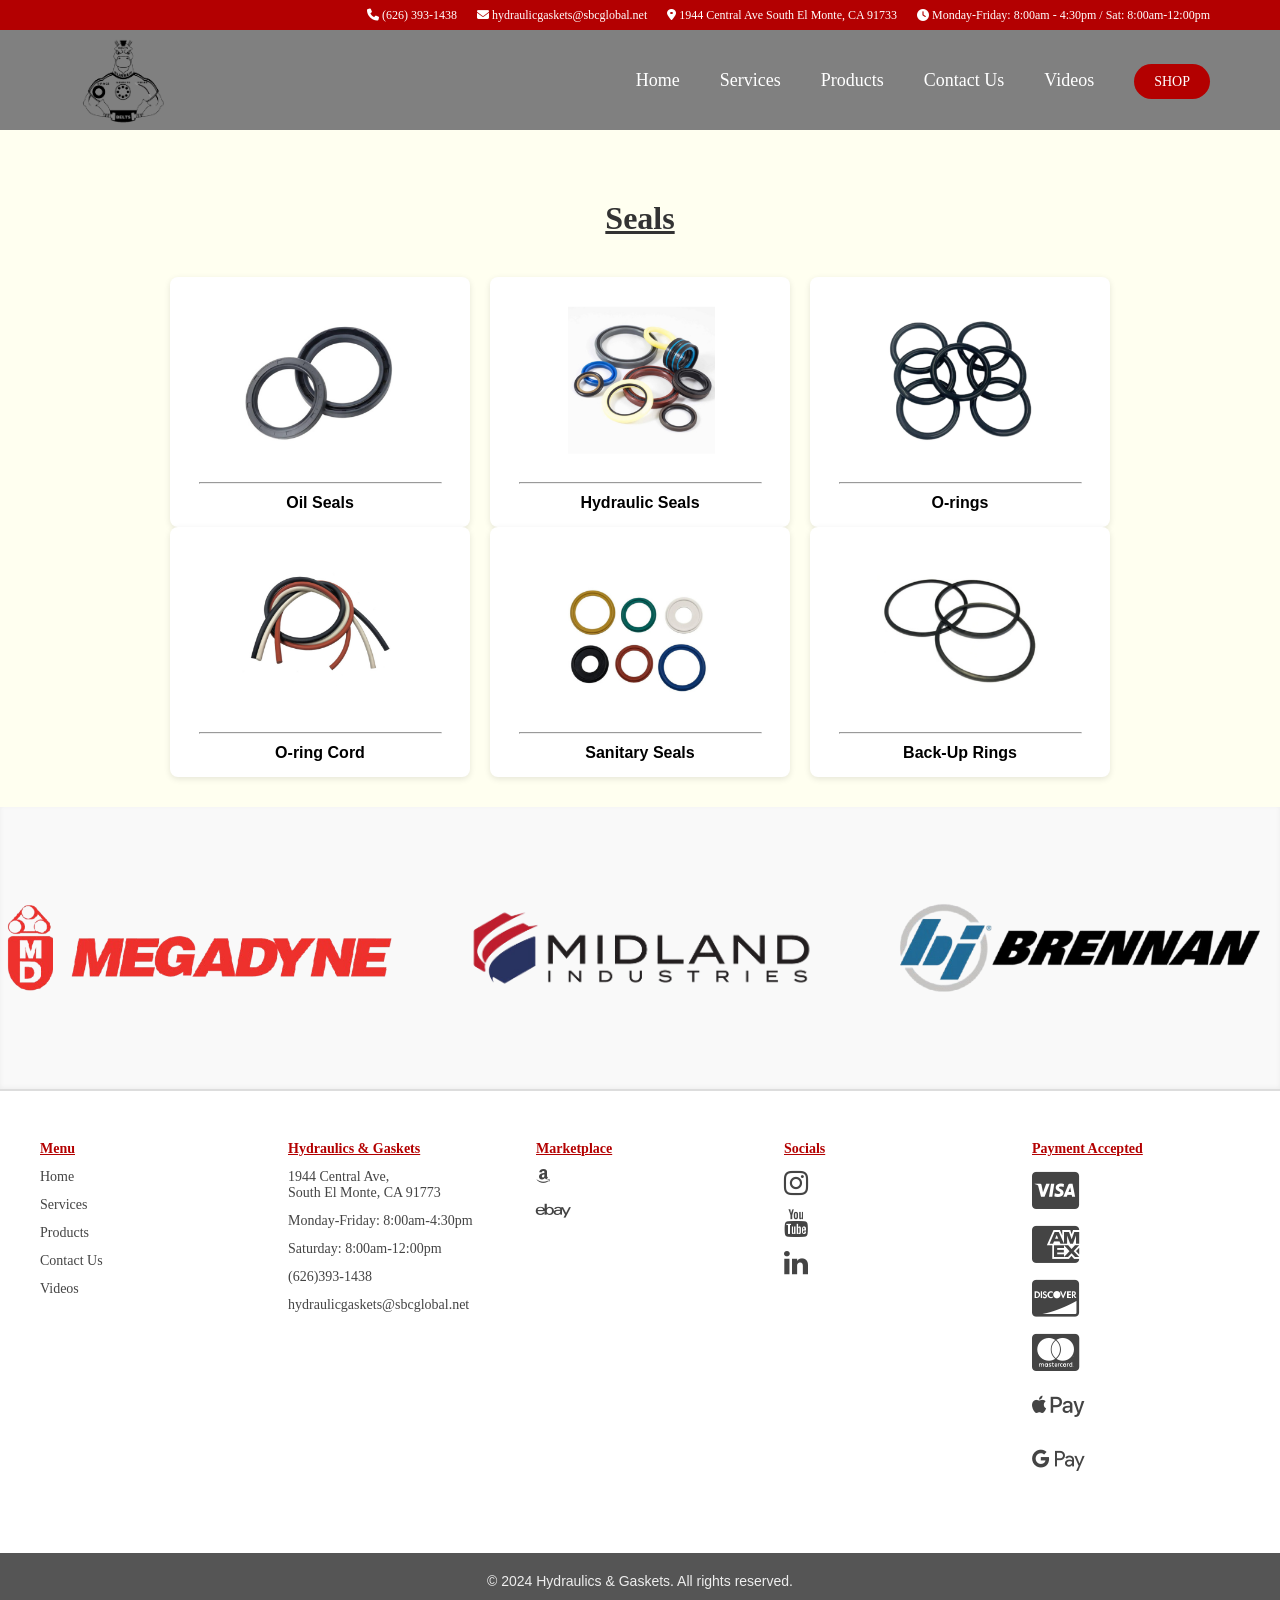
<file: product-pages/seals.html>
<!DOCTYPE html>
<html>
  <head>
    <title>Hydraulics & Gaskets</title>
    <link rel="icon" type="image/x-icon" href="/assets/Logo W Background.png">
    <link rel="stylesheet" href="/style.css">
    <link rel="stylesheet" href="https://cdnjs.cloudflare.com/ajax/libs/font-awesome/6.7.2/css/all.min.css" integrity="sha512-Evv84Mr4kqVGRNSgIGL/F/aIDqQb7xQ2vcrdIwxfjThSH8CSR7PBEakCr51Ck+w+/U6swU2Im1vVX0SVk9ABhg==" crossorigin="anonymous" referrerpolicy="no-referrer" />
    <link rel="stylesheet" href="https://cdnjs.cloudflare.com/ajax/libs/font-awesome/4.7.0/css/font-awesome.min.css">
  <meta name="viewport" content="width=device-width, initial-scale=1.0">
  </head>
  
  <!DOCTYPE html>
  <html>
      <head>
        
        <!-- Google tag (gtag.js) -->
<script async src="https://www.googletagmanager.com/gtag/js?id=G-XYPDPZ0C3Q"></script>
<script>
  window.dataLayer = window.dataLayer || [];
  function gtag(){dataLayer.push(arguments);}
  gtag('js', new Date());

  gtag('config', 'G-XYPDPZ0C3Q');
</script>
<!--Google Tag-->

<!--Meta-->
<meta charset="UTF-8">
<meta name="description" content="hydraulics hoses, gaskets and other industrial services to show customers">
<meta name="keywords" content="hydraulic , hydraulics, gaskets, hydraulics & gaskets, Hydraulics & Gaskets">
<meta name="author" content="Hydraulics & Gaskets">
<meta name="keywords" content="hydraulic hose repair near me, fittings, hose, hydraulic oil, o-ring, o-rings">

<!--Meta-->

          <title>Navigation bar</title>
      </head>
      <body>
           <header class="header">
 <div class="top-bar">
<div class="top-bar_content">
<section class="phone">
  <i class="fa-solid fa-phone"></i>
  (626) 393-1438
</section>
<section class="email">
  <i class="fa-solid fa-envelope"></i>
  hydraulicgaskets@sbcglobal.net
</section>
<section class="address">
  <i class="fa-solid fa-location-dot"></i>
  1944 Central Ave South El Monte, CA 91733
</section>
<section class="hours">
  <i class="fa-solid fa-clock fa-1x"></i>
  Monday-Friday: 8:00am - 4:30pm / Sat: 8:00am-12:00pm
</section>
</div>
</div>
<!--Bottom Bar-->
<div class="bottom-bar">
  <div class="bottom-bar_content">
    <a class="logo" href="/./index">
      <img src="/assets/Logo Transparent Background.png" alt="">
    </a>
<nav class="nav">
<ul class="nav_list">
<li class="nav-item">
  <a class="nav_link" href="/./index">Home</a>
</li>
<li class="nav-item dropdown-parent">
  <a class="nav_link" href="/main pages/./services">Services</a>
</li>
<li class="nav-item dropdown-parent">
  <a class="nav_link" href="/main pages/./product">Products</a>
 <ul class="dropdown-menu">
<li><a class="dropdown-menu_link" href="/product-pages/./hose">Hoses</a></li>
<li><a class="dropdown-menu_link" href="/product-pages/./tubing">Tubing</a></li>
<li><a class="dropdown-menu_link" href="/product-pages/./fittings-connectors">Fittings</a></li>
<li><a class="dropdown-menu_link" href="/product-pages/./seals">Seals</a></li>
<li><a class="dropdown-menu_link" href="/product-pages/./gasket-material">Gaskets</a></li>
<li><a class="dropdown-menu_link" href="/product-pages/./belts">Belts</a></li>
<li><a class="dropdown-menu_link" href="/product-pages/./oil-lubricant">Oil</a></li>
<li><a class="dropdown-menu_link" href="/product-pages/./clamp">Clamp</a></li>

  </ul>
</li>
<li class="nav-item">
  <a class="nav_link" href="/main pages/./contact">Contact Us</a>
</li>
<li class="nav-item">
  <a class="nav_link" href="/main pages/./video">Videos</a>
</li>
<li class="nav-item">
  <a class="quote" target="_blank" href="https://shop.hydraulicsandgaskets.com/">Shop</a>
</li>
</ul>
</nav>

<div class="hamburger ">
<div class="bar"></div>
<div class="bar"></div>
<div class="bar"></div>
</div>

</div>
</div>
</header>
       
         
          <main>
              
            <!--Header End-->
          
          </main>
      </body>
  </html>


<body>
<script src="/index.js"></script>
<div class="wrapper-page">
    <h1 class="section-header">Seals</h1>

 <div class="inventory-list_container">
    <div class="inventory-item">
      <img src="/assets/oil seal.png" alt="">
        <hr>
        <h3>Oil Seals</h3>
      </div>
      <div class="inventory-item">
      <img src="/assets/Hydraulic seal.png" alt="">
          <hr>
          <h3>Hydraulic Seals</h3>
    </div>
    <div class="inventory-item">
    <img src="/assets/o-rings.png" alt="">
        <hr>
        <h3>O-rings</h3>
    </div>
    </div> 


 <div class="inventory-list_container">
    <div class="inventory-item">
      <img src="/assets/o-ring cord.png" alt="">
        <hr>
        <h3>O-ring Cord</h3>
      </div>
      <div class="inventory-item">
      <img src="/assets/sanitary.png" alt="">
          <hr>
          <h3>Sanitary Seals</h3>
    </div>
    <div class="inventory-item">
    <img src="/assets/back-up rings.png" alt="">
        <hr>
        <h3>Back-Up Rings</h3>
    </div>
    </div> 
    
     











</div> <!--wrapper end-->
            
<!--Footer-->
<div class="footertop">
  <div class="footertop-content">
    <img class="suppliers" src="/assets/megadyne-group-logo-vector-removebg-preview.png" alt="Megadyne Group">
    <img class="suppliers" src="/assets/midlandindustries-removebg-preview.png" alt="Midland Industries">
    <img class="suppliers" src="/assets/Brennan-e1584634506238-removebg-preview.png" alt="Brennan">
  </div>
</div>

<div class="footerbottom">
  <div class="footerbottom-content">
    <ul>
      <li class="footer-title">Menu</li>
      <a href="/index.html">
        <li>Home</li>
      </a>
      <a href="/main pages/./services">
        <li>Services</li>
      </a>
      <a href="/main pages/./product">
        <li>Products</li>
      </a>
      <a href="/main pages/./contact">
        <li>Contact Us</li>
      </a>
      <a href="/main pages/./video">
        <li>Videos</li>
      </a>
    </ul>
    
    <ul class="gen-info">
      <li class="footer-title">Hydraulics & Gaskets</li>
      <li>1944 Central Ave,<br>South El Monte, CA 91773</li>
      <li>Monday-Friday: 8:00am-4:30pm</li>
      <li>Saturday: 8:00am-12:00pm</li>
      <li>(626)393-1438</li>
      <li>hydraulicgaskets@sbcglobal.net</li>
    </ul>
    
    <ul>
      <li class="footer-title">Marketplace</li>
      <li><a target="_blank" href="http://www.amazon.com/shops/hydraulicandgaskets" class="fa fa-amazon fa-1x"></a></li>
      <li><a target="_blank" href="https://www.ebay.com/usr/hydraulicsgaskets" class="fa fa-ebay fa-2x"></a></li>
    </ul>
    
    <ul>
      <li class="footer-title">Socials</li>
      <li><a target="_blank" href="https://www.instagram.com/hydraulicgaskets" class="fa fa-instagram fa-2x"></a></li>
      <li><a target="_blank" href="https://youtube.com/@hydraulicsandgaskets?si=6dz6AntfaI1VFmAU" class="fa fa-youtube fa-2x"></a></li>
      <li><a target="_blank" href="https://www.linkedin.com/company/hydraulicsandgaskets/" class="fa fa-linkedin fa-2x"></a></li>
    </ul>
    
    <ul class="payment-type">
      <li class="footer-title">Payment Accepted</li>
      <li><i class="fa-brands fa-3x fa-cc-visa"></i></li>
      <li><i class="fa-brands fa-3x fa-cc-amex"></i></li>
      <li><i class="fa-brands fa-3x fa-cc-discover"></i></li>
      <li><i class="fa-brands fa-3x fa-cc-mastercard"></i></li>
      <li><i class="fa-brands fa-3x fa-apple-pay"></i></li>
      <li><i class="fa-brands fa-3x fa-google-pay"></i></li>
    </ul>
  </div>
</div>

<div class="footerbottomend">
  <div class="footerbottom-content_end">
    <p>&copy; 2024 Hydraulics & Gaskets. All rights reserved.</p>
  </div>  
</div>


  

  </body>

</html>
</file>
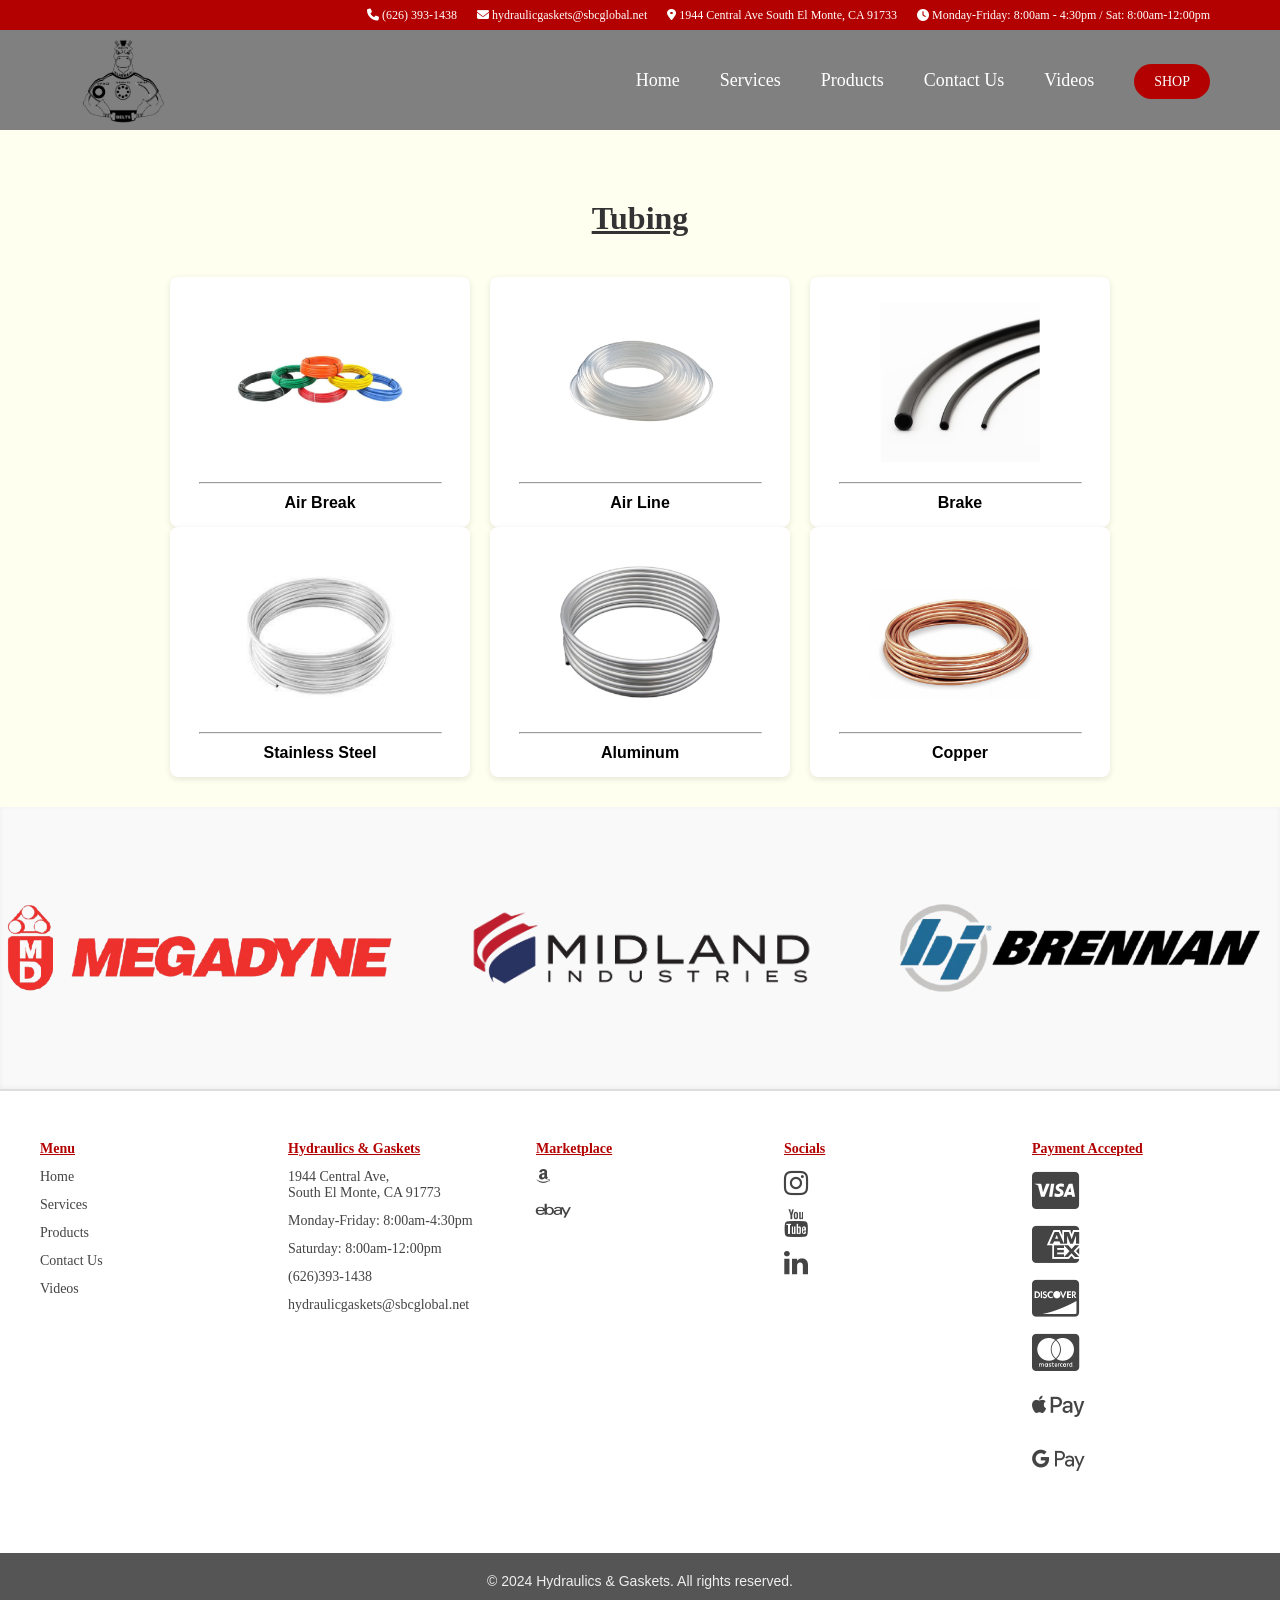
<file: product-pages/tubing.html>
<!DOCTYPE html>
<html>
  <head>
    <title>Hydraulics & Gaskets</title>
    <link rel="icon" type="image/x-icon" href="/assets/Logo W Background.png">
    <link rel="stylesheet" href="/style.css">
    <link rel="stylesheet" href="https://cdnjs.cloudflare.com/ajax/libs/font-awesome/6.7.2/css/all.min.css" integrity="sha512-Evv84Mr4kqVGRNSgIGL/F/aIDqQb7xQ2vcrdIwxfjThSH8CSR7PBEakCr51Ck+w+/U6swU2Im1vVX0SVk9ABhg==" crossorigin="anonymous" referrerpolicy="no-referrer" />
    <link rel="stylesheet" href="https://cdnjs.cloudflare.com/ajax/libs/font-awesome/4.7.0/css/font-awesome.min.css">
  <meta name="viewport" content="width=device-width, initial-scale=1.0">
  </head>
  
  <!DOCTYPE html>
  <html>
      <head>
        
        <!-- Google tag (gtag.js) -->
<script async src="https://www.googletagmanager.com/gtag/js?id=G-XYPDPZ0C3Q"></script>
<script>
  window.dataLayer = window.dataLayer || [];
  function gtag(){dataLayer.push(arguments);}
  gtag('js', new Date());

  gtag('config', 'G-XYPDPZ0C3Q');
</script>
<!--Google Tag-->

<!--Meta-->
<meta charset="UTF-8">
<meta name="description" content="hydraulics hoses, gaskets and other industrial services to show customers">
<meta name="keywords" content="hydraulic , hydraulics, gaskets, hydraulics & gaskets, Hydraulics & Gaskets">
<meta name="author" content="Hydraulics & Gaskets">
<meta name="keywords" content="hydraulic hose repair near me, fittings, hose, hydraulic oil, o-ring, o-rings">

<!--Meta-->

          <title>Navigation bar</title>
      </head>
      <body>
            <header class="header">
 <div class="top-bar">
<div class="top-bar_content">
<section class="phone">
  <i class="fa-solid fa-phone"></i>
  (626) 393-1438
</section>
<section class="email">
  <i class="fa-solid fa-envelope"></i>
  hydraulicgaskets@sbcglobal.net
</section>
<section class="address">
  <i class="fa-solid fa-location-dot"></i>
  1944 Central Ave South El Monte, CA 91733
</section>
<section class="hours">
  <i class="fa-solid fa-clock fa-1x"></i>
  Monday-Friday: 8:00am - 4:30pm / Sat: 8:00am-12:00pm
</section>
</div>
</div>
<!--Bottom Bar-->
<div class="bottom-bar">
  <div class="bottom-bar_content">
    <a class="logo" href="/./index">
      <img src="/assets/Logo Transparent Background.png" alt="">
    </a>
<nav class="nav">
<ul class="nav_list">
<li class="nav-item">
  <a class="nav_link" href="/./index">Home</a>
</li>
<li class="nav-item dropdown-parent">
  <a class="nav_link" href="/main pages/./services">Services</a>
</li>
<li class="nav-item dropdown-parent">
  <a class="nav_link" href="/main pages/./product">Products</a>
 <ul class="dropdown-menu">
<li><a class="dropdown-menu_link" href="/product-pages/./hose">Hoses</a></li>
<li><a class="dropdown-menu_link" href="/product-pages/./tubing">Tubing</a></li>
<li><a class="dropdown-menu_link" href="/product-pages/./fittings-connectors">Fittings</a></li>
<li><a class="dropdown-menu_link" href="/product-pages/./seals">Seals</a></li>
<li><a class="dropdown-menu_link" href="/product-pages/./gasket-material">Gaskets</a></li>
<li><a class="dropdown-menu_link" href="/product-pages/./belts">Belts</a></li>
<li><a class="dropdown-menu_link" href="/product-pages/./oil-lubricant">Oil</a></li>
<li><a class="dropdown-menu_link" href="/product-pages/./clamp">Clamp</a></li>

  </ul>
</li>
<li class="nav-item">
  <a class="nav_link" href="/main pages/./contact">Contact Us</a>
</li>
<li class="nav-item">
  <a class="nav_link" href="/main pages/./video">Videos</a>
</li>
<li class="nav-item">
 <a class="quote" target="_blank" href="https://shop.hydraulicsandgaskets.com/">Shop</a>
</li>
</ul>
</nav>

<div class="hamburger ">
<div class="bar"></div>
<div class="bar"></div>
<div class="bar"></div>
</div>

</div>
</div>
</header>
       
         
          <main>
              
            <!--Header End-->
          
          </main>
      </body>
  </html>



<body>
<script src="/index.js"></script>
<div class="wrapper-page">
    <h1 class="section-header">Tubing</h1>

 <div class="inventory-list_container">
    <div class="inventory-item">
      <img src="/assets/air break.png" alt="">
        <hr>
        <h3>Air Break</h3>
      </div>
      <div class="inventory-item">
      <img src="/assets/airline.png" alt="">
          <hr>
          <h3>Air Line</h3>
    </div>
    <div class="inventory-item">
    <img src="/assets/brake.png" alt="">
        <hr>
        <h3>Brake</h3>
    </div>
    </div> 


 <div class="inventory-list_container">
    <div class="inventory-item">
      <img src="/assets/stainless steel tubing.png" alt="">
        <hr>
        <h3>Stainless Steel</h3>
      </div>
      <div class="inventory-item">
      <img src="/assets/aluminum tubing.png" alt="">
          <hr>
          <h3>Aluminum</h3>
    </div>
    <div class="inventory-item">
    <img src="/assets/copper tubing.png" alt="">
        <hr>
        <h3>Copper</h3>
    </div>
    </div> 
    
     











</div> <!--wrapper end-->
            
 <!--Footer-->
<div class="footertop">
  <div class="footertop-content">
    <img class="suppliers" src="/assets/megadyne-group-logo-vector-removebg-preview.png" alt="Megadyne Group">
    <img class="suppliers" src="/assets/midlandindustries-removebg-preview.png" alt="Midland Industries">
    <img class="suppliers" src="/assets/Brennan-e1584634506238-removebg-preview.png" alt="Brennan">
  </div>
</div>

<div class="footerbottom">
  <div class="footerbottom-content">
    <ul>
      <li class="footer-title">Menu</li>
      <a href="/index./">
        <li>Home</li>
      </a>
      <a href="/main pages/./services">
        <li>Services</li>
      </a>
      <a href="/main pages/./product">
        <li>Products</li>
      </a>
      <a href="/main pages/./contact">
        <li>Contact Us</li>
      </a>
      <a href="/main pages/./video">
        <li>Videos</li>
      </a>
    </ul>
    
    <ul class="gen-info">
      <li class="footer-title">Hydraulics & Gaskets</li>
      <li>1944 Central Ave,<br>South El Monte, CA 91773</li>
      <li>Monday-Friday: 8:00am-4:30pm</li>
      <li>Saturday: 8:00am-12:00pm</li>
      <li>(626)393-1438</li>
      <li>hydraulicgaskets@sbcglobal.net</li>
    </ul>
    
    <ul>
      <li class="footer-title">Marketplace</li>
      <li><a target="_blank" href="http://www.amazon.com/shops/hydraulicandgaskets" class="fa fa-amazon fa-1x"></a></li>
      <li><a target="_blank" href="https://www.ebay.com/usr/hydraulicsgaskets" class="fa fa-ebay fa-2x"></a></li>
    </ul>
    
    <ul>
      <li class="footer-title">Socials</li>
      <li><a target="_blank" href="https://www.instagram.com/hydraulicgaskets" class="fa fa-instagram fa-2x"></a></li>
      <li><a target="_blank" href="https://youtube.com/@hydraulicsandgaskets?si=6dz6AntfaI1VFmAU" class="fa fa-youtube fa-2x"></a></li>
      <li><a target="_blank" href="https://www.linkedin.com/company/hydraulicsandgaskets/" class="fa fa-linkedin fa-2x"></a></li>
    </ul>
    
    <ul class="payment-type">
      <li class="footer-title">Payment Accepted</li>
      <li><i class="fa-brands fa-3x fa-cc-visa"></i></li>
      <li><i class="fa-brands fa-3x fa-cc-amex"></i></li>
      <li><i class="fa-brands fa-3x fa-cc-discover"></i></li>
      <li><i class="fa-brands fa-3x fa-cc-mastercard"></i></li>
      <li><i class="fa-brands fa-3x fa-apple-pay"></i></li>
      <li><i class="fa-brands fa-3x fa-google-pay"></i></li>
    </ul>
  </div>
</div>

<div class="footerbottomend">
  <div class="footerbottom-content_end">
    <p>&copy; 2024 Hydraulics & Gaskets. All rights reserved.</p>
  </div>  
</div>




  </body>

</html>
</file>
<file: style.css>
*{
margin: 0;
padding: 0;
box-sizing: border-box;

}

a {
    color: inherit;
    text-decoration: none;
}

ul {
    list-style: none;
}


body {
  
   background-color: rgb(255, 255, 240);
}

img {
  width: 100%;
  height: auto;
}

/* Home-Index Page */
/* HEADER WRAPPER */
/*Start of Navigation */
.header {

width: 100%;
top: 0;
}

.top-bar {
background-color: #b30001;

}

.top-bar_content {
max-width: 1200px;
margin: 0 auto;
padding: 0 30px;
    min-height: 30px;    
  color: white;
font-size: 12px;
display: flex;
align-items: center;
justify-content: end;
column-gap: 20px;


}

.icon {
/*icon*/
}

.bottom-bar {
  background-color: #808080;

}

.bottom-bar_content {
max-width: 1200px;
margin: 0 auto;
padding: 0 30px;
  display: flex;
align-items: center;
justify-content: space-between;
font-size: 18px;


}

.logo {
display: flex;
align-items: center;
column-gap: 10px;
}

.logo img {
height: 100px;
width: auto;
}

.nav {
transition: all 0.3s ease-in-out;

}

.nav_list {
display: flex;
column-gap: 40px;
}

.nav_item {

}


.nav_link {
color: white;
}

.nav_link:hover,
.nav_link:focus {
  color: #b30000;
}

/*Drop Down Menu */
.dropdown-parent {
  position: relative; 
}

.dropdown-parent:hover > .dropdown-menu,
.dropdown-parent:focus-within > .dropdown-menu {
  display: block;
}

.dropdown-menu {
  display: none;
  position: absolute;
  top: 105%; 
  left: 0;
  background-color: #fff;
  border: 1px solid #ddd;
  border-radius: 6px;
  box-shadow: 0 6px 14px rgba(0, 0, 0, 0.12);
  min-width: 180px;
  z-index: 1000;
  padding: 10px 0;
}

.dropdown-menu li {
  padding: 0;
}

.dropdown-menu_link {
  display: block;
  padding: 8px 20px;
  font-size: 14px;
  color: #555;
  text-decoration: none;
  transition: background-color 0.25s ease;
}

.dropdown-menu_link:hover,
.dropdown-menu_link:focus {
  background-color: #b30000;
  color: white;
 
}


.quote {
color: white;
background-color: #b30000;
padding: 10px 20px;
border-radius: 1000px;
font-size: 14px;
text-transform: uppercase;
font-weight: 500;
}



.hamburger {
display: none;
}

.bar {
height: 2px;
background-color: white;
width: 27px;
margin: 5px 0;
opacity: 0.8;
transition: 0.3s ease-in-out;
}

.nav--open {
  transform:  translateX(0%) !important;
}

.hamburger--open .bar:nth-child(1) {
transform: translateY(7px) rotate(45deg);
}

.hamburger--open .bar:nth-child(2) {
  opacity: 0;
}

.hamburger--open .bar:nth-child(3) {
  transform: translateY(-7px) rotate(-45deg);
}

/* media query */
@media (max-width: 650px) {
.nav {
position: absolute;
top: 155px;
bottom: 100px;
  background-color: #808080;
width: 100%;
left: 0;
padding: 10px 0 0 25px;
transform: translateX(-100%);
z-index: 10;

}

.nav_list {
flex-direction: column;
align-items: center;
row-gap: 20px;


}

.nav_link {
  font-size: 14px;
}

.buton-quote {
  font-size: 14px;
  padding: 7px 17px;
}

.hamburger {
  display: block;
}

  .top-bar_content {
    flex-direction: column; 
    font-size: 12px;
  }
  .top-bar_content section {
    justify-content: center;
  }

}



/*end of nav*/

/*First Section */
.intro-container {
  position: relative;
  background-image: url('assets/front\ imagr.jpg');
  background-size: cover;
  background-position: center;
  background-repeat: no-repeat;
  padding: 300px 20px 80px 20px;
  color: white;
  text-align: center;
  display: flex;
  justify-content: center;
  overflow: hidden;
}


.intro-container::before {
  content: "";
  position: absolute;
  top: 0; left: 0; right: 0; bottom: 0;
  background-color: rgba(0, 0, 0, 0.55);
  z-index: 0;
}

.intro-box {
  position: relative;
  z-index: 1;
  max-width: 900px;
  padding: 40px 30px;
  border-radius: 12px;
  background-color: rgba(0, 0, 0, 0.25);
  box-shadow: 0 8px 25px rgba(0,0,0,0.5);
}

.intro-title .title {
  font-weight: 900;
  font-size: 3rem;
  margin-bottom: 12px;
  letter-spacing: 1.5px;
  text-transform: uppercase;
}

.intro-title .subtitle {
  font-weight: 500;
  font-style: italic;
  font-size: 1.5rem;
  margin-bottom: 18px;
  opacity: 0.85;
}

.intro-title .description {
  font-size: 1.15rem;
  line-height: 1.6;
  max-width: 700px;
  margin: 0 auto;
  font-weight: 400;
  opacity: 0.9;
}




/* second part */
.second-container {
  display: flex;
  justify-content: center;
  gap: 30px;
  margin: 40px auto;
  padding: 20px;
  flex-wrap: wrap;
}

.second-box {
  border: 2px solid #ddd;
  border-radius: 10px;
  padding: 30px;
  width: 600px;
  height: 400px;
  text-align: center;
  box-shadow: 0 4px 10px rgba(0, 0, 0, 0.1);
  transition: transform 0.2s;
  display: flex;
  flex-direction: column;
  justify-content: space-between;
  position: relative;
  overflow: hidden;
  color: white;
  background-size: cover;
  background-position: center;
}

.second-box::before {
  content: "";
  position: absolute;
  inset: 0;
  background: rgba(0, 0, 0, 0.4); 
  z-index: 0;
}

.second-box * {
  z-index: 1;
  position: relative;
}


.second-box.services {
  background-image: url('assets/cylinder\ repair.jpg');
}

.second-box.products {
  background-image: url(assets/background\ products.jpg);
}

.second-header {
  font-size: 26px;
  margin-bottom: 15px;
  color: #fff;
  text-shadow: 1px 1px 2px rgba(0, 0, 0, 0.6);
}

.second-content {
  display: flex;
  flex-direction: column;
  align-items: center;
  gap: 15px;
  margin-top: auto;
}

.second-content p {
  font-size: 18px;
  margin: 0;
  color: #fff;
}

.second-btn {
  background-color: #b30000;
  color: white;
  border: none;
  padding: 12px 20px;
  font-size: 16px;
  border-radius: 5px;
  cursor: pointer;
  transition: background-color 0.3s;
}

.second-btn:hover {
  background-color: #8c0000;
}


/*Industries Section */

.section-header {
  text-align: center;
  padding-top: 40px;
  padding-bottom: 40px;
  text-decoration: underline;
  font-size: 32px;
  color: #333;
}



.industry-container {
  display: flex;
  justify-content: center;
  flex-wrap: wrap;
  gap: 30px;
  padding: 40px 20px;
}


.industry-box {
  background-color: #f9f9f9;
  border: 2px solid #ddd;
  border-radius: 10px;
  padding: 30px 20px;
  width: 250px;
  height: 250px;
  text-align: center;
  box-shadow: 0 4px 10px rgba(0, 0, 0, 0.1);
  transition: transform 0.3s ease, background-color 0.3s ease;
  display: flex;
  flex-direction: column;
  justify-content: center;
  align-items: center;
  position: relative;
  overflow: hidden;
}


.industry-default {
  transition: opacity 0.3s ease;
  z-index: 1;
}

.industry-hover {
  position: absolute;
  top: 0;
  left: 0;
  right: 0;
  bottom: 0;
  padding: 20px;
  background-color: #fff;
  display: flex;
  justify-content: center;
  align-items: center;
  flex-direction: column;
  opacity: 0;
  transition: opacity 0.3s ease;
  z-index: 2;
}

.industry-hover ul {
  list-style: none;
  padding: 0;
  margin: 0;
}

.industry-hover li {
  font-size: 18px;
  color: #555;
  margin: 4px 0;
}


.industry-box:hover .industry-default {
  opacity: 0;
}

.industry-box:hover .industry-hover {
  opacity: 1;
}


.industry-box i {
  font-size: 50px;
  margin-bottom: 15px;
  color: #b30000;
}


.industry-box p {
  font-size: 25px;
  font-weight: 600;
  color: #333;
  margin: 0;
}

@media (max-width: 768px) {
  .industry-container {
    flex-direction: column;
    align-items: center;
  }

  .industry-box {
    width: 90%;
    max-width: 300px;
  }
}
/*Third Section */


.writing-columns {
  max-width: 900px;
  margin: 40px auto;
  padding: 20px 30px;
  background-color: #f9f9f9;
  border: 2px solid #ddd;
  border-radius: 10px;
  box-shadow: 0 4px 10px rgba(0, 0, 0, 0.1);
  color: #333;
  font-size: 18px;
  line-height: 1.6;
  text-align: justify;
}


.industry-header {
  text-align: center;
  font-size: 32px;
  color: #b30000;
  margin: 60px auto 30px;
  text-decoration: underline;
  max-width: 900px;
}


.location-web {
  display: flex;
  justify-content: center;
  gap: 30px;
  max-width: 1240px;
  margin: 0 auto 60px;
  padding: 0 20px;
  flex-wrap: wrap;
}


.location-web_maps iframe {
  border-radius: 10px;
  box-shadow: 0 4px 15px rgba(0,0,0,0.15);
  max-width: 100%;
  width: 600px;
  height: 500px;
}


.location-web_image img {
  border-radius: 10px;
  box-shadow: 0 4px 15px rgba(0,0,0,0.15);
  width: auto;
  height: 500px;
  max-width: 100%;
  object-fit: cover;
}


@media (max-width: 700px) {
  .location-web {
    flex-direction: column;
    align-items: center;
  }
  .location-web_maps iframe,
  .location-web_image img {
    width: 100%;
    height: 300px;
  }
  .writing-columns {
    padding: 15px 20px;
    font-size: 16px;
  }
}


.footertop {
  background-color: #f9f9f9;
  padding: 30px 20px;
  box-shadow: inset 0 -1px 5px rgba(0,0,0,0.05);
}

.footertop-content {
  max-width: 1200px;
  margin: 0 auto;
  display: flex;
  justify-content: center;
  gap: 40px;
}

.suppliers {
  max-height: 100%;
  max-width: 400px;    
  height: auto;
  object-fit: contain;
  transition: transform 0.3s ease;
  cursor: pointer;
}

.suppliers:hover {
  transform: scale(1.1);
  filter: brightness(1.1);
}

@media (max-width: 768px) {
  .footertop-content {
    flex-direction: column;  
    gap: 40px;             
    align-items: center;    
  }

  .suppliers {
    max-height: 100%;    
    max-width: 100%;      
    height: auto;
    cursor: default;       
    transition: none;      
  }

  
  .suppliers:hover {
    transform: none !important;
    filter: none !important;
  }
}

  
 

/* FOOTER BOTTOM - columns */
.footerbottom {
  background-color: #fff;
  padding: 50px 20px 60px;
  border-top: 2px solid #ddd;
}

.footerbottom-content {
  max-width: 1200px;
  margin: 0 auto;
  display: flex;
  justify-content: space-between;
  flex-wrap: wrap;
  gap: 40px;
}


.footerbottom-content ul {
  list-style: none;
  padding: 0;
  min-width: 160px;
  flex: 1 1 160px;
  color: #444;
}

.footerbottom-content ul li {
  margin-bottom: 12px;
  font-size: 14px;
}


.footer-title {
  text-decoration: underline;
  font-weight: 700;
  font-size: 16px;
  margin-bottom: 18px;
  color: #b30000;
}


.footerbottom-content ul li a,
.footerbottom-content ul li i {
  color: #444;
  transition: color 0.3s ease;
}

.footerbottom-content ul li a:hover,
.footerbottom-content ul li i:hover {
  color:#444;
}


.payment-type li {
  margin-bottom: 20px;
  font-size: 0; 
}

.payment-type li i {
  margin-right: 15px;
}


.footerbottomend {
  background-color: #555;
  padding: 20px 0;
  color: #eee;
  font-size: 14px;
  font-weight: 400;
  text-align: center;
  font-family: 'Segoe UI', Tahoma, Geneva, Verdana, sans-serif;
}


@media (max-width: 768px) {
  .footerbottom-content ul li {
    font-size: 16px;       
    margin-bottom: 16px;   
  }

  .footer-title {
    font-size: 18px;       
    margin-bottom: 22px;
  }

 
  .payment-type li i {
    font-size: 4rem;       
    margin-right: 20px;
  }

  
  .footerbottom-content ul {
    min-width: 100%;
    max-width: none;
    text-align: center;
  }

  
  .footerbottom {
    padding: 40px 15px 50px;
  }

  
  .footerbottomend {
    font-size: 16px;
  }
}


/* Contact Us PAge */

.contact-box {
  background: #fff;
  padding: 25px 30px;
  margin: 40px auto;
  border-radius: 12px;
  max-width: 900px;
  box-shadow: 0 4px 12px rgba(0,0,0,0.08);
}

.contact-info {
  list-style: none;
  padding: 0;
  margin: 0;
  font-size: 16px;
  line-height: 1.8;
}

.contact-info li {
  margin-bottom: 12px;
  display: flex;
  align-items: flex-start;
  gap: 10px;
}

.contact-info i {
  color: #c8102e;
  min-width: 20px;
}

.contact-title {
  font-size: 20px;
  font-weight: bold;
  margin-bottom: 15px;
}


.hours-list {
  list-style: none;
  padding-left: 28px;
  margin: 5px 0 0;
  font-size: 14px;
  line-height: 1.6;
}


.industry-header {
  text-align: center;
  margin: 40px 0 20px;
  font-size: 28px;
  font-weight: bold;
  text-decoration: underline;
}


.location-web {
  display: flex;
  flex-wrap: wrap;
  gap: 20px;
  max-width: 1100px;
  margin: 0 auto 60px;
  justify-content: center;
}

.location-web_maps,
.location-web_image {
  flex: 1 1 500px;
  min-width: 300px;
}

.location-web iframe,
.location-web img {
  width: 100%;
  height: 100%;
  min-height: 350px;
  border-radius: 12px;
  border: none;
  object-fit: cover;
}


@media (max-width: 768px) {
  .contact-box {
    padding: 20px;
  }

  .contact-info {
    font-size: 14px;
  }

  .industry-header {
    font-size: 22px;
  }

  .location-web {
    flex-direction: column;
  }

  .location-web_maps,
  .location-web_image {
    flex: 1 1 100%;
  }

  .location-web iframe,
  .location-web img {
    min-height: 280px;
  }
}


/*Services */

.services-section {
  max-width: 1200px;
  margin: 0 auto;
  padding: 40px 20px;
background-color: white;
}

.section-title {
  text-align: center;
  font-size: 32px;
  margin-bottom: 40px;
}


.services-grid {
  display: grid;
  grid-template-columns: repeat(auto-fit, minmax(320px, 1fr));
  gap: 30px;
}


.service-card {
  background: white;
  border-radius: 10px;
  padding: 20px;
  box-shadow: 0 4px 10px rgba(0, 0, 0, 0.05);
  display: flex;
  flex-direction: column;
}

.service-card h3 {
  margin-top: 0;
  font-size: 22px;
  color: #333;
}

.service-card p {
  font-size: 16px;
  margin: 10px 0;
  color: #555;
}

.service-card ul {
  padding-left: 20px;
  margin-bottom: 15px;
}

.service-card li {
  margin-bottom: 8px;
  font-size: 14px;
  color: #444;
}

.service-card:hover{
 transform: scale(1.03); 
  box-shadow: 0 4px 10px rgba(0, 0, 0, 0.15); 
}


.service-images {
  display: flex;
  gap: 10px;
  flex-wrap: wrap;
}

.service-images img {
  width: 100%;
  max-width: 140px;
  height: auto;
  border-radius: 6px;
  object-fit: cover;
}


@media (max-width: 500px) {
  .section-title {
    font-size: 24px;
  }

  .service-card {
    padding: 15px;
  }

  .service-images img {
    max-width: 100%;
  }
}



/* Product Page*/

.wrapper-page {
  padding: 30px 20px 30px 20px;
}

.inventory-list_container {
  display: flex;
  flex-wrap: wrap;              /* wrap to new rows */
  justify-content: center;      /* keep everything centered */
  gap: 20px;                    /* even spacing */
}

.inventory-item {
  background-color: white;
  font-family: sans-serif;
  border-radius: 8px;
  box-shadow: 0 2px 6px rgba(0,0,0,0.1);
  transition: transform 0.3s ease, box-shadow 0.3s ease;
  text-align: center;
  flex: 1 1 250px;              /* flexible width, min ~250px */
  max-width: 300px;             /* don’t stretch too wide */
  padding: 15px;
}

.inventory-item:hover {
  transform: scale(1.05); 
  box-shadow: 0 4px 12px rgba(0, 0, 0, 0.2); 
}

.inventory-item img {
  width: 100%;
  height: auto;
  max-height: 180px;
  object-fit: contain;
  display: block;
}

.inventory-item hr {
  width: 90%;
  margin: 10px auto;
}

.inventory-item h3 {
  font-size: 1rem;
  margin-top: 8px;
}

/* Mobile */
@media (max-width: 600px) {
  .inventory-item {
    flex: 1 1 100%;  /* full width */
    max-width: 100%;
  }
}



/*Video Page*/

.video-container {
  position: relative;
  width: 100%;
  max-width: 900px;
  margin: 0 auto; 
  padding-bottom: 56.25%; 
  height: 0;
  overflow: hidden;
  border-radius: 12px; 
}

.video-container iframe {
  position: absolute;
  top: 0;
  left: 0;
  width: 100%;
  height: 100%;
  border: none;
}


.video-page {
  margin-top: 40px;
  text-align: center;
}


.work-videos {
  text-align: center;
}



.coming-soon {
  margin-top: 20px;
  text-align: center;
  color: black;
  font-size: 50px;
  border: black solid;
  background-color: yellow;
}


.product-box {
  border: 10px solid;
  border-color: red;
  margin: auto;
  padding-left: 10px;
  padding-right: 10px;
 
}

.page {
  margin: 0;
  padding-left: 50px;
padding-right: 50px;
}




.right-hose {
  text-align: right;
  display: inline;
  
}

:root{
  --ink:        #191D21;
  --steel:      #4B5866;
  --steel-soft: #8B97A3;
  --paper:      #EEEBE3;
  --panel:      #F8F6F1;
  --line:       #D8D3C6;
  --red:        #C81E1E;
  --yellow:     #EFA300;

  --font-display: "Oswald", "Arial Narrow", sans-serif;
  --font-body:    "Inter", -apple-system, sans-serif;
  --font-mono:    "JetBrains Mono", "Courier New", monospace;
}

.contact-page{
  background: var(--paper);
  background-image:
    linear-gradient(var(--line) 1px, transparent 1px),
    linear-gradient(90deg, var(--line) 1px, transparent 1px);
  background-size: 48px 48px;
  background-position: -1px -1px;
  padding: 72px 24px 96px;
  color: var(--ink);
}

.contact-page *{
  box-sizing: border-box;
}

.contact-page__inner{
  max-width: 1080px;
  margin: 0 auto;
}

.spec-eyebrow{
  display: flex;
  align-items: center;
  gap: 12px;
  font-family: var(--font-mono);
  font-size: 12px;
  letter-spacing: 0.18em;
  text-transform: uppercase;
  color: var(--red);
  margin-bottom: 10px;
}

.spec-eyebrow::before{
  content: "";
  width: 22px;
  height: 2px;
  background: var(--red);
}

.spec-title{
  font-family: var(--font-display);
  font-weight: 700;
  text-transform: uppercase;
  font-size: clamp(2.4rem, 5vw, 3.6rem);
  line-height: 1;
  letter-spacing: 0.01em;
  margin: 0 0 8px;
  color: var(--ink);
}

.spec-subtitle{
  font-family: var(--font-body);
  font-size: 16px;
  color: var(--steel);
  max-width: 46ch;
  margin: 0 0 44px;
  line-height: 1.5;
}

.hazard-rule{
  height: 6px;
  margin: 56px 0;
  background: repeating-linear-gradient(
    135deg,
    var(--yellow) 0 18px,
    var(--ink) 18px 36px
  );
  border-radius: 2px;
}

.bracket-panel{
  position: relative;
  background: var(--panel);
  padding: 32px;
}

.bracket-panel::before,
.bracket-panel::after{
  content: "";
  position: absolute;
  width: 22px;
  height: 22px;
  border: 2px solid var(--ink);
}

.bracket-panel::before{
  top: -2px; left: -2px;
  border-right: none;
  border-bottom: none;
}

.bracket-panel::after{
  bottom: -2px; right: -2px;
  border-left: none;
  border-top: none;
}

.contact-grid{
  display: grid;
  grid-template-columns: 1.1fr 1.4fr;
  gap: 28px;
}

@media (max-width: 800px){
  .contact-grid{
    grid-template-columns: 1fr;
  }
}

.contact-grid .bracket-panel:first-child{
  display: flex;
  flex-direction: column;
  justify-content: space-between;
  background: var(--ink);
  color: var(--paper);
}

.contact-grid .bracket-panel:first-child::before,
.contact-grid .bracket-panel:first-child::after{
  border-color: var(--yellow);
}

.contact-grid .company-mark{
  font-family: var(--font-mono);
  font-size: 12px;
  letter-spacing: 0.18em;
  text-transform: uppercase;
  color: var(--yellow);
  margin-bottom: 18px;
}

.contact-grid .company-name{
  font-family: var(--font-display);
  font-size: 1.9rem;
  text-transform: uppercase;
  line-height: 1.15;
  margin: 0 0 18px;
}

.contact-grid .company-note{
  font-family: var(--font-body);
  font-size: 14px;
  color: var(--steel-soft);
  line-height: 1.6;
}

.contact-grid .quote-badge{
  margin-top: 28px;
  display: inline-flex;
  align-items: center;
  gap: 10px;
  font-family: var(--font-mono);
  font-size: 12px;
  letter-spacing: 0.12em;
  text-transform: uppercase;
  color: var(--ink);
  background: var(--yellow);
  padding: 10px 16px;
  width: fit-content;
}

.spec-list{
  list-style: none;
  margin: 0;
  padding: 0;
}

.spec-row{
  display: grid;
  grid-template-columns: 130px 1fr;
  gap: 18px;
  padding: 18px 0;
  border-bottom: 1px solid var(--line);
  align-items: start;
}

.spec-row:first-child{
  padding-top: 0;
}

.spec-row:last-child{
  border-bottom: none;
  padding-bottom: 0;
}

.spec-row__label{
  display: flex;
  align-items: center;
  gap: 10px;
  font-family: var(--font-mono);
  font-size: 12px;
  letter-spacing: 0.1em;
  text-transform: uppercase;
  color: var(--red);
}

.spec-row__label i{
  width: 16px;
  text-align: center;
}

.spec-row__value{
  font-family: var(--font-body);
  font-size: 15.5px;
  color: var(--ink);
  line-height: 1.55;
}

.spec-row__value a{
  color: var(--ink);
  text-decoration: none;
  border-bottom: 1px solid var(--red);
}

.spec-row__value a:hover{
  color: var(--red);
}

.hours-grid{
  display: grid;
  grid-template-columns: auto 1fr;
  gap: 4px 16px;
  font-family: var(--font-mono);
  font-size: 14px;
}

.hours-grid dt{
  color: var(--steel);
}

.hours-grid dd{
  margin: 0;
  color: var(--ink);
}

.location-panel{
  display: grid;
  grid-template-columns: 1.3fr 1fr;
  gap: 0;
  overflow: hidden;
  padding: 0;
}

@media (max-width: 800px){
  .location-panel{
    grid-template-columns: 1fr;
  }
}

.location-panel__map iframe{
  width: 100%;
  height: 100%;
  min-height: 320px;
  display: block;
  border: 0;
  filter: grayscale(0.25) contrast(1.05);
}

.location-panel__photo{
  position: relative;
  min-height: 320px;
}

.location-panel__photo img{
  width: 100%;
  height: 100%;
  min-height: 320px;
  object-fit: cover;
  display: block;
}

.location-panel__tag{
  position: absolute;
  bottom: 16px;
  left: 16px;
  background: var(--ink);
  color: var(--paper);
  font-family: var(--font-mono);
  font-size: 11px;
  letter-spacing: 0.1em;
  text-transform: uppercase;
  padding: 8px 12px;
}

.location-panel__tag span{
  color: var(--yellow);
}
</file>
